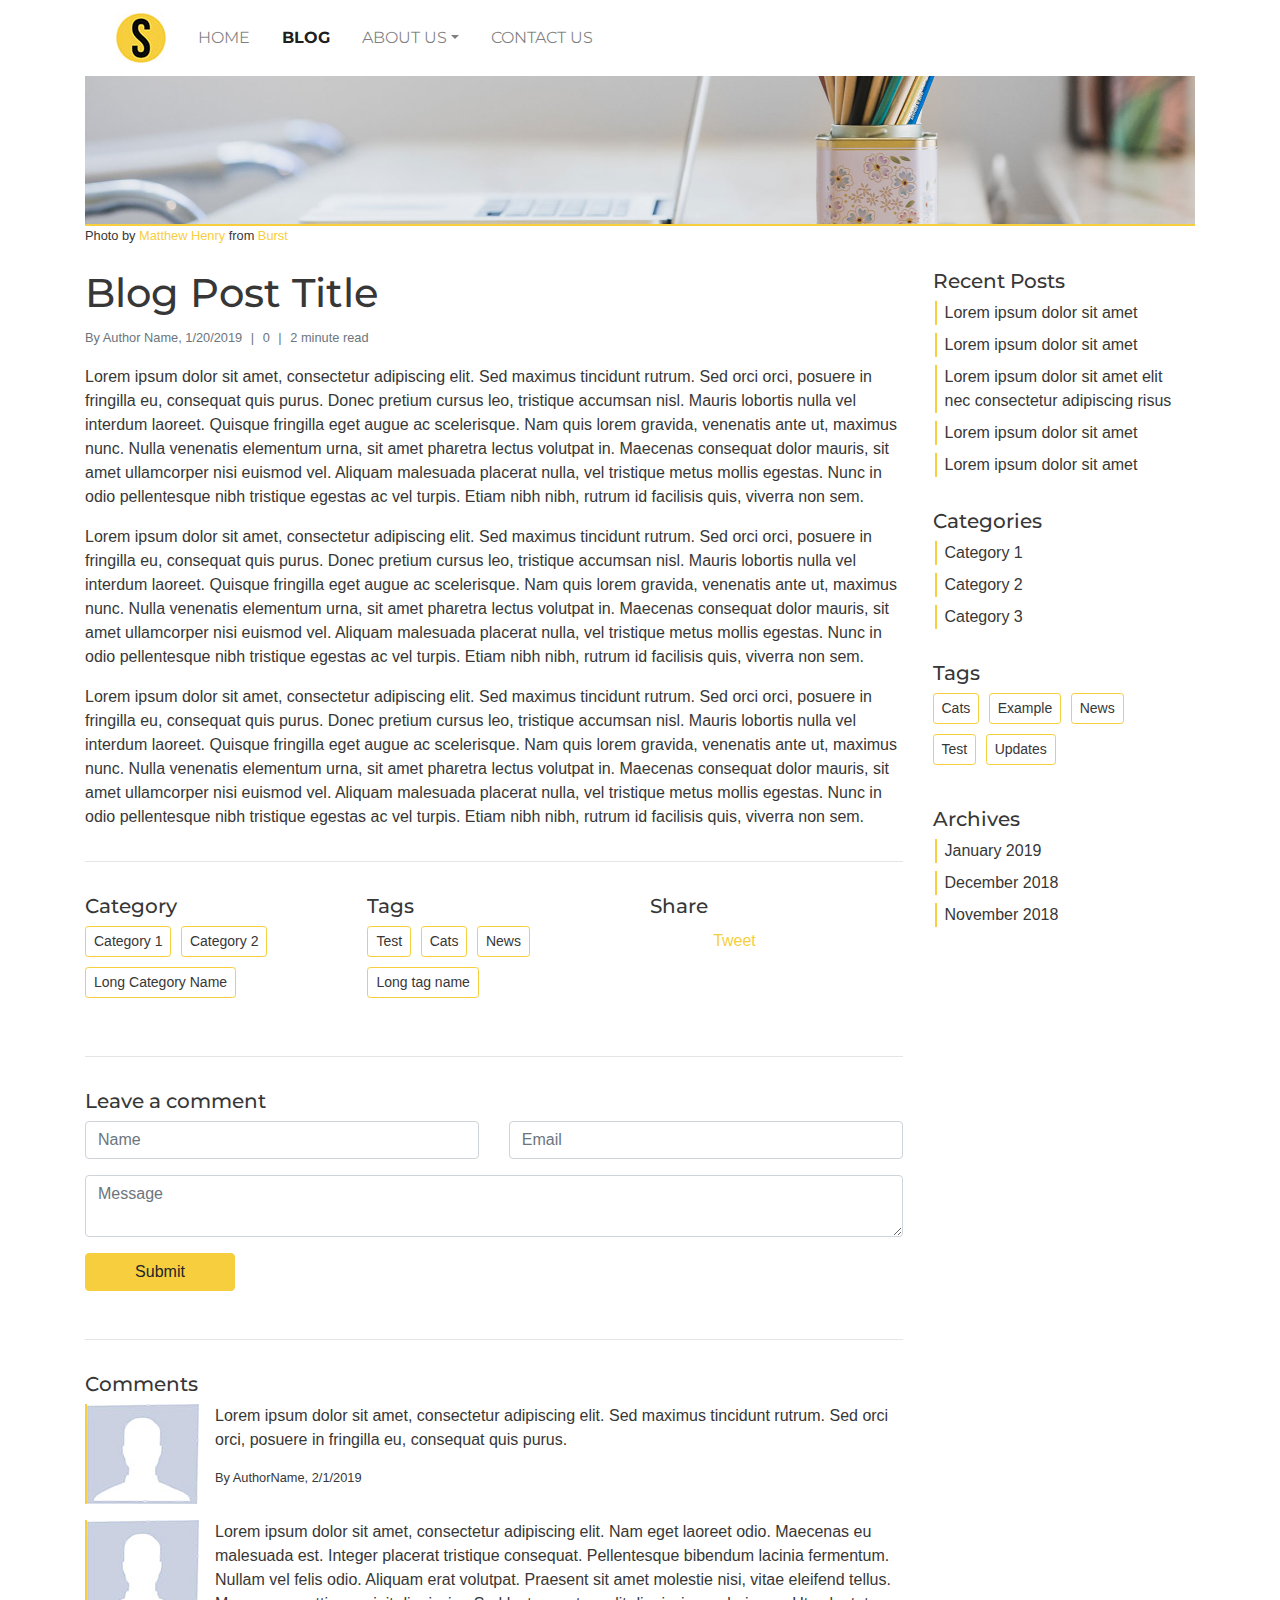
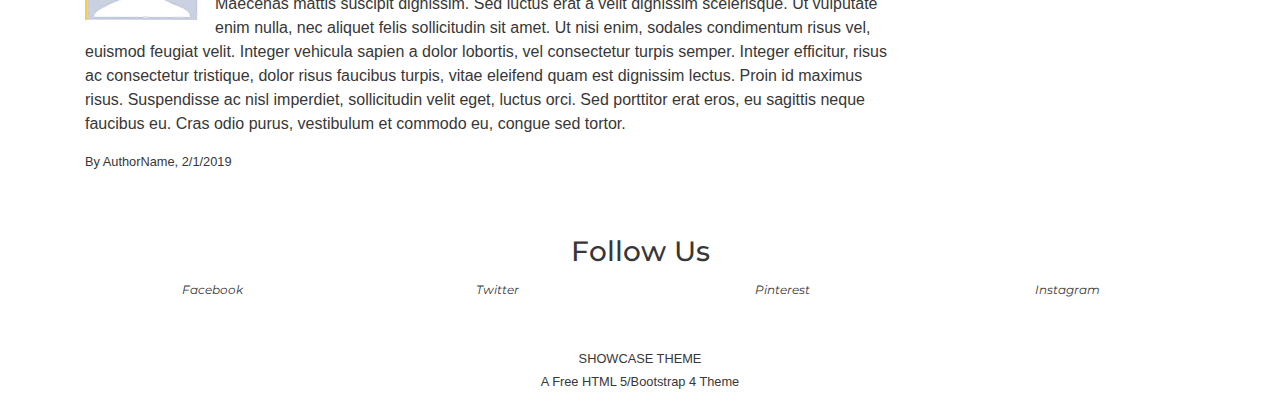
<file: blog-post.html>
<!DOCTYPE html>
<html lang="en" prefix="og:http://ogp.me/ns#">
<head>
<title>Showcase Theme by BostonianAdam - Blog Post</title>
<meta charset="utf-8">
<meta name="viewport" content="width=device-width, initial-scale=1.0, minimum-scale=1">
<link rel="icon" type="image/png" href="showcase-theme-favicon-32x32.png" sizes="32x32">
<link rel="icon" type="image/png" href="showcase-theme-favicon-16x16.png" sizes="16x16">
<meta name="description" content="">
<meta name="keywords" content="">
<link rel="stylesheet" href="https://use.fontawesome.com/releases/v5.8.1/css/all.css" integrity="sha384-50oBUHEmvpQ+1lW4y57PTFmhCaXp0ML5d60M1M7uH2+nqUivzIebhndOJK28anvf" crossorigin="anonymous">
<link rel="stylesheet" href="css/custom.min.css?bootstrap=4.3.1">
<link href="https://fonts.googleapis.com/css?family=Montserrat" rel="stylesheet">
<link rel="stylesheet" href="css/main.css" media="all">
<link rel="stylesheet" href="css/subpages.css" media="all">
</head>
<body>
    <div class="container">

        <!--Start of header with logo and nav-->
        <header id="header">
            <nav id="navbar" role="navigation" class="navbar navbar-expand-sm navbar-light">
                <div class="container">
                    <a href="index.html" class="navbar-brand"><img src="img/logo.jpg" alt="Showcase Theme"></a>
                    <button class="navbar-toggler" data-toggle="collapse" data-target="#navbarCollapse">
                        <span class="navbar-toggler-icon"></span>
                    </button>
                    <div id="navbarCollapse" class="collapse navbar-collapse">
                        <ul class="navbar-nav">
                            <li class="nav-item px-2"><a href="index.html" class="nav-link">Home</a></li>
                            <li class="nav-item px-2"><a href="blog.html" class="nav-link active">Blog</a></li>
                            <li class="nav-item px-2 dropdown"><a href="#" class="nav-link dropdown-toggle" id="navbarDropdown" data-toggle="dropdown">About Us</a>
                                <div class="dropdown-menu">
                                    <a class="dropdown-item" href="subpage.html">Link 1</a>
                                    <a class="dropdown-item" href="subpage.html">Link 2</a>
                                </div>
                            </li>
                            <li class="nav-item px-2"><a href="contact.html" class="nav-link">Contact Us</a></li>
                        </ul>
                    </div>
                </div>
            </nav>
        </header>

        <main id="main" role="main">

            <!--Start of section 1 with wide image-->
            <section id="section-1">
                <div class="row">
                    <div class="col">
                        <div class="section-1-content"></div>
                    </div>
                </div>
                <div class="row">
                    <div class="col">
                        <p class="small mb-0">Photo by <a href="https://burst.shopify.com/@matthew_henry?utm_campaign=photo_credit&amp;utm_content=Free+Tidy+Desk+In+Window+Light+Photo+%E2%80%94+High+Res+Pictures&amp;utm_medium=referral&amp;utm_source=credit">Matthew Henry</a> from <a href="https://burst.shopify.com/technology?utm_campaign=photo_credit&amp;utm_content=Free+Tidy+Desk+In+Window+Light+Photo+%E2%80%94+High+Res+Pictures&amp;utm_medium=referral&amp;utm_source=credit">Burst</a></p>
                    </div>
                </div>
            </section>

            <!--Start of section 2 with content-->
            <section id="section-2" class="mt-4">
                <div class="container">
                    <div class="row">
                        <div class="col-md-9 pl-0">

                            <article>
                                <h1>Blog Post Title</h1>
                                <p><small class="text-muted">By Author Name, 1/20/2019 <span class="pipe">|</span> <i class="far fa-comment"></i> 0 <span class="pipe">|</span> <i class="far fa-clock"></i> 2 minute read</small></p>

                                <p>Lorem ipsum dolor sit amet, consectetur adipiscing elit. Sed maximus tincidunt rutrum. Sed orci orci, posuere in fringilla eu, consequat quis purus. Donec pretium cursus leo, tristique accumsan nisl. Mauris lobortis nulla vel interdum laoreet. Quisque fringilla eget augue ac scelerisque. Nam quis lorem gravida, venenatis ante ut, maximus nunc. Nulla venenatis elementum urna, sit amet pharetra lectus volutpat in. Maecenas consequat dolor mauris, sit amet ullamcorper nisi euismod vel. Aliquam malesuada placerat nulla, vel tristique metus mollis egestas. Nunc in odio pellentesque nibh tristique egestas ac vel turpis. Etiam nibh nibh, rutrum id facilisis quis, viverra non sem.</p>
                                <p>Lorem ipsum dolor sit amet, consectetur adipiscing elit. Sed maximus tincidunt rutrum. Sed orci orci, posuere in fringilla eu, consequat quis purus. Donec pretium cursus leo, tristique accumsan nisl. Mauris lobortis nulla vel interdum laoreet. Quisque fringilla eget augue ac scelerisque. Nam quis lorem gravida, venenatis ante ut, maximus nunc. Nulla venenatis elementum urna, sit amet pharetra lectus volutpat in. Maecenas consequat dolor mauris, sit amet ullamcorper nisi euismod vel. Aliquam malesuada placerat nulla, vel tristique metus mollis egestas. Nunc in odio pellentesque nibh tristique egestas ac vel turpis. Etiam nibh nibh, rutrum id facilisis quis, viverra non sem.</p>
                                <p>Lorem ipsum dolor sit amet, consectetur adipiscing elit. Sed maximus tincidunt rutrum. Sed orci orci, posuere in fringilla eu, consequat quis purus. Donec pretium cursus leo, tristique accumsan nisl. Mauris lobortis nulla vel interdum laoreet. Quisque fringilla eget augue ac scelerisque. Nam quis lorem gravida, venenatis ante ut, maximus nunc. Nulla venenatis elementum urna, sit amet pharetra lectus volutpat in. Maecenas consequat dolor mauris, sit amet ullamcorper nisi euismod vel. Aliquam malesuada placerat nulla, vel tristique metus mollis egestas. Nunc in odio pellentesque nibh tristique egestas ac vel turpis. Etiam nibh nibh, rutrum id facilisis quis, viverra non sem.</p>
                            </article>

                            <hr>

                            <div class="row">
                                <div class="col-md-4">
                                    <h5>Category</h5>
                                    <p class="post-link-p"><a class="post-link-category btn btn-outline-primary btn-sm" href="#">Category 1</a> <a class="post-link-category btn btn-outline-primary btn-sm" href="#">Category 2</a> <a class="post-link-category btn btn-outline-primary btn-sm" href="#">Long Category Name</a></p>
                                </div>
                                <div class="col-md-4">
                                    <h5>Tags</h5>
                                    <p class="post-link-p"><a class="post-link-tag btn btn-outline-primary btn-sm" href="#">Test</a> <a class="post-link-tag btn btn-outline-primary btn-sm" href="#">Cats</a> <a class="post-link-tag btn btn-outline-primary btn-sm" href="#">News</a> <a class="post-link-tag btn btn-outline-primary btn-sm" href="#">Long tag name</a></p>
                                </div>
                                <div class="col-md-4">
                                    <h5>Share</h5>
                                    <p>
                                        <iframe src="https://www.facebook.com/plugins/share_button.php?href=https%3A%2F%2Fdevelopers.facebook.com%2Fdocs%2Fplugins%2F&layout=button&size=small&mobile_iframe=true&width=59&height=20&appId" width="59" height="20" style="border:none;overflow:hidden" scrolling="no" frameborder="0" allowTransparency="true" allow="encrypted-media"></iframe>

                                        <a href="https://twitter.com/share?ref_src=twsrc%5Etfw" class="twitter-share-button" data-show-count="false">Tweet</a><script async src="https://platform.twitter.com/widgets.js" charset="utf-8"></script>
                                    </p>
                                </div>
                            </div>

                            <hr>
                            <h5>Leave a comment</h5>
                            <form>
                                <div class="row">
                                    <div class="col-md-6">
                                        <div class="form-group"><input type="text" class="form-control" placeholder="Name"></div>
                                    </div>
                                    <div class="col-md-6">
                                        <div class="form-group"><input type="email" class="form-control" placeholder="Email"></div>
                                    </div>
                                </div>
                                <div class="row">
                                    <div class="col-md-12">
                                        <div class="form-group"><textarea class="form-control" placeholder="Message"></textarea></div>
                                    </div>
                                    <div class="col-md-12">
                                        <div class="form-group"><input type="submit" value="Submit" class="btn btn-primary btn-block custom-button"></div>
                                    </div>
                                </div>
                            </form>

                            <hr>
                            <h5>Comments</h5>
                            <div class="row">
                                <div class="col">
                                    <div class="clearfix"><img src="img/avatar.jpg" alt="" class="commentAuthorImg float-left mr-3 mb-3 img-fluid">
                                        <p>Lorem ipsum dolor sit amet, consectetur adipiscing elit. Sed maximus tincidunt rutrum. Sed orci orci, posuere in fringilla eu, consequat quis purus.</p>
                                        <p class="small">By AuthorName, 2/1/2019</p>
                                    </div>
                            
                                    <div class="clearfix"><img src="img/avatar.jpg" alt="" class="commentAuthorImg float-left mr-3 mb-3 img-fluid">
                                        <p>Lorem ipsum dolor sit amet, consectetur adipiscing elit. Nam eget laoreet odio. Maecenas eu malesuada est. Integer placerat tristique consequat. Pellentesque bibendum lacinia fermentum. Nullam vel felis odio. Aliquam erat volutpat. Praesent sit amet molestie nisi, vitae eleifend tellus. Maecenas mattis suscipit dignissim. Sed luctus erat a velit dignissim scelerisque. Ut vulputate enim nulla, nec aliquet felis sollicitudin sit amet. Ut nisi enim, sodales condimentum risus vel, euismod feugiat velit. Integer vehicula sapien a dolor lobortis, vel consectetur turpis semper. Integer efficitur, risus ac consectetur tristique, dolor risus faucibus turpis, vitae eleifend quam est dignissim lectus. Proin id maximus risus. Suspendisse ac nisl imperdiet, sollicitudin velit eget, luctus orci. Sed porttitor erat eros, eu sagittis neque faucibus eu. Cras odio purus, vestibulum et commodo eu, congue sed tortor.</p>
                                        <p class="small">By AuthorName, 2/1/2019</p>
                                    </div>
                                </div>
                            </div>

                        </div>
                        <div class="col-md-3">
                            <aside>

                                <h5>Recent Posts</h5>
                                <ul class="widget-link-list">
                                    <li><a class="widget-link" href="#">Lorem ipsum dolor sit amet</a></li>
                                    <li><a class="widget-link" href="#">Lorem ipsum dolor sit amet</a></li>
                                    <li><a class="widget-link" href="#">Lorem ipsum dolor sit amet elit nec consectetur adipiscing risus</a></li>
                                    <li><a class="widget-link" href="#">Lorem ipsum dolor sit amet</a></li>
                                    <li><a class="widget-link" href="#">Lorem ipsum dolor sit amet</a></li>
                                </ul>

                                <h5>Categories</h5>
                                <ul class="widget-link-list">
                                    <li><a class="widget-link" href="#">Category 1</a></li>
                                    <li><a class="widget-link" href="#">Category 2</a></li>
                                    <li><a class="widget-link" href="#">Category 3</a></li>
                                </ul>

                                <h5>Tags</h5>
                                <p class="widget-link-p">
                                    <a class="widget-tag btn btn-outline-primary btn-sm" href="#">Cats</a>
                                    <a class="widget-tag btn btn-outline-primary btn-sm" href="#">Example</a>
                                    <a class="widget-tag btn btn-outline-primary btn-sm" href="#">News</a>
                                    <a class="widget-tag btn btn-outline-primary btn-sm" href="#">Test</a>
                                    <a class="widget-tag btn btn-outline-primary btn-sm" href="#">Updates</a>
                                </p>

                                <h5>Archives</h5>
                                <ul class="widget-link-list">
                                    <li><a class="widget-link" href="#">January 2019</a></li>
                                    <li><a class="widget-link" href="#">December 2018</a></li>
                                    <li><a class="widget-link" href="#">November 2018</a></li>
                                </ul>

                            </aside>
                        </div>
                    </div>
                </div>
            </section>

            <!--Start of social media icons section-->
            <section id="section-5" class="mt-5">
                <h3 class="text-center">Follow Us</h3>
                <div class="row text-center">
                    <div class="col-md-3"><i class="fab fa-facebook"> <a class="footer-link" href="#" title="Facebook">Facebook</a></i></div>
                    <div class="col-md-3"><i class="fab fa-twitter"> <a class="footer-link" href="#" title="Twitter">Twitter</a></i></div>
                    <div class="col-md-3"><i class="fab fa-pinterest"> <a class="footer-link" href="#" title="Pinterest">Pinterest</a></i></div>
                    <div class="col-md-3"><i class="fab fa-instagram"> <a class="footer-link" href="#" title="Instagram">Instagram</a></i></div>
                </div>
            </section>

        </main>

        <!--Start of footer section-->
        <footer id="section-footer" role="contentinfo" class="text-center mt-5">
            <div class="row">
                <div class="col">
                    <p class="small mb-1 text-uppercase">Showcase Theme</p>
                    <p class="small mb-1">A Free HTML 5/Bootstrap 4 Theme</p>
                </div>
            </div>
        </footer>

    </div>

    <div id="top-link" class="fixed-bottom back-to-top"><a href="#" title="Back to top"><i class="fas fa-arrow-alt-circle-up fa-5x"></i><span class="sr-only sr-only-focusable">Back to top</span></a></div>

<script src="https://code.jquery.com/jquery-3.4.0.min.js" integrity="sha256-BJeo0qm959uMBGb65z40ejJYGSgR7REI4+CW1fNKwOg=" crossorigin="anonymous"></script>
<script src="https://cdnjs.cloudflare.com/ajax/libs/popper.js/1.14.7/umd/popper.min.js" integrity="sha384-UO2eT0CpHqdSJQ6hJty5KVphtPhzWj9WO1clHTMGa3JDZwrnQq4sF86dIHNDz0W1" crossorigin="anonymous"></script>
<script src="https://stackpath.bootstrapcdn.com/bootstrap/4.3.1/js/bootstrap.min.js" integrity="sha384-JjSmVgyd0p3pXB1rRibZUAYoIIy6OrQ6VrjIEaFf/nJGzIxFDsf4x0xIM+B07jRM" crossorigin="anonymous"></script>
<script src="js/site-js.js"></script>

</body>
</html>
</file>
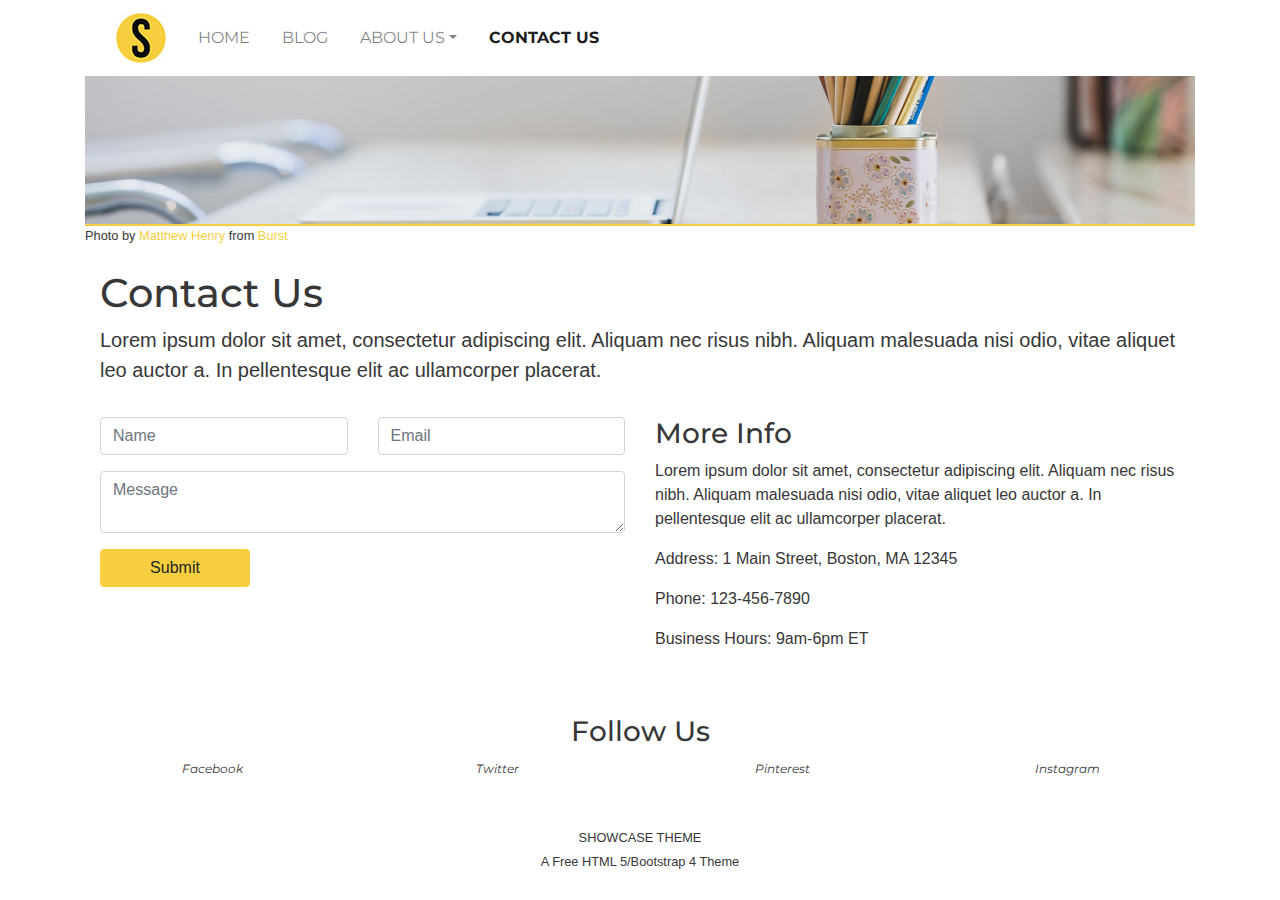
<file: contact.html>
<!DOCTYPE html>
<html lang="en" prefix="og:http://ogp.me/ns#">
<head>
<title>Showcase Theme by BostonianAdam - Contact</title>
<meta charset="utf-8">
<meta name="viewport" content="width=device-width, initial-scale=1.0, minimum-scale=1">
<link rel="icon" type="image/png" href="showcase-theme-favicon-32x32.png" sizes="32x32">
<link rel="icon" type="image/png" href="showcase-theme-favicon-16x16.png" sizes="16x16">
<meta name="description" content="">
<meta name="keywords" content="">
<link rel="stylesheet" href="https://use.fontawesome.com/releases/v5.8.1/css/all.css" integrity="sha384-50oBUHEmvpQ+1lW4y57PTFmhCaXp0ML5d60M1M7uH2+nqUivzIebhndOJK28anvf" crossorigin="anonymous">
<link rel="stylesheet" href="css/custom.min.css?bootstrap=4.3.1">
<link href="https://fonts.googleapis.com/css?family=Montserrat" rel="stylesheet">
<link rel="stylesheet" href="css/main.css" media="all">
<link rel="stylesheet" href="css/subpages.css" media="all">
</head>
<body>
    <div class="container">

        <!--Start of header with logo and nav-->
        <header id="header">
            <nav id="navbar" role="navigation" class="navbar navbar-expand-sm navbar-light">
                <div class="container">
                    <a href="index.html" class="navbar-brand"><img src="img/logo.jpg" alt="Showcase Theme"></a>
                    <button class="navbar-toggler" data-toggle="collapse" data-target="#navbarCollapse">
                        <span class="navbar-toggler-icon"></span>
                    </button>
                    <div id="navbarCollapse" class="collapse navbar-collapse">
                        <ul class="navbar-nav">
                            <li class="nav-item px-2"><a href="index.html" class="nav-link">Home</a></li>
                            <li class="nav-item px-2"><a href="blog.html" class="nav-link">Blog</a></li>
                            <li class="nav-item px-2 dropdown"><a href="#" class="nav-link dropdown-toggle" id="navbarDropdown" data-toggle="dropdown">About Us</a>
                                <div class="dropdown-menu">
                                    <a class="dropdown-item" href="subpage.html">Link 1</a>
                                    <a class="dropdown-item" href="subpage.html">Link 2</a>
                                </div>
                            </li>
                            <li class="nav-item px-2"><a href="contact.html" class="nav-link active">Contact Us</a></li>
                        </ul>
                    </div>
                </div>
            </nav>
        </header>

        <main id="main" role="main">

            <!--Start of section 1 with wide image-->
            <section id="section-1">
                <div class="row">
                    <div class="col">
                        <div class="section-1-content"></div>
                    </div>
                </div>
                <div class="row">
                    <div class="col">
                        <p class="small mb-0">Photo by <a href="https://burst.shopify.com/@matthew_henry?utm_campaign=photo_credit&amp;utm_content=Free+Tidy+Desk+In+Window+Light+Photo+%E2%80%94+High+Res+Pictures&amp;utm_medium=referral&amp;utm_source=credit">Matthew Henry</a> from <a href="https://burst.shopify.com/technology?utm_campaign=photo_credit&amp;utm_content=Free+Tidy+Desk+In+Window+Light+Photo+%E2%80%94+High+Res+Pictures&amp;utm_medium=referral&amp;utm_source=credit">Burst</a></p>
                    </div>
                </div>
            </section>

            <!--Start of section 2 with content-->
            <section id="section-2" class="mt-4">
                <div class="container">
                    <div class="row">
                        <div class="col">
                            <h1>Contact Us</h1>
                            <p class="lead">Lorem ipsum dolor sit amet, consectetur adipiscing elit. Aliquam nec risus nibh. Aliquam malesuada nisi odio, vitae aliquet leo auctor a. In pellentesque elit ac ullamcorper placerat.</p>

                            <div class="row">
                                <div class="col-md-6 mt-3">

                                    <!--start of form-->
                                    <div class="row">
                                        <div class="col-md-6">
                                            <div class="form-group">
                                                <input type="text" class="form-control" placeholder="Name">
                                            </div>
                                        </div>
                                        <div class="col-md-6">
                                            <div class="form-group">
                                                <input type="text" class="form-control" placeholder="Email">
                                            </div>
                                        </div>
                                    </div>
                                    <div class="row">
                                        <div class="col-md-12">
                                            <div class="form-group">
                                                <textarea class="form-control" placeholder="Message"></textarea>
                                            </div>
                                        </div>
                                        <div class="col-md-12">
                                            <div class="form-group">
                                                <input type="submit" value="Submit" class="btn btn-primary btn-block custom-button">
                                            </div>
                                        </div>
                                    </div>
                                    <!--end of form-->

                                </div>
                                <div class="col-md-6 mt-3">
                                    <h3>More Info</h3>
                                    <p>Lorem ipsum dolor sit amet, consectetur adipiscing elit. Aliquam nec risus nibh. Aliquam malesuada nisi odio, vitae aliquet leo auctor a. In pellentesque elit ac ullamcorper placerat.</p>
                                    <p>Address: 1 Main Street, Boston, MA 12345</p>
                                    <p>Phone: 123-456-7890</p>
                                    <p>Business Hours: 9am-6pm ET</p>
                                </div>
                            </div>

                        </div>
                    </div>
                </div>
            </section>

            <!--Start of social media icons section-->
            <section id="section-5" class="mt-5">
                <h3 class="text-center">Follow Us</h3>
                <div class="row text-center">
                    <div class="col-md-3"><i class="fab fa-facebook"> <a class="footer-link" href="#" title="Facebook">Facebook</a></i></div>
                    <div class="col-md-3"><i class="fab fa-twitter"> <a class="footer-link" href="#" title="Twitter">Twitter</a></i></div>
                    <div class="col-md-3"><i class="fab fa-pinterest"> <a class="footer-link" href="#" title="Pinterest">Pinterest</a></i></div>
                    <div class="col-md-3"><i class="fab fa-instagram"> <a class="footer-link" href="#" title="Instagram">Instagram</a></i></div>
                </div>
            </section>

        </main>

        <!--Start of footer section-->
        <footer id="section-footer" role="contentinfo" class="text-center mt-5">
            <div class="row">
                <div class="col">
                    <p class="small mb-1 text-uppercase">Showcase Theme</p>
                    <p class="small mb-1">A Free HTML 5/Bootstrap 4 Theme</p>
                </div>
            </div>
        </footer>

    </div>

    <div id="top-link" class="fixed-bottom back-to-top"><a href="#" title="Back to top"><i class="fas fa-arrow-alt-circle-up fa-5x"></i><span class="sr-only sr-only-focusable">Back to top</span></a></div>

<script src="https://code.jquery.com/jquery-3.4.0.min.js" integrity="sha256-BJeo0qm959uMBGb65z40ejJYGSgR7REI4+CW1fNKwOg=" crossorigin="anonymous"></script>
<script src="https://cdnjs.cloudflare.com/ajax/libs/popper.js/1.14.7/umd/popper.min.js" integrity="sha384-UO2eT0CpHqdSJQ6hJty5KVphtPhzWj9WO1clHTMGa3JDZwrnQq4sF86dIHNDz0W1" crossorigin="anonymous"></script>
<script src="https://stackpath.bootstrapcdn.com/bootstrap/4.3.1/js/bootstrap.min.js" integrity="sha384-JjSmVgyd0p3pXB1rRibZUAYoIIy6OrQ6VrjIEaFf/nJGzIxFDsf4x0xIM+B07jRM" crossorigin="anonymous"></script>
<script src="js/site-js.js"></script>

</body>
</html>
</file>
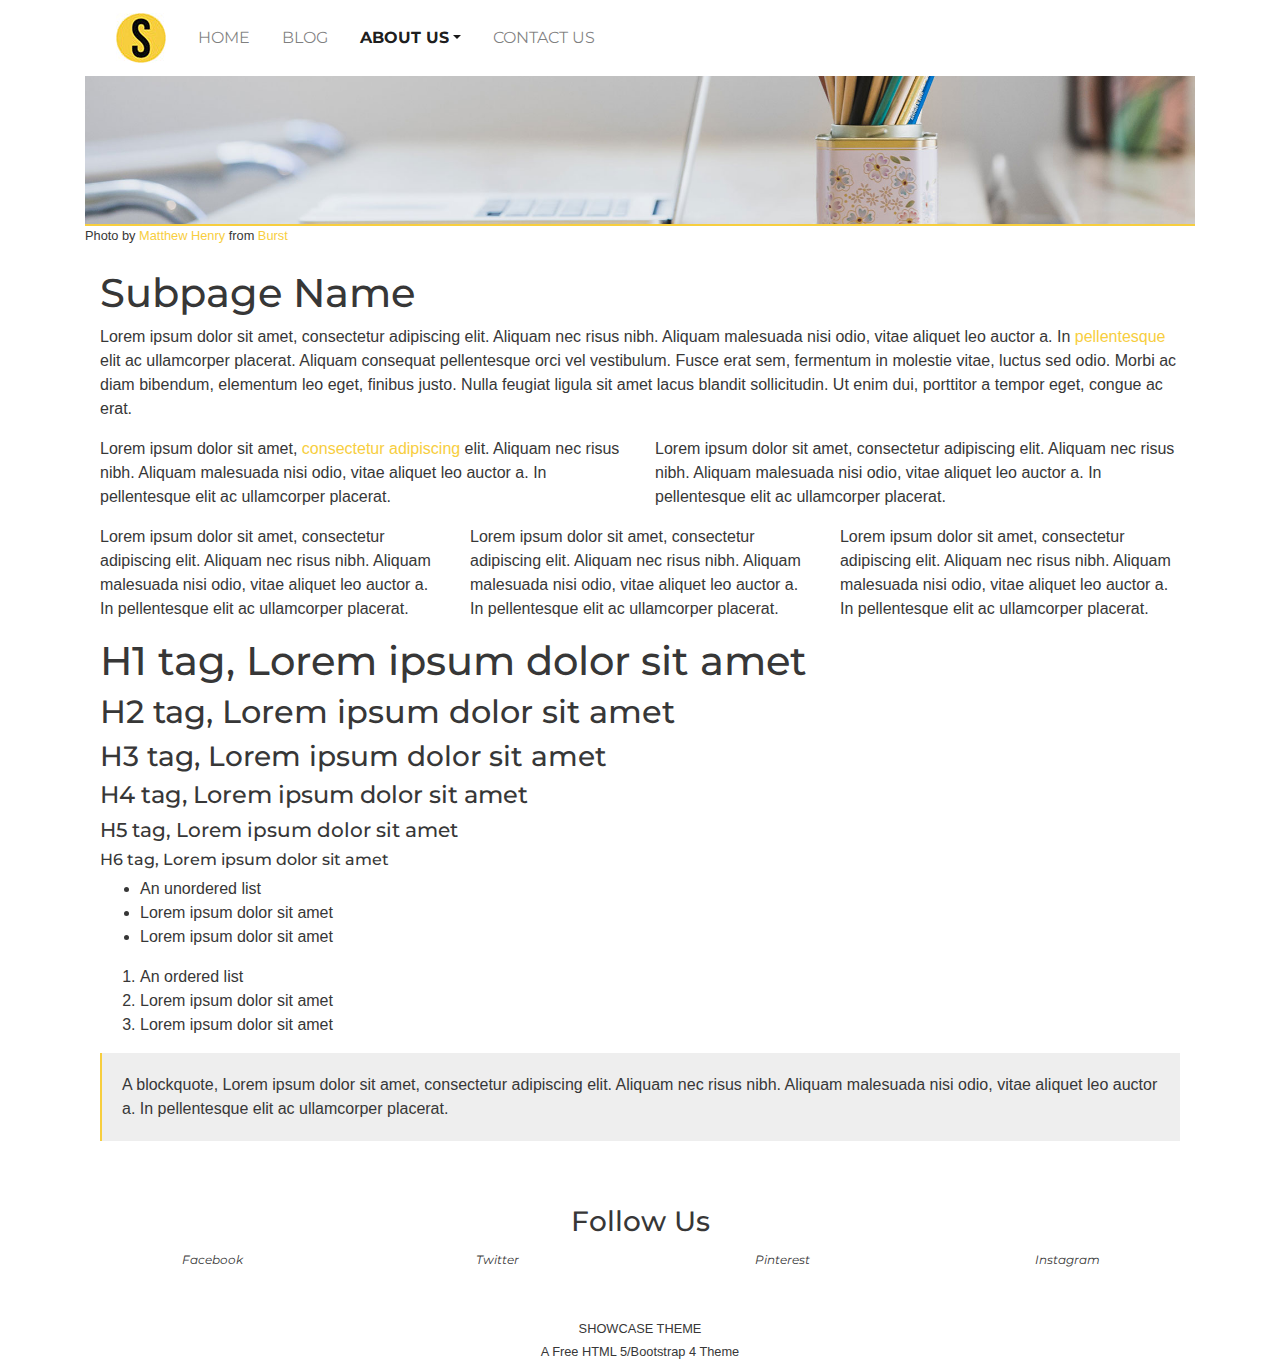
<file: subpage.html>
<!DOCTYPE html>
<html lang="en" prefix="og:http://ogp.me/ns#">
<head>
<title>Showcase Theme by BostonianAdam - Subpage</title>
<meta charset="utf-8">
<meta name="viewport" content="width=device-width, initial-scale=1.0, minimum-scale=1">
<link rel="icon" type="image/png" href="showcase-theme-favicon-32x32.png" sizes="32x32">
<link rel="icon" type="image/png" href="showcase-theme-favicon-16x16.png" sizes="16x16">
<meta name="description" content="">
<meta name="keywords" content="">
<link rel="stylesheet" href="https://use.fontawesome.com/releases/v5.8.1/css/all.css" integrity="sha384-50oBUHEmvpQ+1lW4y57PTFmhCaXp0ML5d60M1M7uH2+nqUivzIebhndOJK28anvf" crossorigin="anonymous">
<link rel="stylesheet" href="css/custom.min.css?bootstrap=4.3.1">
<link href="https://fonts.googleapis.com/css?family=Montserrat" rel="stylesheet">
<link rel="stylesheet" href="css/main.css" media="all">
<link rel="stylesheet" href="css/subpages.css" media="all">
</head>
<body>
    <div class="container">

        <!--Start of header with logo and nav-->
        <header id="header">
            <nav id="navbar" role="navigation" class="navbar navbar-expand-sm navbar-light">
                <div class="container">
                    <a href="index.html" class="navbar-brand"><img src="img/logo.jpg" alt="Showcase Theme"></a>
                    <button class="navbar-toggler" data-toggle="collapse" data-target="#navbarCollapse">
                        <span class="navbar-toggler-icon"></span>
                    </button>
                    <div id="navbarCollapse" class="collapse navbar-collapse">
                        <ul class="navbar-nav">
                            <li class="nav-item px-2"><a href="index.html" class="nav-link">Home</a></li>
                            <li class="nav-item px-2"><a href="blog.html" class="nav-link">Blog</a></li>
                            <li class="nav-item px-2 dropdown"><a href="#" class="nav-link active dropdown-toggle" id="navbarDropdown" data-toggle="dropdown">About Us</a>
                                <div class="dropdown-menu">
                                    <a class="dropdown-item" href="subpage.html">Link 1</a>
                                    <a class="dropdown-item" href="subpage.html">Link 2</a>
                                </div>
                            </li>
                            <li class="nav-item px-2"><a href="contact.html" class="nav-link">Contact Us</a></li>
                        </ul>
                    </div>
                </div>
            </nav>
        </header>

        <main id="main" role="main">

            <!--Start of section 1 with wide image-->
            <section id="section-1">
                <div class="row">
                    <div class="col">
                        <div class="section-1-content"></div>
                    </div>
                </div>
                <div class="row">
                    <div class="col">
                        <p class="small mb-0">Photo by <a href="https://burst.shopify.com/@matthew_henry?utm_campaign=photo_credit&amp;utm_content=Free+Tidy+Desk+In+Window+Light+Photo+%E2%80%94+High+Res+Pictures&amp;utm_medium=referral&amp;utm_source=credit">Matthew Henry</a> from <a href="https://burst.shopify.com/technology?utm_campaign=photo_credit&amp;utm_content=Free+Tidy+Desk+In+Window+Light+Photo+%E2%80%94+High+Res+Pictures&amp;utm_medium=referral&amp;utm_source=credit">Burst</a></p>
                    </div>
                </div>
            </section>

            <!--Start of section 2 with content-->
            <section id="section-2" class="mt-4">
                <div class="container">
                    <div class="row">
                        <div class="col">
                            <h1>Subpage Name</h1>
                            <p>Lorem ipsum dolor sit amet, consectetur adipiscing elit. Aliquam nec risus nibh. Aliquam malesuada nisi odio, vitae aliquet leo auctor a. In <a href="#">pellentesque</a> elit ac ullamcorper placerat. Aliquam consequat pellentesque orci vel vestibulum. Fusce erat sem, fermentum in molestie vitae, luctus sed odio. Morbi ac diam bibendum, elementum leo eget, finibus justo. Nulla feugiat ligula sit amet lacus blandit sollicitudin. Ut enim dui, porttitor a tempor eget, congue ac erat.</p>

                            <div class="row">
                                <div class="col-md-6">
                                    <p>Lorem ipsum dolor sit amet, <a href="#">consectetur adipiscing</a> elit. Aliquam nec risus nibh. Aliquam malesuada nisi odio, vitae aliquet leo auctor a. In pellentesque elit ac ullamcorper placerat.</p>
                                </div>
                                <div class="col-md-6">
                                    <p>Lorem ipsum dolor sit amet, consectetur adipiscing elit. Aliquam nec risus nibh. Aliquam malesuada nisi odio, vitae aliquet leo auctor a. In pellentesque elit ac ullamcorper placerat.</p>
                                </div>
                            </div>

                            <div class="row">
                                <div class="col-md-4">
                                    <p>Lorem ipsum dolor sit amet, consectetur adipiscing elit. Aliquam nec risus nibh. Aliquam malesuada nisi odio, vitae aliquet leo auctor a. In pellentesque elit ac ullamcorper placerat.</p>
                                </div>
                                <div class="col-md-4">
                                    <p>Lorem ipsum dolor sit amet, consectetur adipiscing elit. Aliquam nec risus nibh. Aliquam malesuada nisi odio, vitae aliquet leo auctor a. In pellentesque elit ac ullamcorper placerat.</p>
                                </div>
                                <div class="col-md-4">
                                    <p>Lorem ipsum dolor sit amet, consectetur adipiscing elit. Aliquam nec risus nibh. Aliquam malesuada nisi odio, vitae aliquet leo auctor a. In pellentesque elit ac ullamcorper placerat.</p>
                                </div>
                            </div>

                            <h1>H1 tag, Lorem ipsum dolor sit amet</h1>
                            <h2>H2 tag, Lorem ipsum dolor sit amet</h2>
                            <h3>H3 tag, Lorem ipsum dolor sit amet</h3>
                            <h4>H4 tag, Lorem ipsum dolor sit amet</h4>
                            <h5>H5 tag, Lorem ipsum dolor sit amet</h5>
                            <h6>H6 tag, Lorem ipsum dolor sit amet</h6>
                            <ul>
                                <li>An unordered list</li>
                                <li>Lorem ipsum dolor sit amet</li>
                                <li>Lorem ipsum dolor sit amet</li>
                            </ul>
                            <ol>
                                <li>An ordered list</li>
                                <li>Lorem ipsum dolor sit amet</li>
                                <li>Lorem ipsum dolor sit amet</li>
                            </ol>
                            <blockquote>A blockquote, Lorem ipsum dolor sit amet, consectetur adipiscing elit. Aliquam nec risus nibh. Aliquam malesuada nisi odio, vitae aliquet leo auctor a. In pellentesque elit ac ullamcorper placerat.</blockquote>

                        </div>
                    </div>
                </div>
            </section>

            <!--Start of social media icons section-->
            <section id="section-5" class="mt-5">
                <h3 class="text-center">Follow Us</h3>
                <div class="row text-center">
                    <div class="col-md-3"><i class="fab fa-facebook"> <a class="footer-link" href="#" title="Facebook">Facebook</a></i></div>
                    <div class="col-md-3"><i class="fab fa-twitter"> <a class="footer-link" href="#" title="Twitter">Twitter</a></i></div>
                    <div class="col-md-3"><i class="fab fa-pinterest"> <a class="footer-link" href="#" title="Pinterest">Pinterest</a></i></div>
                    <div class="col-md-3"><i class="fab fa-instagram"> <a class="footer-link" href="#" title="Instagram">Instagram</a></i></div>
                </div>
            </section>

        </main>

        <!--Start of footer section-->
        <footer id="section-footer" role="contentinfo" class="text-center mt-5">
            <div class="row">
                <div class="col">
                    <p class="small mb-1 text-uppercase">Showcase Theme</p>
                    <p class="small mb-1">A Free HTML 5/Bootstrap 4 Theme</p>
                </div>
            </div>
        </footer>

    </div>

    <div id="top-link" class="fixed-bottom back-to-top"><a href="#" title="Back to top"><i class="fas fa-arrow-alt-circle-up fa-5x"></i><span class="sr-only sr-only-focusable">Back to top</span></a></div>

<script src="https://code.jquery.com/jquery-3.4.0.min.js" integrity="sha256-BJeo0qm959uMBGb65z40ejJYGSgR7REI4+CW1fNKwOg=" crossorigin="anonymous"></script>
<script src="https://cdnjs.cloudflare.com/ajax/libs/popper.js/1.14.7/umd/popper.min.js" integrity="sha384-UO2eT0CpHqdSJQ6hJty5KVphtPhzWj9WO1clHTMGa3JDZwrnQq4sF86dIHNDz0W1" crossorigin="anonymous"></script>
<script src="https://stackpath.bootstrapcdn.com/bootstrap/4.3.1/js/bootstrap.min.js" integrity="sha384-JjSmVgyd0p3pXB1rRibZUAYoIIy6OrQ6VrjIEaFf/nJGzIxFDsf4x0xIM+B07jRM" crossorigin="anonymous"></script>
<script src="js/site-js.js"></script>

</body>
</html>
</file>
<file: css/main.css>
/*Overrides*/
.fas {
    color: #F7CE3E;
}
.fa-arrow-right {
    color: #373737;
}
#section-5 .fas, #section-5 .fab {
    color: #373737;
}
h1, h2, h3, h4, h5, h6, .nav-link, .footer-link {
    font-family: 'Montserrat', sans-serif;
    color: #373737;
}
hr {
    margin-top: 2rem;
    margin-bottom: 2rem;
}
.footer-link {
    font-size: 0.75rem;
}
.footer-link:hover {
    color: #373737;
}
.custom-button {
    max-width: 150px;
}

/*Nav*/
.navbar-nav .nav-item .nav-link {
    text-transform: uppercase;
}
.active {
    font-weight: bold;
}
</file>
<file: css/subpages.css>
/*For all subpages*/
blockquote {
    padding: 20px;
    border-left: 2px solid #F7CE3E;
    background-color: #EEEEEE;
}
.section-1-content {
    background: url('../img/1.jpg');
    background-size: cover;
    background-position: 50% 80%;
    min-height: 150px;
    border-bottom: 2px solid #F7CE3E;
}

/*For main blog page and blog posts*/
#section-2 .card-columns {
    column-count: 2;
}
p.card-blog-category {
    color: #F7CE3E;
    margin-bottom: 0.25rem;
}
h4.card-title a {
    color: #373737;
}
.pipe {
    padding: 0px 5px 0px 5px;
}
.post-link-p .post-link-category, .post-link-p .post-link-tag {
    margin-right: 5px;
    margin-bottom: 10px;
    color: #373737;
}
.commentAuthorImg {
    border-left: 2px solid #F7CE3E;
}

/*For widgets in aside*/
ul.widget-link-list {
    list-style-type: none;
    padding-left: 2px;
    margin-bottom: 2rem;
}
ul.widget-link-list li {
    border-left: 2px solid #F7CE3E;
    padding-left: 8px;
    margin-bottom: 8px;
}
a.widget-link {
    color: #373737;
}
.widget-link-p {
    margin-bottom: 2rem;
}
.widget-link-p .widget-tag {
    margin-right: 5px;
    margin-bottom: 10px;
    color: #373737;
}

/*Make blog post cards stack so 1 displays horizontally on smaller screens*/
@media (max-width: 500px) {
    #section-2 .card-columns {
        column-count: 1;
    }
    #section-2 .card-columns .card {
        margin-bottom: 2rem;
    }
}
</file>
<file: css/custom.min.css>
:root{--blue: #007bff;--indigo: #6610f2;--purple: #6f42c1;--pink: #e83e8c;--red: #dc3545;--orange: #fd7e14;--yellow: #ffc107;--green: #28a745;--teal: #20c997;--cyan: #17a2b8;--white: #fff;--gray: #6c757d;--gray-dark: #343a40;--primary: #F7CE3E;--secondary: #6c757d;--success: #28a745;--info: #17a2b8;--warning: #ffc107;--danger: #dc3545;--light: #f8f9fa;--dark: #343a40;--breakpoint-xs: 0;--breakpoint-sm: 576px;--breakpoint-md: 768px;--breakpoint-lg: 992px;--breakpoint-xl: 1200px;--font-family-sans-serif: -apple-system, BlinkMacSystemFont, "Segoe UI", Roboto, "Helvetica Neue", Arial, "Noto Sans", sans-serif, "Apple Color Emoji", "Segoe UI Emoji", "Segoe UI Symbol", "Noto Color Emoji";--font-family-monospace: SFMono-Regular, Menlo, Monaco, Consolas, "Liberation Mono", "Courier New", monospace}*,::before,::after{-webkit-box-sizing:border-box;box-sizing:border-box}html{font-family:sans-serif;line-height:1.15;-webkit-text-size-adjust:100%;-webkit-tap-highlight-color:transparent}article,aside,figcaption,figure,footer,header,hgroup,main,nav,section{display:block}body{margin:0;font-family:-apple-system,BlinkMacSystemFont,"Segoe UI",Roboto,"Helvetica Neue",Arial,"Noto Sans",sans-serif,"Apple Color Emoji","Segoe UI Emoji","Segoe UI Symbol","Noto Color Emoji";font-size:1rem;font-weight:400;line-height:1.5;color:#373737;text-align:left;background-color:#fff}[tabindex="-1"]:focus{outline:0!important}hr{-webkit-box-sizing:content-box;box-sizing:content-box;height:0;overflow:visible}h1,h2,h3,h4,h5,h6{margin-top:0;margin-bottom:.5rem}p{margin-top:0;margin-bottom:1rem}abbr[title],abbr[data-original-title]{text-decoration:underline;-webkit-text-decoration:underline dotted;text-decoration:underline dotted;cursor:help;border-bottom:0;text-decoration-skip-ink:none}address{margin-bottom:1rem;font-style:normal;line-height:inherit}ol,ul,dl{margin-top:0;margin-bottom:1rem}ol ol,ul ul,ol ul,ul ol{margin-bottom:0}dt{font-weight:700}dd{margin-bottom:.5rem;margin-left:0}blockquote{margin:0 0 1rem}b,strong{font-weight:bolder}small{font-size:80%}sub,sup{position:relative;font-size:75%;line-height:0;vertical-align:baseline}sub{bottom:-.25em}sup{top:-.5em}a{color:#f7ce3e;text-decoration:none;background-color:transparent}a:hover{color:#dfb009;text-decoration:underline}a:not([href]):not([tabindex]){color:inherit;text-decoration:none}a:not([href]):not([tabindex]):hover,a:not([href]):not([tabindex]):focus{color:inherit;text-decoration:none}a:not([href]):not([tabindex]):focus{outline:0}pre,code,kbd,samp{font-family:SFMono-Regular,Menlo,Monaco,Consolas,"Liberation Mono","Courier New",monospace;font-size:1em}pre{margin-top:0;margin-bottom:1rem;overflow:auto}figure{margin:0 0 1rem}img{vertical-align:middle;border-style:none}svg{overflow:hidden;vertical-align:middle}table{border-collapse:collapse}caption{padding-top:.75rem;padding-bottom:.75rem;color:#6c757d;text-align:left;caption-side:bottom}th{text-align:inherit}label{display:inline-block;margin-bottom:.5rem}button{border-radius:0}button:focus{outline:1px dotted;outline:5px auto -webkit-focus-ring-color}input,button,select,optgroup,textarea{margin:0;font-family:inherit;font-size:inherit;line-height:inherit}button,input{overflow:visible}button,select{text-transform:none}select{word-wrap:normal}button,[type=button],[type=reset],[type=submit]{-webkit-appearance:button}button:not(:disabled),[type=button]:not(:disabled),[type=reset]:not(:disabled),[type=submit]:not(:disabled){cursor:pointer}button::-moz-focus-inner,[type=button]::-moz-focus-inner,[type=reset]::-moz-focus-inner,[type=submit]::-moz-focus-inner{padding:0;border-style:none}input[type=radio],input[type=checkbox]{-webkit-box-sizing:border-box;box-sizing:border-box;padding:0}input[type=date],input[type=time],input[type=datetime-local],input[type=month]{-webkit-appearance:listbox}textarea{overflow:auto;resize:vertical}fieldset{min-width:0;padding:0;margin:0;border:0}legend{display:block;width:100%;max-width:100%;padding:0;margin-bottom:.5rem;font-size:1.5rem;line-height:inherit;color:inherit;white-space:normal}progress{vertical-align:baseline}[type=number]::-webkit-inner-spin-button,[type=number]::-webkit-outer-spin-button{height:auto}[type=search]{outline-offset:-2px;-webkit-appearance:none}[type=search]::-webkit-search-decoration{-webkit-appearance:none}::-webkit-file-upload-button{font:inherit;-webkit-appearance:button}output{display:inline-block}summary{display:list-item;cursor:pointer}template{display:none}[hidden]{display:none!important}h1,h2,h3,h4,h5,h6,.h1,.h2,.h3,.h4,.h5,.h6{margin-bottom:.5rem;font-weight:500;line-height:1.2}h1,.h1{font-size:2.5rem}h2,.h2{font-size:2rem}h3,.h3{font-size:1.75rem}h4,.h4{font-size:1.5rem}h5,.h5{font-size:1.25rem}h6,.h6{font-size:1rem}.lead{font-size:1.25rem;font-weight:300}.display-1{font-size:6rem;font-weight:300;line-height:1.2}.display-2{font-size:5.5rem;font-weight:300;line-height:1.2}.display-3{font-size:4.5rem;font-weight:300;line-height:1.2}.display-4{font-size:3.5rem;font-weight:300;line-height:1.2}hr{margin-top:1rem;margin-bottom:1rem;border:0;border-top:1px solid rgba(0,0,0,.1)}small,.small{font-size:80%;font-weight:400}mark,.mark{padding:.2em;background-color:#fcf8e3}.list-unstyled{padding-left:0;list-style:none}.list-inline{padding-left:0;list-style:none}.list-inline-item{display:inline-block}.list-inline-item:not(:last-child){margin-right:.5rem}.initialism{font-size:90%;text-transform:uppercase}.blockquote{margin-bottom:1rem;font-size:1.25rem}.blockquote-footer{display:block;font-size:80%;color:#6c757d}.blockquote-footer::before{content:"\2014\00A0"}.img-fluid{max-width:100%;height:auto}.img-thumbnail{padding:.25rem;background-color:#fff;border:1px solid #dee2e6;border-radius:.25rem;max-width:100%;height:auto}.figure{display:inline-block}.figure-img{margin-bottom:.5rem;line-height:1}.figure-caption{font-size:90%;color:#6c757d}code{font-size:87.5%;color:#e83e8c;word-break:break-word}a>code{color:inherit}kbd{padding:.2rem .4rem;font-size:87.5%;color:#fff;background-color:#212529;border-radius:.2rem}kbd kbd{padding:0;font-size:100%;font-weight:700}pre{display:block;font-size:87.5%;color:#212529}pre code{font-size:inherit;color:inherit;word-break:normal}.pre-scrollable{max-height:340px;overflow-y:scroll}.container{width:100%;padding-right:15px;padding-left:15px;margin-right:auto;margin-left:auto}@media (min-width:576px){.container{max-width:540px}}@media (min-width:768px){.container{max-width:720px}}@media (min-width:992px){.container{max-width:960px}}@media (min-width:1200px){.container{max-width:1140px}}.container-fluid{width:100%;padding-right:15px;padding-left:15px;margin-right:auto;margin-left:auto}.row{display:-webkit-box;display:-ms-flexbox;display:flex;-ms-flex-wrap:wrap;flex-wrap:wrap;margin-right:-15px;margin-left:-15px}.no-gutters{margin-right:0;margin-left:0}.no-gutters>.col,.no-gutters>[class*=col-]{padding-right:0;padding-left:0}.col-1,.col-2,.col-3,.col-4,.col-5,.col-6,.col-7,.col-8,.col-9,.col-10,.col-11,.col-12,.col,.col-auto,.col-sm-1,.col-sm-2,.col-sm-3,.col-sm-4,.col-sm-5,.col-sm-6,.col-sm-7,.col-sm-8,.col-sm-9,.col-sm-10,.col-sm-11,.col-sm-12,.col-sm,.col-sm-auto,.col-md-1,.col-md-2,.col-md-3,.col-md-4,.col-md-5,.col-md-6,.col-md-7,.col-md-8,.col-md-9,.col-md-10,.col-md-11,.col-md-12,.col-md,.col-md-auto,.col-lg-1,.col-lg-2,.col-lg-3,.col-lg-4,.col-lg-5,.col-lg-6,.col-lg-7,.col-lg-8,.col-lg-9,.col-lg-10,.col-lg-11,.col-lg-12,.col-lg,.col-lg-auto,.col-xl-1,.col-xl-2,.col-xl-3,.col-xl-4,.col-xl-5,.col-xl-6,.col-xl-7,.col-xl-8,.col-xl-9,.col-xl-10,.col-xl-11,.col-xl-12,.col-xl,.col-xl-auto{position:relative;width:100%;padding-right:15px;padding-left:15px}.col{-ms-flex-preferred-size:0;flex-basis:0;-webkit-box-flex:1;-ms-flex-positive:1;flex-grow:1;max-width:100%}.col-auto{-webkit-box-flex:0;-ms-flex:0 0 auto;flex:0 0 auto;width:auto;max-width:100%}.col-1{-webkit-box-flex:0;-ms-flex:0 0 8.33333%;flex:0 0 8.33333%;max-width:8.33333%}.col-2{-webkit-box-flex:0;-ms-flex:0 0 16.66667%;flex:0 0 16.66667%;max-width:16.66667%}.col-3{-webkit-box-flex:0;-ms-flex:0 0 25%;flex:0 0 25%;max-width:25%}.col-4{-webkit-box-flex:0;-ms-flex:0 0 33.33333%;flex:0 0 33.33333%;max-width:33.33333%}.col-5{-webkit-box-flex:0;-ms-flex:0 0 41.66667%;flex:0 0 41.66667%;max-width:41.66667%}.col-6{-webkit-box-flex:0;-ms-flex:0 0 50%;flex:0 0 50%;max-width:50%}.col-7{-webkit-box-flex:0;-ms-flex:0 0 58.33333%;flex:0 0 58.33333%;max-width:58.33333%}.col-8{-webkit-box-flex:0;-ms-flex:0 0 66.66667%;flex:0 0 66.66667%;max-width:66.66667%}.col-9{-webkit-box-flex:0;-ms-flex:0 0 75%;flex:0 0 75%;max-width:75%}.col-10{-webkit-box-flex:0;-ms-flex:0 0 83.33333%;flex:0 0 83.33333%;max-width:83.33333%}.col-11{-webkit-box-flex:0;-ms-flex:0 0 91.66667%;flex:0 0 91.66667%;max-width:91.66667%}.col-12{-webkit-box-flex:0;-ms-flex:0 0 100%;flex:0 0 100%;max-width:100%}.order-first{-webkit-box-ordinal-group:0;-ms-flex-order:-1;order:-1}.order-last{-webkit-box-ordinal-group:14;-ms-flex-order:13;order:13}.order-0{-webkit-box-ordinal-group:1;-ms-flex-order:0;order:0}.order-1{-webkit-box-ordinal-group:2;-ms-flex-order:1;order:1}.order-2{-webkit-box-ordinal-group:3;-ms-flex-order:2;order:2}.order-3{-webkit-box-ordinal-group:4;-ms-flex-order:3;order:3}.order-4{-webkit-box-ordinal-group:5;-ms-flex-order:4;order:4}.order-5{-webkit-box-ordinal-group:6;-ms-flex-order:5;order:5}.order-6{-webkit-box-ordinal-group:7;-ms-flex-order:6;order:6}.order-7{-webkit-box-ordinal-group:8;-ms-flex-order:7;order:7}.order-8{-webkit-box-ordinal-group:9;-ms-flex-order:8;order:8}.order-9{-webkit-box-ordinal-group:10;-ms-flex-order:9;order:9}.order-10{-webkit-box-ordinal-group:11;-ms-flex-order:10;order:10}.order-11{-webkit-box-ordinal-group:12;-ms-flex-order:11;order:11}.order-12{-webkit-box-ordinal-group:13;-ms-flex-order:12;order:12}.offset-1{margin-left:8.33333%}.offset-2{margin-left:16.66667%}.offset-3{margin-left:25%}.offset-4{margin-left:33.33333%}.offset-5{margin-left:41.66667%}.offset-6{margin-left:50%}.offset-7{margin-left:58.33333%}.offset-8{margin-left:66.66667%}.offset-9{margin-left:75%}.offset-10{margin-left:83.33333%}.offset-11{margin-left:91.66667%}@media (min-width:576px){.col-sm{-ms-flex-preferred-size:0;flex-basis:0;-webkit-box-flex:1;-ms-flex-positive:1;flex-grow:1;max-width:100%}.col-sm-auto{-webkit-box-flex:0;-ms-flex:0 0 auto;flex:0 0 auto;width:auto;max-width:100%}.col-sm-1{-webkit-box-flex:0;-ms-flex:0 0 8.33333%;flex:0 0 8.33333%;max-width:8.33333%}.col-sm-2{-webkit-box-flex:0;-ms-flex:0 0 16.66667%;flex:0 0 16.66667%;max-width:16.66667%}.col-sm-3{-webkit-box-flex:0;-ms-flex:0 0 25%;flex:0 0 25%;max-width:25%}.col-sm-4{-webkit-box-flex:0;-ms-flex:0 0 33.33333%;flex:0 0 33.33333%;max-width:33.33333%}.col-sm-5{-webkit-box-flex:0;-ms-flex:0 0 41.66667%;flex:0 0 41.66667%;max-width:41.66667%}.col-sm-6{-webkit-box-flex:0;-ms-flex:0 0 50%;flex:0 0 50%;max-width:50%}.col-sm-7{-webkit-box-flex:0;-ms-flex:0 0 58.33333%;flex:0 0 58.33333%;max-width:58.33333%}.col-sm-8{-webkit-box-flex:0;-ms-flex:0 0 66.66667%;flex:0 0 66.66667%;max-width:66.66667%}.col-sm-9{-webkit-box-flex:0;-ms-flex:0 0 75%;flex:0 0 75%;max-width:75%}.col-sm-10{-webkit-box-flex:0;-ms-flex:0 0 83.33333%;flex:0 0 83.33333%;max-width:83.33333%}.col-sm-11{-webkit-box-flex:0;-ms-flex:0 0 91.66667%;flex:0 0 91.66667%;max-width:91.66667%}.col-sm-12{-webkit-box-flex:0;-ms-flex:0 0 100%;flex:0 0 100%;max-width:100%}.order-sm-first{-webkit-box-ordinal-group:0;-ms-flex-order:-1;order:-1}.order-sm-last{-webkit-box-ordinal-group:14;-ms-flex-order:13;order:13}.order-sm-0{-webkit-box-ordinal-group:1;-ms-flex-order:0;order:0}.order-sm-1{-webkit-box-ordinal-group:2;-ms-flex-order:1;order:1}.order-sm-2{-webkit-box-ordinal-group:3;-ms-flex-order:2;order:2}.order-sm-3{-webkit-box-ordinal-group:4;-ms-flex-order:3;order:3}.order-sm-4{-webkit-box-ordinal-group:5;-ms-flex-order:4;order:4}.order-sm-5{-webkit-box-ordinal-group:6;-ms-flex-order:5;order:5}.order-sm-6{-webkit-box-ordinal-group:7;-ms-flex-order:6;order:6}.order-sm-7{-webkit-box-ordinal-group:8;-ms-flex-order:7;order:7}.order-sm-8{-webkit-box-ordinal-group:9;-ms-flex-order:8;order:8}.order-sm-9{-webkit-box-ordinal-group:10;-ms-flex-order:9;order:9}.order-sm-10{-webkit-box-ordinal-group:11;-ms-flex-order:10;order:10}.order-sm-11{-webkit-box-ordinal-group:12;-ms-flex-order:11;order:11}.order-sm-12{-webkit-box-ordinal-group:13;-ms-flex-order:12;order:12}.offset-sm-0{margin-left:0}.offset-sm-1{margin-left:8.33333%}.offset-sm-2{margin-left:16.66667%}.offset-sm-3{margin-left:25%}.offset-sm-4{margin-left:33.33333%}.offset-sm-5{margin-left:41.66667%}.offset-sm-6{margin-left:50%}.offset-sm-7{margin-left:58.33333%}.offset-sm-8{margin-left:66.66667%}.offset-sm-9{margin-left:75%}.offset-sm-10{margin-left:83.33333%}.offset-sm-11{margin-left:91.66667%}}@media (min-width:768px){.col-md{-ms-flex-preferred-size:0;flex-basis:0;-webkit-box-flex:1;-ms-flex-positive:1;flex-grow:1;max-width:100%}.col-md-auto{-webkit-box-flex:0;-ms-flex:0 0 auto;flex:0 0 auto;width:auto;max-width:100%}.col-md-1{-webkit-box-flex:0;-ms-flex:0 0 8.33333%;flex:0 0 8.33333%;max-width:8.33333%}.col-md-2{-webkit-box-flex:0;-ms-flex:0 0 16.66667%;flex:0 0 16.66667%;max-width:16.66667%}.col-md-3{-webkit-box-flex:0;-ms-flex:0 0 25%;flex:0 0 25%;max-width:25%}.col-md-4{-webkit-box-flex:0;-ms-flex:0 0 33.33333%;flex:0 0 33.33333%;max-width:33.33333%}.col-md-5{-webkit-box-flex:0;-ms-flex:0 0 41.66667%;flex:0 0 41.66667%;max-width:41.66667%}.col-md-6{-webkit-box-flex:0;-ms-flex:0 0 50%;flex:0 0 50%;max-width:50%}.col-md-7{-webkit-box-flex:0;-ms-flex:0 0 58.33333%;flex:0 0 58.33333%;max-width:58.33333%}.col-md-8{-webkit-box-flex:0;-ms-flex:0 0 66.66667%;flex:0 0 66.66667%;max-width:66.66667%}.col-md-9{-webkit-box-flex:0;-ms-flex:0 0 75%;flex:0 0 75%;max-width:75%}.col-md-10{-webkit-box-flex:0;-ms-flex:0 0 83.33333%;flex:0 0 83.33333%;max-width:83.33333%}.col-md-11{-webkit-box-flex:0;-ms-flex:0 0 91.66667%;flex:0 0 91.66667%;max-width:91.66667%}.col-md-12{-webkit-box-flex:0;-ms-flex:0 0 100%;flex:0 0 100%;max-width:100%}.order-md-first{-webkit-box-ordinal-group:0;-ms-flex-order:-1;order:-1}.order-md-last{-webkit-box-ordinal-group:14;-ms-flex-order:13;order:13}.order-md-0{-webkit-box-ordinal-group:1;-ms-flex-order:0;order:0}.order-md-1{-webkit-box-ordinal-group:2;-ms-flex-order:1;order:1}.order-md-2{-webkit-box-ordinal-group:3;-ms-flex-order:2;order:2}.order-md-3{-webkit-box-ordinal-group:4;-ms-flex-order:3;order:3}.order-md-4{-webkit-box-ordinal-group:5;-ms-flex-order:4;order:4}.order-md-5{-webkit-box-ordinal-group:6;-ms-flex-order:5;order:5}.order-md-6{-webkit-box-ordinal-group:7;-ms-flex-order:6;order:6}.order-md-7{-webkit-box-ordinal-group:8;-ms-flex-order:7;order:7}.order-md-8{-webkit-box-ordinal-group:9;-ms-flex-order:8;order:8}.order-md-9{-webkit-box-ordinal-group:10;-ms-flex-order:9;order:9}.order-md-10{-webkit-box-ordinal-group:11;-ms-flex-order:10;order:10}.order-md-11{-webkit-box-ordinal-group:12;-ms-flex-order:11;order:11}.order-md-12{-webkit-box-ordinal-group:13;-ms-flex-order:12;order:12}.offset-md-0{margin-left:0}.offset-md-1{margin-left:8.33333%}.offset-md-2{margin-left:16.66667%}.offset-md-3{margin-left:25%}.offset-md-4{margin-left:33.33333%}.offset-md-5{margin-left:41.66667%}.offset-md-6{margin-left:50%}.offset-md-7{margin-left:58.33333%}.offset-md-8{margin-left:66.66667%}.offset-md-9{margin-left:75%}.offset-md-10{margin-left:83.33333%}.offset-md-11{margin-left:91.66667%}}@media (min-width:992px){.col-lg{-ms-flex-preferred-size:0;flex-basis:0;-webkit-box-flex:1;-ms-flex-positive:1;flex-grow:1;max-width:100%}.col-lg-auto{-webkit-box-flex:0;-ms-flex:0 0 auto;flex:0 0 auto;width:auto;max-width:100%}.col-lg-1{-webkit-box-flex:0;-ms-flex:0 0 8.33333%;flex:0 0 8.33333%;max-width:8.33333%}.col-lg-2{-webkit-box-flex:0;-ms-flex:0 0 16.66667%;flex:0 0 16.66667%;max-width:16.66667%}.col-lg-3{-webkit-box-flex:0;-ms-flex:0 0 25%;flex:0 0 25%;max-width:25%}.col-lg-4{-webkit-box-flex:0;-ms-flex:0 0 33.33333%;flex:0 0 33.33333%;max-width:33.33333%}.col-lg-5{-webkit-box-flex:0;-ms-flex:0 0 41.66667%;flex:0 0 41.66667%;max-width:41.66667%}.col-lg-6{-webkit-box-flex:0;-ms-flex:0 0 50%;flex:0 0 50%;max-width:50%}.col-lg-7{-webkit-box-flex:0;-ms-flex:0 0 58.33333%;flex:0 0 58.33333%;max-width:58.33333%}.col-lg-8{-webkit-box-flex:0;-ms-flex:0 0 66.66667%;flex:0 0 66.66667%;max-width:66.66667%}.col-lg-9{-webkit-box-flex:0;-ms-flex:0 0 75%;flex:0 0 75%;max-width:75%}.col-lg-10{-webkit-box-flex:0;-ms-flex:0 0 83.33333%;flex:0 0 83.33333%;max-width:83.33333%}.col-lg-11{-webkit-box-flex:0;-ms-flex:0 0 91.66667%;flex:0 0 91.66667%;max-width:91.66667%}.col-lg-12{-webkit-box-flex:0;-ms-flex:0 0 100%;flex:0 0 100%;max-width:100%}.order-lg-first{-webkit-box-ordinal-group:0;-ms-flex-order:-1;order:-1}.order-lg-last{-webkit-box-ordinal-group:14;-ms-flex-order:13;order:13}.order-lg-0{-webkit-box-ordinal-group:1;-ms-flex-order:0;order:0}.order-lg-1{-webkit-box-ordinal-group:2;-ms-flex-order:1;order:1}.order-lg-2{-webkit-box-ordinal-group:3;-ms-flex-order:2;order:2}.order-lg-3{-webkit-box-ordinal-group:4;-ms-flex-order:3;order:3}.order-lg-4{-webkit-box-ordinal-group:5;-ms-flex-order:4;order:4}.order-lg-5{-webkit-box-ordinal-group:6;-ms-flex-order:5;order:5}.order-lg-6{-webkit-box-ordinal-group:7;-ms-flex-order:6;order:6}.order-lg-7{-webkit-box-ordinal-group:8;-ms-flex-order:7;order:7}.order-lg-8{-webkit-box-ordinal-group:9;-ms-flex-order:8;order:8}.order-lg-9{-webkit-box-ordinal-group:10;-ms-flex-order:9;order:9}.order-lg-10{-webkit-box-ordinal-group:11;-ms-flex-order:10;order:10}.order-lg-11{-webkit-box-ordinal-group:12;-ms-flex-order:11;order:11}.order-lg-12{-webkit-box-ordinal-group:13;-ms-flex-order:12;order:12}.offset-lg-0{margin-left:0}.offset-lg-1{margin-left:8.33333%}.offset-lg-2{margin-left:16.66667%}.offset-lg-3{margin-left:25%}.offset-lg-4{margin-left:33.33333%}.offset-lg-5{margin-left:41.66667%}.offset-lg-6{margin-left:50%}.offset-lg-7{margin-left:58.33333%}.offset-lg-8{margin-left:66.66667%}.offset-lg-9{margin-left:75%}.offset-lg-10{margin-left:83.33333%}.offset-lg-11{margin-left:91.66667%}}@media (min-width:1200px){.col-xl{-ms-flex-preferred-size:0;flex-basis:0;-webkit-box-flex:1;-ms-flex-positive:1;flex-grow:1;max-width:100%}.col-xl-auto{-webkit-box-flex:0;-ms-flex:0 0 auto;flex:0 0 auto;width:auto;max-width:100%}.col-xl-1{-webkit-box-flex:0;-ms-flex:0 0 8.33333%;flex:0 0 8.33333%;max-width:8.33333%}.col-xl-2{-webkit-box-flex:0;-ms-flex:0 0 16.66667%;flex:0 0 16.66667%;max-width:16.66667%}.col-xl-3{-webkit-box-flex:0;-ms-flex:0 0 25%;flex:0 0 25%;max-width:25%}.col-xl-4{-webkit-box-flex:0;-ms-flex:0 0 33.33333%;flex:0 0 33.33333%;max-width:33.33333%}.col-xl-5{-webkit-box-flex:0;-ms-flex:0 0 41.66667%;flex:0 0 41.66667%;max-width:41.66667%}.col-xl-6{-webkit-box-flex:0;-ms-flex:0 0 50%;flex:0 0 50%;max-width:50%}.col-xl-7{-webkit-box-flex:0;-ms-flex:0 0 58.33333%;flex:0 0 58.33333%;max-width:58.33333%}.col-xl-8{-webkit-box-flex:0;-ms-flex:0 0 66.66667%;flex:0 0 66.66667%;max-width:66.66667%}.col-xl-9{-webkit-box-flex:0;-ms-flex:0 0 75%;flex:0 0 75%;max-width:75%}.col-xl-10{-webkit-box-flex:0;-ms-flex:0 0 83.33333%;flex:0 0 83.33333%;max-width:83.33333%}.col-xl-11{-webkit-box-flex:0;-ms-flex:0 0 91.66667%;flex:0 0 91.66667%;max-width:91.66667%}.col-xl-12{-webkit-box-flex:0;-ms-flex:0 0 100%;flex:0 0 100%;max-width:100%}.order-xl-first{-webkit-box-ordinal-group:0;-ms-flex-order:-1;order:-1}.order-xl-last{-webkit-box-ordinal-group:14;-ms-flex-order:13;order:13}.order-xl-0{-webkit-box-ordinal-group:1;-ms-flex-order:0;order:0}.order-xl-1{-webkit-box-ordinal-group:2;-ms-flex-order:1;order:1}.order-xl-2{-webkit-box-ordinal-group:3;-ms-flex-order:2;order:2}.order-xl-3{-webkit-box-ordinal-group:4;-ms-flex-order:3;order:3}.order-xl-4{-webkit-box-ordinal-group:5;-ms-flex-order:4;order:4}.order-xl-5{-webkit-box-ordinal-group:6;-ms-flex-order:5;order:5}.order-xl-6{-webkit-box-ordinal-group:7;-ms-flex-order:6;order:6}.order-xl-7{-webkit-box-ordinal-group:8;-ms-flex-order:7;order:7}.order-xl-8{-webkit-box-ordinal-group:9;-ms-flex-order:8;order:8}.order-xl-9{-webkit-box-ordinal-group:10;-ms-flex-order:9;order:9}.order-xl-10{-webkit-box-ordinal-group:11;-ms-flex-order:10;order:10}.order-xl-11{-webkit-box-ordinal-group:12;-ms-flex-order:11;order:11}.order-xl-12{-webkit-box-ordinal-group:13;-ms-flex-order:12;order:12}.offset-xl-0{margin-left:0}.offset-xl-1{margin-left:8.33333%}.offset-xl-2{margin-left:16.66667%}.offset-xl-3{margin-left:25%}.offset-xl-4{margin-left:33.33333%}.offset-xl-5{margin-left:41.66667%}.offset-xl-6{margin-left:50%}.offset-xl-7{margin-left:58.33333%}.offset-xl-8{margin-left:66.66667%}.offset-xl-9{margin-left:75%}.offset-xl-10{margin-left:83.33333%}.offset-xl-11{margin-left:91.66667%}}.table{width:100%;margin-bottom:1rem;color:#373737}.table th,.table td{padding:.75rem;vertical-align:top;border-top:1px solid #dee2e6}.table thead th{vertical-align:bottom;border-bottom:2px solid #dee2e6}.table tbody+tbody{border-top:2px solid #dee2e6}.table-sm th,.table-sm td{padding:.3rem}.table-bordered{border:1px solid #dee2e6}.table-bordered th,.table-bordered td{border:1px solid #dee2e6}.table-bordered thead th,.table-bordered thead td{border-bottom-width:2px}.table-borderless th,.table-borderless td,.table-borderless thead th,.table-borderless tbody+tbody{border:0}.table-striped tbody tr:nth-of-type(odd){background-color:rgba(0,0,0,.05)}.table-hover tbody tr:hover{color:#373737;background-color:rgba(0,0,0,.075)}.table-primary,.table-primary>th,.table-primary>td{background-color:#fdf1c9}.table-primary th,.table-primary td,.table-primary thead th,.table-primary tbody+tbody{border-color:#fbe69b}.table-hover .table-primary:hover{background-color:#fcebb0}.table-hover .table-primary:hover>td,.table-hover .table-primary:hover>th{background-color:#fcebb0}.table-secondary,.table-secondary>th,.table-secondary>td{background-color:#d6d8db}.table-secondary th,.table-secondary td,.table-secondary thead th,.table-secondary tbody+tbody{border-color:#b3b7bb}.table-hover .table-secondary:hover{background-color:#c8cbcf}.table-hover .table-secondary:hover>td,.table-hover .table-secondary:hover>th{background-color:#c8cbcf}.table-success,.table-success>th,.table-success>td{background-color:#c3e6cb}.table-success th,.table-success td,.table-success thead th,.table-success tbody+tbody{border-color:#8fd19e}.table-hover .table-success:hover{background-color:#b1dfbb}.table-hover .table-success:hover>td,.table-hover .table-success:hover>th{background-color:#b1dfbb}.table-info,.table-info>th,.table-info>td{background-color:#bee5eb}.table-info th,.table-info td,.table-info thead th,.table-info tbody+tbody{border-color:#86cfda}.table-hover .table-info:hover{background-color:#abdde5}.table-hover .table-info:hover>td,.table-hover .table-info:hover>th{background-color:#abdde5}.table-warning,.table-warning>th,.table-warning>td{background-color:#ffeeba}.table-warning th,.table-warning td,.table-warning thead th,.table-warning tbody+tbody{border-color:#ffdf7e}.table-hover .table-warning:hover{background-color:#ffe8a1}.table-hover .table-warning:hover>td,.table-hover .table-warning:hover>th{background-color:#ffe8a1}.table-danger,.table-danger>th,.table-danger>td{background-color:#f5c6cb}.table-danger th,.table-danger td,.table-danger thead th,.table-danger tbody+tbody{border-color:#ed969e}.table-hover .table-danger:hover{background-color:#f1b0b7}.table-hover .table-danger:hover>td,.table-hover .table-danger:hover>th{background-color:#f1b0b7}.table-light,.table-light>th,.table-light>td{background-color:#fdfdfe}.table-light th,.table-light td,.table-light thead th,.table-light tbody+tbody{border-color:#fbfcfc}.table-hover .table-light:hover{background-color:#ececf6}.table-hover .table-light:hover>td,.table-hover .table-light:hover>th{background-color:#ececf6}.table-dark,.table-dark>th,.table-dark>td{background-color:#c6c8ca}.table-dark th,.table-dark td,.table-dark thead th,.table-dark tbody+tbody{border-color:#95999c}.table-hover .table-dark:hover{background-color:#b9bbbe}.table-hover .table-dark:hover>td,.table-hover .table-dark:hover>th{background-color:#b9bbbe}.table-active,.table-active>th,.table-active>td{background-color:rgba(0,0,0,.075)}.table-hover .table-active:hover{background-color:rgba(0,0,0,.075)}.table-hover .table-active:hover>td,.table-hover .table-active:hover>th{background-color:rgba(0,0,0,.075)}.table .thead-dark th{color:#fff;background-color:#343a40;border-color:#454d55}.table .thead-light th{color:#495057;background-color:#e9ecef;border-color:#dee2e6}.table-dark{color:#fff;background-color:#343a40}.table-dark th,.table-dark td,.table-dark thead th{border-color:#454d55}.table-dark.table-bordered{border:0}.table-dark.table-striped tbody tr:nth-of-type(odd){background-color:rgba(255,255,255,.05)}.table-dark.table-hover tbody tr:hover{color:#fff;background-color:rgba(255,255,255,.075)}@media (max-width:575.98px){.table-responsive-sm{display:block;width:100%;overflow-x:auto;-webkit-overflow-scrolling:touch}.table-responsive-sm>.table-bordered{border:0}}@media (max-width:767.98px){.table-responsive-md{display:block;width:100%;overflow-x:auto;-webkit-overflow-scrolling:touch}.table-responsive-md>.table-bordered{border:0}}@media (max-width:991.98px){.table-responsive-lg{display:block;width:100%;overflow-x:auto;-webkit-overflow-scrolling:touch}.table-responsive-lg>.table-bordered{border:0}}@media (max-width:1199.98px){.table-responsive-xl{display:block;width:100%;overflow-x:auto;-webkit-overflow-scrolling:touch}.table-responsive-xl>.table-bordered{border:0}}.table-responsive{display:block;width:100%;overflow-x:auto;-webkit-overflow-scrolling:touch}.table-responsive>.table-bordered{border:0}.form-control{display:block;width:100%;height:calc(1.5em + .75rem + 2px);padding:.375rem .75rem;font-size:1rem;font-weight:400;line-height:1.5;color:#495057;background-color:#fff;background-clip:padding-box;border:1px solid #ced4da;border-radius:.25rem;-webkit-transition:border-color .15s ease-in-out,-webkit-box-shadow .15s ease-in-out;transition:border-color .15s ease-in-out,-webkit-box-shadow .15s ease-in-out;transition:border-color .15s ease-in-out,box-shadow .15s ease-in-out;transition:border-color .15s ease-in-out,box-shadow .15s ease-in-out,-webkit-box-shadow .15s ease-in-out}@media (prefers-reduced-motion:reduce){.form-control{-webkit-transition:none;transition:none}}.form-control::-ms-expand{background-color:transparent;border:0}.form-control:focus{color:#495057;background-color:#fff;border-color:#fcedb8;outline:0;-webkit-box-shadow:0 0 0 .2rem rgba(247,206,62,.25);box-shadow:0 0 0 .2rem rgba(247,206,62,.25)}.form-control::-webkit-input-placeholder{color:#6c757d;opacity:1}.form-control:-ms-input-placeholder{color:#6c757d;opacity:1}.form-control::-ms-input-placeholder{color:#6c757d;opacity:1}.form-control::placeholder{color:#6c757d;opacity:1}.form-control:disabled,.form-control[readonly]{background-color:#e9ecef;opacity:1}select.form-control:focus::-ms-value{color:#495057;background-color:#fff}.form-control-file,.form-control-range{display:block;width:100%}.col-form-label{padding-top:calc(.375rem + 1px);padding-bottom:calc(.375rem + 1px);margin-bottom:0;font-size:inherit;line-height:1.5}.col-form-label-lg{padding-top:calc(.5rem + 1px);padding-bottom:calc(.5rem + 1px);font-size:1.25rem;line-height:1.5}.col-form-label-sm{padding-top:calc(.25rem + 1px);padding-bottom:calc(.25rem + 1px);font-size:.875rem;line-height:1.5}.form-control-plaintext{display:block;width:100%;padding-top:.375rem;padding-bottom:.375rem;margin-bottom:0;line-height:1.5;color:#373737;background-color:transparent;border:solid transparent;border-width:1px 0}.form-control-plaintext.form-control-sm,.form-control-plaintext.form-control-lg{padding-right:0;padding-left:0}.form-control-sm{height:calc(1.5em + .5rem + 2px);padding:.25rem .5rem;font-size:.875rem;line-height:1.5;border-radius:.2rem}.form-control-lg{height:calc(1.5em + 1rem + 2px);padding:.5rem 1rem;font-size:1.25rem;line-height:1.5;border-radius:.3rem}select.form-control[size],select.form-control[multiple]{height:auto}textarea.form-control{height:auto}.form-group{margin-bottom:1rem}.form-text{display:block;margin-top:.25rem}.form-row{display:-webkit-box;display:-ms-flexbox;display:flex;-ms-flex-wrap:wrap;flex-wrap:wrap;margin-right:-5px;margin-left:-5px}.form-row>.col,.form-row>[class*=col-]{padding-right:5px;padding-left:5px}.form-check{position:relative;display:block;padding-left:1.25rem}.form-check-input{position:absolute;margin-top:.3rem;margin-left:-1.25rem}.form-check-input:disabled~.form-check-label{color:#6c757d}.form-check-label{margin-bottom:0}.form-check-inline{display:-webkit-inline-box;display:-ms-inline-flexbox;display:inline-flex;-webkit-box-align:center;-ms-flex-align:center;align-items:center;padding-left:0;margin-right:.75rem}.form-check-inline .form-check-input{position:static;margin-top:0;margin-right:.3125rem;margin-left:0}.valid-feedback{display:none;width:100%;margin-top:.25rem;font-size:80%;color:#28a745}.valid-tooltip{position:absolute;top:100%;z-index:5;display:none;max-width:100%;padding:.25rem .5rem;margin-top:.1rem;font-size:.875rem;line-height:1.5;color:#fff;background-color:rgba(40,167,69,.9);border-radius:.25rem}.was-validated .form-control:valid,.form-control.is-valid{border-color:#28a745;padding-right:calc(1.5em + .75rem);background-image:url("data:image/svg+xml,%3csvg xmlns='http://www.w3.org/2000/svg' viewBox='0 0 8 8'%3e%3cpath fill='%2328a745' d='M2.3 6.73L.6 4.53c-.4-1.04.46-1.4 1.1-.8l1.1 1.4 3.4-3.8c.6-.63 1.6-.27 1.2.7l-4 4.6c-.43.5-.8.4-1.1.1z'/%3e%3c/svg%3e");background-repeat:no-repeat;background-position:center right calc(.375em + .1875rem);background-size:calc(.75em + .375rem) calc(.75em + .375rem)}.was-validated .form-control:valid:focus,.form-control.is-valid:focus{border-color:#28a745;-webkit-box-shadow:0 0 0 .2rem rgba(40,167,69,.25);box-shadow:0 0 0 .2rem rgba(40,167,69,.25)}.was-validated .form-control:valid~.valid-feedback,.was-validated .form-control:valid~.valid-tooltip,.form-control.is-valid~.valid-feedback,.form-control.is-valid~.valid-tooltip{display:block}.was-validated textarea.form-control:valid,textarea.form-control.is-valid{padding-right:calc(1.5em + .75rem);background-position:top calc(.375em + .1875rem) right calc(.375em + .1875rem)}.was-validated .custom-select:valid,.custom-select.is-valid{border-color:#28a745;padding-right:calc((1em + .75rem)*3/4 + 1.75rem);background:url("data:image/svg+xml,%3csvg xmlns='http://www.w3.org/2000/svg' viewBox='0 0 4 5'%3e%3cpath fill='%23343a40' d='M2 0L0 2h4zm0 5L0 3h4z'/%3e%3c/svg%3e") no-repeat right .75rem center/8px 10px,url("data:image/svg+xml,%3csvg xmlns='http://www.w3.org/2000/svg' viewBox='0 0 8 8'%3e%3cpath fill='%2328a745' d='M2.3 6.73L.6 4.53c-.4-1.04.46-1.4 1.1-.8l1.1 1.4 3.4-3.8c.6-.63 1.6-.27 1.2.7l-4 4.6c-.43.5-.8.4-1.1.1z'/%3e%3c/svg%3e") #fff no-repeat center right 1.75rem/calc(.75em + .375rem) calc(.75em + .375rem)}.was-validated .custom-select:valid:focus,.custom-select.is-valid:focus{border-color:#28a745;-webkit-box-shadow:0 0 0 .2rem rgba(40,167,69,.25);box-shadow:0 0 0 .2rem rgba(40,167,69,.25)}.was-validated .custom-select:valid~.valid-feedback,.was-validated .custom-select:valid~.valid-tooltip,.custom-select.is-valid~.valid-feedback,.custom-select.is-valid~.valid-tooltip{display:block}.was-validated .form-control-file:valid~.valid-feedback,.was-validated .form-control-file:valid~.valid-tooltip,.form-control-file.is-valid~.valid-feedback,.form-control-file.is-valid~.valid-tooltip{display:block}.was-validated .form-check-input:valid~.form-check-label,.form-check-input.is-valid~.form-check-label{color:#28a745}.was-validated .form-check-input:valid~.valid-feedback,.was-validated .form-check-input:valid~.valid-tooltip,.form-check-input.is-valid~.valid-feedback,.form-check-input.is-valid~.valid-tooltip{display:block}.was-validated .custom-control-input:valid~.custom-control-label,.custom-control-input.is-valid~.custom-control-label{color:#28a745}.was-validated .custom-control-input:valid~.custom-control-label::before,.custom-control-input.is-valid~.custom-control-label::before{border-color:#28a745}.was-validated .custom-control-input:valid~.valid-feedback,.was-validated .custom-control-input:valid~.valid-tooltip,.custom-control-input.is-valid~.valid-feedback,.custom-control-input.is-valid~.valid-tooltip{display:block}.was-validated .custom-control-input:valid:checked~.custom-control-label::before,.custom-control-input.is-valid:checked~.custom-control-label::before{border-color:#34ce57;background-color:#34ce57}.was-validated .custom-control-input:valid:focus~.custom-control-label::before,.custom-control-input.is-valid:focus~.custom-control-label::before{-webkit-box-shadow:0 0 0 .2rem rgba(40,167,69,.25);box-shadow:0 0 0 .2rem rgba(40,167,69,.25)}.was-validated .custom-control-input:valid:focus:not(:checked)~.custom-control-label::before,.custom-control-input.is-valid:focus:not(:checked)~.custom-control-label::before{border-color:#28a745}.was-validated .custom-file-input:valid~.custom-file-label,.custom-file-input.is-valid~.custom-file-label{border-color:#28a745}.was-validated .custom-file-input:valid~.valid-feedback,.was-validated .custom-file-input:valid~.valid-tooltip,.custom-file-input.is-valid~.valid-feedback,.custom-file-input.is-valid~.valid-tooltip{display:block}.was-validated .custom-file-input:valid:focus~.custom-file-label,.custom-file-input.is-valid:focus~.custom-file-label{border-color:#28a745;-webkit-box-shadow:0 0 0 .2rem rgba(40,167,69,.25);box-shadow:0 0 0 .2rem rgba(40,167,69,.25)}.invalid-feedback{display:none;width:100%;margin-top:.25rem;font-size:80%;color:#dc3545}.invalid-tooltip{position:absolute;top:100%;z-index:5;display:none;max-width:100%;padding:.25rem .5rem;margin-top:.1rem;font-size:.875rem;line-height:1.5;color:#fff;background-color:rgba(220,53,69,.9);border-radius:.25rem}.was-validated .form-control:invalid,.form-control.is-invalid{border-color:#dc3545;padding-right:calc(1.5em + .75rem);background-image:url("data:image/svg+xml,%3csvg xmlns='http://www.w3.org/2000/svg' fill='%23dc3545' viewBox='-2 -2 7 7'%3e%3cpath stroke='%23dc3545' d='M0 0l3 3m0-3L0 3'/%3e%3ccircle r='.5'/%3e%3ccircle cx='3' r='.5'/%3e%3ccircle cy='3' r='.5'/%3e%3ccircle cx='3' cy='3' r='.5'/%3e%3c/svg%3E");background-repeat:no-repeat;background-position:center right calc(.375em + .1875rem);background-size:calc(.75em + .375rem) calc(.75em + .375rem)}.was-validated .form-control:invalid:focus,.form-control.is-invalid:focus{border-color:#dc3545;-webkit-box-shadow:0 0 0 .2rem rgba(220,53,69,.25);box-shadow:0 0 0 .2rem rgba(220,53,69,.25)}.was-validated .form-control:invalid~.invalid-feedback,.was-validated .form-control:invalid~.invalid-tooltip,.form-control.is-invalid~.invalid-feedback,.form-control.is-invalid~.invalid-tooltip{display:block}.was-validated textarea.form-control:invalid,textarea.form-control.is-invalid{padding-right:calc(1.5em + .75rem);background-position:top calc(.375em + .1875rem) right calc(.375em + .1875rem)}.was-validated .custom-select:invalid,.custom-select.is-invalid{border-color:#dc3545;padding-right:calc((1em + .75rem)*3/4 + 1.75rem);background:url("data:image/svg+xml,%3csvg xmlns='http://www.w3.org/2000/svg' viewBox='0 0 4 5'%3e%3cpath fill='%23343a40' d='M2 0L0 2h4zm0 5L0 3h4z'/%3e%3c/svg%3e") no-repeat right .75rem center/8px 10px,url("data:image/svg+xml,%3csvg xmlns='http://www.w3.org/2000/svg' fill='%23dc3545' viewBox='-2 -2 7 7'%3e%3cpath stroke='%23dc3545' d='M0 0l3 3m0-3L0 3'/%3e%3ccircle r='.5'/%3e%3ccircle cx='3' r='.5'/%3e%3ccircle cy='3' r='.5'/%3e%3ccircle cx='3' cy='3' r='.5'/%3e%3c/svg%3E") #fff no-repeat center right 1.75rem/calc(.75em + .375rem) calc(.75em + .375rem)}.was-validated .custom-select:invalid:focus,.custom-select.is-invalid:focus{border-color:#dc3545;-webkit-box-shadow:0 0 0 .2rem rgba(220,53,69,.25);box-shadow:0 0 0 .2rem rgba(220,53,69,.25)}.was-validated .custom-select:invalid~.invalid-feedback,.was-validated .custom-select:invalid~.invalid-tooltip,.custom-select.is-invalid~.invalid-feedback,.custom-select.is-invalid~.invalid-tooltip{display:block}.was-validated .form-control-file:invalid~.invalid-feedback,.was-validated .form-control-file:invalid~.invalid-tooltip,.form-control-file.is-invalid~.invalid-feedback,.form-control-file.is-invalid~.invalid-tooltip{display:block}.was-validated .form-check-input:invalid~.form-check-label,.form-check-input.is-invalid~.form-check-label{color:#dc3545}.was-validated .form-check-input:invalid~.invalid-feedback,.was-validated .form-check-input:invalid~.invalid-tooltip,.form-check-input.is-invalid~.invalid-feedback,.form-check-input.is-invalid~.invalid-tooltip{display:block}.was-validated .custom-control-input:invalid~.custom-control-label,.custom-control-input.is-invalid~.custom-control-label{color:#dc3545}.was-validated .custom-control-input:invalid~.custom-control-label::before,.custom-control-input.is-invalid~.custom-control-label::before{border-color:#dc3545}.was-validated .custom-control-input:invalid~.invalid-feedback,.was-validated .custom-control-input:invalid~.invalid-tooltip,.custom-control-input.is-invalid~.invalid-feedback,.custom-control-input.is-invalid~.invalid-tooltip{display:block}.was-validated .custom-control-input:invalid:checked~.custom-control-label::before,.custom-control-input.is-invalid:checked~.custom-control-label::before{border-color:#e4606d;background-color:#e4606d}.was-validated .custom-control-input:invalid:focus~.custom-control-label::before,.custom-control-input.is-invalid:focus~.custom-control-label::before{-webkit-box-shadow:0 0 0 .2rem rgba(220,53,69,.25);box-shadow:0 0 0 .2rem rgba(220,53,69,.25)}.was-validated .custom-control-input:invalid:focus:not(:checked)~.custom-control-label::before,.custom-control-input.is-invalid:focus:not(:checked)~.custom-control-label::before{border-color:#dc3545}.was-validated .custom-file-input:invalid~.custom-file-label,.custom-file-input.is-invalid~.custom-file-label{border-color:#dc3545}.was-validated .custom-file-input:invalid~.invalid-feedback,.was-validated .custom-file-input:invalid~.invalid-tooltip,.custom-file-input.is-invalid~.invalid-feedback,.custom-file-input.is-invalid~.invalid-tooltip{display:block}.was-validated .custom-file-input:invalid:focus~.custom-file-label,.custom-file-input.is-invalid:focus~.custom-file-label{border-color:#dc3545;-webkit-box-shadow:0 0 0 .2rem rgba(220,53,69,.25);box-shadow:0 0 0 .2rem rgba(220,53,69,.25)}.form-inline{display:-webkit-box;display:-ms-flexbox;display:flex;-webkit-box-orient:horizontal;-webkit-box-direction:normal;-ms-flex-flow:row wrap;flex-flow:row wrap;-webkit-box-align:center;-ms-flex-align:center;align-items:center}.form-inline .form-check{width:100%}@media (min-width:576px){.form-inline label{display:-webkit-box;display:-ms-flexbox;display:flex;-webkit-box-align:center;-ms-flex-align:center;align-items:center;-webkit-box-pack:center;-ms-flex-pack:center;justify-content:center;margin-bottom:0}.form-inline .form-group{display:-webkit-box;display:-ms-flexbox;display:flex;-webkit-box-flex:0;-ms-flex:0 0 auto;flex:0 0 auto;-webkit-box-orient:horizontal;-webkit-box-direction:normal;-ms-flex-flow:row wrap;flex-flow:row wrap;-webkit-box-align:center;-ms-flex-align:center;align-items:center;margin-bottom:0}.form-inline .form-control{display:inline-block;width:auto;vertical-align:middle}.form-inline .form-control-plaintext{display:inline-block}.form-inline .input-group,.form-inline .custom-select{width:auto}.form-inline .form-check{display:-webkit-box;display:-ms-flexbox;display:flex;-webkit-box-align:center;-ms-flex-align:center;align-items:center;-webkit-box-pack:center;-ms-flex-pack:center;justify-content:center;width:auto;padding-left:0}.form-inline .form-check-input{position:relative;-ms-flex-negative:0;flex-shrink:0;margin-top:0;margin-right:.25rem;margin-left:0}.form-inline .custom-control{-webkit-box-align:center;-ms-flex-align:center;align-items:center;-webkit-box-pack:center;-ms-flex-pack:center;justify-content:center}.form-inline .custom-control-label{margin-bottom:0}}.btn{display:inline-block;font-weight:400;color:#373737;text-align:center;vertical-align:middle;-webkit-user-select:none;-moz-user-select:none;-ms-user-select:none;user-select:none;background-color:transparent;border:1px solid transparent;padding:.375rem .75rem;font-size:1rem;line-height:1.5;border-radius:.25rem;-webkit-transition:color .15s ease-in-out,background-color .15s ease-in-out,border-color .15s ease-in-out,-webkit-box-shadow .15s ease-in-out;transition:color .15s ease-in-out,background-color .15s ease-in-out,border-color .15s ease-in-out,-webkit-box-shadow .15s ease-in-out;transition:color .15s ease-in-out,background-color .15s ease-in-out,border-color .15s ease-in-out,box-shadow .15s ease-in-out;transition:color .15s ease-in-out,background-color .15s ease-in-out,border-color .15s ease-in-out,box-shadow .15s ease-in-out,-webkit-box-shadow .15s ease-in-out}@media (prefers-reduced-motion:reduce){.btn{-webkit-transition:none;transition:none}}.btn:hover{color:#373737;text-decoration:none}.btn:focus,.btn.focus{outline:0;-webkit-box-shadow:0 0 0 .2rem rgba(247,206,62,.25);box-shadow:0 0 0 .2rem rgba(247,206,62,.25)}.btn.disabled,.btn:disabled{opacity:.65}a.btn.disabled,fieldset:disabled a.btn{pointer-events:none}.btn-primary{color:#212529;background-color:#f7ce3e;border-color:#f7ce3e}.btn-primary:hover{color:#212529;background-color:#f5c519;border-color:#f5c20d}.btn-primary:focus,.btn-primary.focus{-webkit-box-shadow:0 0 0 .2rem rgba(215,181,59,.5);box-shadow:0 0 0 .2rem rgba(215,181,59,.5)}.btn-primary.disabled,.btn-primary:disabled{color:#212529;background-color:#f7ce3e;border-color:#f7ce3e}.btn-primary:not(:disabled):not(.disabled):active,.btn-primary:not(:disabled):not(.disabled).active,.show>.btn-primary.dropdown-toggle{color:#212529;background-color:#f5c20d;border-color:#ebb90a}.btn-primary:not(:disabled):not(.disabled):active:focus,.btn-primary:not(:disabled):not(.disabled).active:focus,.show>.btn-primary.dropdown-toggle:focus{-webkit-box-shadow:0 0 0 .2rem rgba(215,181,59,.5);box-shadow:0 0 0 .2rem rgba(215,181,59,.5)}.btn-secondary{color:#fff;background-color:#6c757d;border-color:#6c757d}.btn-secondary:hover{color:#fff;background-color:#5a6268;border-color:#545b62}.btn-secondary:focus,.btn-secondary.focus{-webkit-box-shadow:0 0 0 .2rem rgba(130,138,145,.5);box-shadow:0 0 0 .2rem rgba(130,138,145,.5)}.btn-secondary.disabled,.btn-secondary:disabled{color:#fff;background-color:#6c757d;border-color:#6c757d}.btn-secondary:not(:disabled):not(.disabled):active,.btn-secondary:not(:disabled):not(.disabled).active,.show>.btn-secondary.dropdown-toggle{color:#fff;background-color:#545b62;border-color:#4e555b}.btn-secondary:not(:disabled):not(.disabled):active:focus,.btn-secondary:not(:disabled):not(.disabled).active:focus,.show>.btn-secondary.dropdown-toggle:focus{-webkit-box-shadow:0 0 0 .2rem rgba(130,138,145,.5);box-shadow:0 0 0 .2rem rgba(130,138,145,.5)}.btn-success{color:#fff;background-color:#28a745;border-color:#28a745}.btn-success:hover{color:#fff;background-color:#218838;border-color:#1e7e34}.btn-success:focus,.btn-success.focus{-webkit-box-shadow:0 0 0 .2rem rgba(72,180,97,.5);box-shadow:0 0 0 .2rem rgba(72,180,97,.5)}.btn-success.disabled,.btn-success:disabled{color:#fff;background-color:#28a745;border-color:#28a745}.btn-success:not(:disabled):not(.disabled):active,.btn-success:not(:disabled):not(.disabled).active,.show>.btn-success.dropdown-toggle{color:#fff;background-color:#1e7e34;border-color:#1c7430}.btn-success:not(:disabled):not(.disabled):active:focus,.btn-success:not(:disabled):not(.disabled).active:focus,.show>.btn-success.dropdown-toggle:focus{-webkit-box-shadow:0 0 0 .2rem rgba(72,180,97,.5);box-shadow:0 0 0 .2rem rgba(72,180,97,.5)}.btn-info{color:#fff;background-color:#17a2b8;border-color:#17a2b8}.btn-info:hover{color:#fff;background-color:#138496;border-color:#117a8b}.btn-info:focus,.btn-info.focus{-webkit-box-shadow:0 0 0 .2rem rgba(58,176,195,.5);box-shadow:0 0 0 .2rem rgba(58,176,195,.5)}.btn-info.disabled,.btn-info:disabled{color:#fff;background-color:#17a2b8;border-color:#17a2b8}.btn-info:not(:disabled):not(.disabled):active,.btn-info:not(:disabled):not(.disabled).active,.show>.btn-info.dropdown-toggle{color:#fff;background-color:#117a8b;border-color:#10707f}.btn-info:not(:disabled):not(.disabled):active:focus,.btn-info:not(:disabled):not(.disabled).active:focus,.show>.btn-info.dropdown-toggle:focus{-webkit-box-shadow:0 0 0 .2rem rgba(58,176,195,.5);box-shadow:0 0 0 .2rem rgba(58,176,195,.5)}.btn-warning{color:#212529;background-color:#ffc107;border-color:#ffc107}.btn-warning:hover{color:#212529;background-color:#e0a800;border-color:#d39e00}.btn-warning:focus,.btn-warning.focus{-webkit-box-shadow:0 0 0 .2rem rgba(222,170,12,.5);box-shadow:0 0 0 .2rem rgba(222,170,12,.5)}.btn-warning.disabled,.btn-warning:disabled{color:#212529;background-color:#ffc107;border-color:#ffc107}.btn-warning:not(:disabled):not(.disabled):active,.btn-warning:not(:disabled):not(.disabled).active,.show>.btn-warning.dropdown-toggle{color:#212529;background-color:#d39e00;border-color:#c69500}.btn-warning:not(:disabled):not(.disabled):active:focus,.btn-warning:not(:disabled):not(.disabled).active:focus,.show>.btn-warning.dropdown-toggle:focus{-webkit-box-shadow:0 0 0 .2rem rgba(222,170,12,.5);box-shadow:0 0 0 .2rem rgba(222,170,12,.5)}.btn-danger{color:#fff;background-color:#dc3545;border-color:#dc3545}.btn-danger:hover{color:#fff;background-color:#c82333;border-color:#bd2130}.btn-danger:focus,.btn-danger.focus{-webkit-box-shadow:0 0 0 .2rem rgba(225,83,97,.5);box-shadow:0 0 0 .2rem rgba(225,83,97,.5)}.btn-danger.disabled,.btn-danger:disabled{color:#fff;background-color:#dc3545;border-color:#dc3545}.btn-danger:not(:disabled):not(.disabled):active,.btn-danger:not(:disabled):not(.disabled).active,.show>.btn-danger.dropdown-toggle{color:#fff;background-color:#bd2130;border-color:#b21f2d}.btn-danger:not(:disabled):not(.disabled):active:focus,.btn-danger:not(:disabled):not(.disabled).active:focus,.show>.btn-danger.dropdown-toggle:focus{-webkit-box-shadow:0 0 0 .2rem rgba(225,83,97,.5);box-shadow:0 0 0 .2rem rgba(225,83,97,.5)}.btn-light{color:#212529;background-color:#f8f9fa;border-color:#f8f9fa}.btn-light:hover{color:#212529;background-color:#e2e6ea;border-color:#dae0e5}.btn-light:focus,.btn-light.focus{-webkit-box-shadow:0 0 0 .2rem rgba(216,217,219,.5);box-shadow:0 0 0 .2rem rgba(216,217,219,.5)}.btn-light.disabled,.btn-light:disabled{color:#212529;background-color:#f8f9fa;border-color:#f8f9fa}.btn-light:not(:disabled):not(.disabled):active,.btn-light:not(:disabled):not(.disabled).active,.show>.btn-light.dropdown-toggle{color:#212529;background-color:#dae0e5;border-color:#d3d9df}.btn-light:not(:disabled):not(.disabled):active:focus,.btn-light:not(:disabled):not(.disabled).active:focus,.show>.btn-light.dropdown-toggle:focus{-webkit-box-shadow:0 0 0 .2rem rgba(216,217,219,.5);box-shadow:0 0 0 .2rem rgba(216,217,219,.5)}.btn-dark{color:#fff;background-color:#343a40;border-color:#343a40}.btn-dark:hover{color:#fff;background-color:#23272b;border-color:#1d2124}.btn-dark:focus,.btn-dark.focus{-webkit-box-shadow:0 0 0 .2rem rgba(82,88,93,.5);box-shadow:0 0 0 .2rem rgba(82,88,93,.5)}.btn-dark.disabled,.btn-dark:disabled{color:#fff;background-color:#343a40;border-color:#343a40}.btn-dark:not(:disabled):not(.disabled):active,.btn-dark:not(:disabled):not(.disabled).active,.show>.btn-dark.dropdown-toggle{color:#fff;background-color:#1d2124;border-color:#171a1d}.btn-dark:not(:disabled):not(.disabled):active:focus,.btn-dark:not(:disabled):not(.disabled).active:focus,.show>.btn-dark.dropdown-toggle:focus{-webkit-box-shadow:0 0 0 .2rem rgba(82,88,93,.5);box-shadow:0 0 0 .2rem rgba(82,88,93,.5)}.btn-outline-primary{color:#f7ce3e;border-color:#f7ce3e}.btn-outline-primary:hover{color:#212529;background-color:#f7ce3e;border-color:#f7ce3e}.btn-outline-primary:focus,.btn-outline-primary.focus{-webkit-box-shadow:0 0 0 .2rem rgba(247,206,62,.5);box-shadow:0 0 0 .2rem rgba(247,206,62,.5)}.btn-outline-primary.disabled,.btn-outline-primary:disabled{color:#f7ce3e;background-color:transparent}.btn-outline-primary:not(:disabled):not(.disabled):active,.btn-outline-primary:not(:disabled):not(.disabled).active,.show>.btn-outline-primary.dropdown-toggle{color:#212529;background-color:#f7ce3e;border-color:#f7ce3e}.btn-outline-primary:not(:disabled):not(.disabled):active:focus,.btn-outline-primary:not(:disabled):not(.disabled).active:focus,.show>.btn-outline-primary.dropdown-toggle:focus{-webkit-box-shadow:0 0 0 .2rem rgba(247,206,62,.5);box-shadow:0 0 0 .2rem rgba(247,206,62,.5)}.btn-outline-secondary{color:#6c757d;border-color:#6c757d}.btn-outline-secondary:hover{color:#fff;background-color:#6c757d;border-color:#6c757d}.btn-outline-secondary:focus,.btn-outline-secondary.focus{-webkit-box-shadow:0 0 0 .2rem rgba(108,117,125,.5);box-shadow:0 0 0 .2rem rgba(108,117,125,.5)}.btn-outline-secondary.disabled,.btn-outline-secondary:disabled{color:#6c757d;background-color:transparent}.btn-outline-secondary:not(:disabled):not(.disabled):active,.btn-outline-secondary:not(:disabled):not(.disabled).active,.show>.btn-outline-secondary.dropdown-toggle{color:#fff;background-color:#6c757d;border-color:#6c757d}.btn-outline-secondary:not(:disabled):not(.disabled):active:focus,.btn-outline-secondary:not(:disabled):not(.disabled).active:focus,.show>.btn-outline-secondary.dropdown-toggle:focus{-webkit-box-shadow:0 0 0 .2rem rgba(108,117,125,.5);box-shadow:0 0 0 .2rem rgba(108,117,125,.5)}.btn-outline-success{color:#28a745;border-color:#28a745}.btn-outline-success:hover{color:#fff;background-color:#28a745;border-color:#28a745}.btn-outline-success:focus,.btn-outline-success.focus{-webkit-box-shadow:0 0 0 .2rem rgba(40,167,69,.5);box-shadow:0 0 0 .2rem rgba(40,167,69,.5)}.btn-outline-success.disabled,.btn-outline-success:disabled{color:#28a745;background-color:transparent}.btn-outline-success:not(:disabled):not(.disabled):active,.btn-outline-success:not(:disabled):not(.disabled).active,.show>.btn-outline-success.dropdown-toggle{color:#fff;background-color:#28a745;border-color:#28a745}.btn-outline-success:not(:disabled):not(.disabled):active:focus,.btn-outline-success:not(:disabled):not(.disabled).active:focus,.show>.btn-outline-success.dropdown-toggle:focus{-webkit-box-shadow:0 0 0 .2rem rgba(40,167,69,.5);box-shadow:0 0 0 .2rem rgba(40,167,69,.5)}.btn-outline-info{color:#17a2b8;border-color:#17a2b8}.btn-outline-info:hover{color:#fff;background-color:#17a2b8;border-color:#17a2b8}.btn-outline-info:focus,.btn-outline-info.focus{-webkit-box-shadow:0 0 0 .2rem rgba(23,162,184,.5);box-shadow:0 0 0 .2rem rgba(23,162,184,.5)}.btn-outline-info.disabled,.btn-outline-info:disabled{color:#17a2b8;background-color:transparent}.btn-outline-info:not(:disabled):not(.disabled):active,.btn-outline-info:not(:disabled):not(.disabled).active,.show>.btn-outline-info.dropdown-toggle{color:#fff;background-color:#17a2b8;border-color:#17a2b8}.btn-outline-info:not(:disabled):not(.disabled):active:focus,.btn-outline-info:not(:disabled):not(.disabled).active:focus,.show>.btn-outline-info.dropdown-toggle:focus{-webkit-box-shadow:0 0 0 .2rem rgba(23,162,184,.5);box-shadow:0 0 0 .2rem rgba(23,162,184,.5)}.btn-outline-warning{color:#ffc107;border-color:#ffc107}.btn-outline-warning:hover{color:#212529;background-color:#ffc107;border-color:#ffc107}.btn-outline-warning:focus,.btn-outline-warning.focus{-webkit-box-shadow:0 0 0 .2rem rgba(255,193,7,.5);box-shadow:0 0 0 .2rem rgba(255,193,7,.5)}.btn-outline-warning.disabled,.btn-outline-warning:disabled{color:#ffc107;background-color:transparent}.btn-outline-warning:not(:disabled):not(.disabled):active,.btn-outline-warning:not(:disabled):not(.disabled).active,.show>.btn-outline-warning.dropdown-toggle{color:#212529;background-color:#ffc107;border-color:#ffc107}.btn-outline-warning:not(:disabled):not(.disabled):active:focus,.btn-outline-warning:not(:disabled):not(.disabled).active:focus,.show>.btn-outline-warning.dropdown-toggle:focus{-webkit-box-shadow:0 0 0 .2rem rgba(255,193,7,.5);box-shadow:0 0 0 .2rem rgba(255,193,7,.5)}.btn-outline-danger{color:#dc3545;border-color:#dc3545}.btn-outline-danger:hover{color:#fff;background-color:#dc3545;border-color:#dc3545}.btn-outline-danger:focus,.btn-outline-danger.focus{-webkit-box-shadow:0 0 0 .2rem rgba(220,53,69,.5);box-shadow:0 0 0 .2rem rgba(220,53,69,.5)}.btn-outline-danger.disabled,.btn-outline-danger:disabled{color:#dc3545;background-color:transparent}.btn-outline-danger:not(:disabled):not(.disabled):active,.btn-outline-danger:not(:disabled):not(.disabled).active,.show>.btn-outline-danger.dropdown-toggle{color:#fff;background-color:#dc3545;border-color:#dc3545}.btn-outline-danger:not(:disabled):not(.disabled):active:focus,.btn-outline-danger:not(:disabled):not(.disabled).active:focus,.show>.btn-outline-danger.dropdown-toggle:focus{-webkit-box-shadow:0 0 0 .2rem rgba(220,53,69,.5);box-shadow:0 0 0 .2rem rgba(220,53,69,.5)}.btn-outline-light{color:#f8f9fa;border-color:#f8f9fa}.btn-outline-light:hover{color:#212529;background-color:#f8f9fa;border-color:#f8f9fa}.btn-outline-light:focus,.btn-outline-light.focus{-webkit-box-shadow:0 0 0 .2rem rgba(248,249,250,.5);box-shadow:0 0 0 .2rem rgba(248,249,250,.5)}.btn-outline-light.disabled,.btn-outline-light:disabled{color:#f8f9fa;background-color:transparent}.btn-outline-light:not(:disabled):not(.disabled):active,.btn-outline-light:not(:disabled):not(.disabled).active,.show>.btn-outline-light.dropdown-toggle{color:#212529;background-color:#f8f9fa;border-color:#f8f9fa}.btn-outline-light:not(:disabled):not(.disabled):active:focus,.btn-outline-light:not(:disabled):not(.disabled).active:focus,.show>.btn-outline-light.dropdown-toggle:focus{-webkit-box-shadow:0 0 0 .2rem rgba(248,249,250,.5);box-shadow:0 0 0 .2rem rgba(248,249,250,.5)}.btn-outline-dark{color:#343a40;border-color:#343a40}.btn-outline-dark:hover{color:#fff;background-color:#343a40;border-color:#343a40}.btn-outline-dark:focus,.btn-outline-dark.focus{-webkit-box-shadow:0 0 0 .2rem rgba(52,58,64,.5);box-shadow:0 0 0 .2rem rgba(52,58,64,.5)}.btn-outline-dark.disabled,.btn-outline-dark:disabled{color:#343a40;background-color:transparent}.btn-outline-dark:not(:disabled):not(.disabled):active,.btn-outline-dark:not(:disabled):not(.disabled).active,.show>.btn-outline-dark.dropdown-toggle{color:#fff;background-color:#343a40;border-color:#343a40}.btn-outline-dark:not(:disabled):not(.disabled):active:focus,.btn-outline-dark:not(:disabled):not(.disabled).active:focus,.show>.btn-outline-dark.dropdown-toggle:focus{-webkit-box-shadow:0 0 0 .2rem rgba(52,58,64,.5);box-shadow:0 0 0 .2rem rgba(52,58,64,.5)}.btn-link{font-weight:400;color:#f7ce3e;text-decoration:none}.btn-link:hover{color:#dfb009;text-decoration:underline}.btn-link:focus,.btn-link.focus{text-decoration:underline;-webkit-box-shadow:none;box-shadow:none}.btn-link:disabled,.btn-link.disabled{color:#6c757d;pointer-events:none}.btn-lg,.btn-group-lg>.btn{padding:.5rem 1rem;font-size:1.25rem;line-height:1.5;border-radius:.3rem}.btn-sm,.btn-group-sm>.btn{padding:.25rem .5rem;font-size:.875rem;line-height:1.5;border-radius:.2rem}.btn-block{display:block;width:100%}.btn-block+.btn-block{margin-top:.5rem}input[type=submit].btn-block,input[type=reset].btn-block,input[type=button].btn-block{width:100%}.fade{-webkit-transition:opacity .15s linear;transition:opacity .15s linear}@media (prefers-reduced-motion:reduce){.fade{-webkit-transition:none;transition:none}}.fade:not(.show){opacity:0}.collapse:not(.show){display:none}.collapsing{position:relative;height:0;overflow:hidden;-webkit-transition:height .35s ease;transition:height .35s ease}@media (prefers-reduced-motion:reduce){.collapsing{-webkit-transition:none;transition:none}}.dropup,.dropright,.dropdown,.dropleft{position:relative}.dropdown-toggle{white-space:nowrap}.dropdown-toggle::after{display:inline-block;margin-left:.255em;vertical-align:.255em;content:"";border-top:.3em solid;border-right:.3em solid transparent;border-bottom:0;border-left:.3em solid transparent}.dropdown-toggle:empty::after{margin-left:0}.dropdown-menu{position:absolute;top:100%;left:0;z-index:1000;display:none;float:left;min-width:10rem;padding:.5rem 0;margin:.125rem 0 0;font-size:1rem;color:#373737;text-align:left;list-style:none;background-color:#fff;background-clip:padding-box;border:1px solid rgba(0,0,0,.15);border-radius:.25rem}.dropdown-menu-left{right:auto;left:0}.dropdown-menu-right{right:0;left:auto}@media (min-width:576px){.dropdown-menu-sm-left{right:auto;left:0}.dropdown-menu-sm-right{right:0;left:auto}}@media (min-width:768px){.dropdown-menu-md-left{right:auto;left:0}.dropdown-menu-md-right{right:0;left:auto}}@media (min-width:992px){.dropdown-menu-lg-left{right:auto;left:0}.dropdown-menu-lg-right{right:0;left:auto}}@media (min-width:1200px){.dropdown-menu-xl-left{right:auto;left:0}.dropdown-menu-xl-right{right:0;left:auto}}.dropup .dropdown-menu{top:auto;bottom:100%;margin-top:0;margin-bottom:.125rem}.dropup .dropdown-toggle::after{display:inline-block;margin-left:.255em;vertical-align:.255em;content:"";border-top:0;border-right:.3em solid transparent;border-bottom:.3em solid;border-left:.3em solid transparent}.dropup .dropdown-toggle:empty::after{margin-left:0}.dropright .dropdown-menu{top:0;right:auto;left:100%;margin-top:0;margin-left:.125rem}.dropright .dropdown-toggle::after{display:inline-block;margin-left:.255em;vertical-align:.255em;content:"";border-top:.3em solid transparent;border-right:0;border-bottom:.3em solid transparent;border-left:.3em solid}.dropright .dropdown-toggle:empty::after{margin-left:0}.dropright .dropdown-toggle::after{vertical-align:0}.dropleft .dropdown-menu{top:0;right:100%;left:auto;margin-top:0;margin-right:.125rem}.dropleft .dropdown-toggle::after{display:inline-block;margin-left:.255em;vertical-align:.255em;content:""}.dropleft .dropdown-toggle::after{display:none}.dropleft .dropdown-toggle::before{display:inline-block;margin-right:.255em;vertical-align:.255em;content:"";border-top:.3em solid transparent;border-right:.3em solid;border-bottom:.3em solid transparent}.dropleft .dropdown-toggle:empty::after{margin-left:0}.dropleft .dropdown-toggle::before{vertical-align:0}.dropdown-menu[x-placement^=top],.dropdown-menu[x-placement^=right],.dropdown-menu[x-placement^=bottom],.dropdown-menu[x-placement^=left]{right:auto;bottom:auto}.dropdown-divider{height:0;margin:.5rem 0;overflow:hidden;border-top:1px solid #e9ecef}.dropdown-item{display:block;width:100%;padding:.25rem 1.5rem;clear:both;font-weight:400;color:#212529;text-align:inherit;white-space:nowrap;background-color:transparent;border:0}.dropdown-item:hover,.dropdown-item:focus{color:#16181b;text-decoration:none;background-color:#f8f9fa}.dropdown-item.active,.dropdown-item:active{color:#fff;text-decoration:none;background-color:#f7ce3e}.dropdown-item.disabled,.dropdown-item:disabled{color:#6c757d;pointer-events:none;background-color:transparent}.dropdown-menu.show{display:block}.dropdown-header{display:block;padding:.5rem 1.5rem;margin-bottom:0;font-size:.875rem;color:#6c757d;white-space:nowrap}.dropdown-item-text{display:block;padding:.25rem 1.5rem;color:#212529}.btn-group,.btn-group-vertical{position:relative;display:-webkit-inline-box;display:-ms-inline-flexbox;display:inline-flex;vertical-align:middle}.btn-group>.btn,.btn-group-vertical>.btn{position:relative;-webkit-box-flex:1;-ms-flex:1 1 auto;flex:1 1 auto}.btn-group>.btn:hover,.btn-group-vertical>.btn:hover{z-index:1}.btn-group>.btn:focus,.btn-group>.btn:active,.btn-group>.btn.active,.btn-group-vertical>.btn:focus,.btn-group-vertical>.btn:active,.btn-group-vertical>.btn.active{z-index:1}.btn-toolbar{display:-webkit-box;display:-ms-flexbox;display:flex;-ms-flex-wrap:wrap;flex-wrap:wrap;-webkit-box-pack:start;-ms-flex-pack:start;justify-content:flex-start}.btn-toolbar .input-group{width:auto}.btn-group>.btn:not(:first-child),.btn-group>.btn-group:not(:first-child){margin-left:-1px}.btn-group>.btn:not(:last-child):not(.dropdown-toggle),.btn-group>.btn-group:not(:last-child)>.btn{border-top-right-radius:0;border-bottom-right-radius:0}.btn-group>.btn:not(:first-child),.btn-group>.btn-group:not(:first-child)>.btn{border-top-left-radius:0;border-bottom-left-radius:0}.dropdown-toggle-split{padding-right:.5625rem;padding-left:.5625rem}.dropdown-toggle-split::after,.dropup .dropdown-toggle-split::after,.dropright .dropdown-toggle-split::after{margin-left:0}.dropleft .dropdown-toggle-split::before{margin-right:0}.btn-sm+.dropdown-toggle-split,.btn-group-sm>.btn+.dropdown-toggle-split{padding-right:.375rem;padding-left:.375rem}.btn-lg+.dropdown-toggle-split,.btn-group-lg>.btn+.dropdown-toggle-split{padding-right:.75rem;padding-left:.75rem}.btn-group-vertical{-webkit-box-orient:vertical;-webkit-box-direction:normal;-ms-flex-direction:column;flex-direction:column;-webkit-box-align:start;-ms-flex-align:start;align-items:flex-start;-webkit-box-pack:center;-ms-flex-pack:center;justify-content:center}.btn-group-vertical>.btn,.btn-group-vertical>.btn-group{width:100%}.btn-group-vertical>.btn:not(:first-child),.btn-group-vertical>.btn-group:not(:first-child){margin-top:-1px}.btn-group-vertical>.btn:not(:last-child):not(.dropdown-toggle),.btn-group-vertical>.btn-group:not(:last-child)>.btn{border-bottom-right-radius:0;border-bottom-left-radius:0}.btn-group-vertical>.btn:not(:first-child),.btn-group-vertical>.btn-group:not(:first-child)>.btn{border-top-left-radius:0;border-top-right-radius:0}.btn-group-toggle>.btn,.btn-group-toggle>.btn-group>.btn{margin-bottom:0}.btn-group-toggle>.btn input[type=radio],.btn-group-toggle>.btn input[type=checkbox],.btn-group-toggle>.btn-group>.btn input[type=radio],.btn-group-toggle>.btn-group>.btn input[type=checkbox]{position:absolute;clip:rect(0,0,0,0);pointer-events:none}.input-group{position:relative;display:-webkit-box;display:-ms-flexbox;display:flex;-ms-flex-wrap:wrap;flex-wrap:wrap;-webkit-box-align:stretch;-ms-flex-align:stretch;align-items:stretch;width:100%}.input-group>.form-control,.input-group>.form-control-plaintext,.input-group>.custom-select,.input-group>.custom-file{position:relative;-webkit-box-flex:1;-ms-flex:1 1 auto;flex:1 1 auto;width:1%;margin-bottom:0}.input-group>.form-control+.form-control,.input-group>.form-control+.custom-select,.input-group>.form-control+.custom-file,.input-group>.form-control-plaintext+.form-control,.input-group>.form-control-plaintext+.custom-select,.input-group>.form-control-plaintext+.custom-file,.input-group>.custom-select+.form-control,.input-group>.custom-select+.custom-select,.input-group>.custom-select+.custom-file,.input-group>.custom-file+.form-control,.input-group>.custom-file+.custom-select,.input-group>.custom-file+.custom-file{margin-left:-1px}.input-group>.form-control:focus,.input-group>.custom-select:focus,.input-group>.custom-file .custom-file-input:focus~.custom-file-label{z-index:3}.input-group>.custom-file .custom-file-input:focus{z-index:4}.input-group>.form-control:not(:last-child),.input-group>.custom-select:not(:last-child){border-top-right-radius:0;border-bottom-right-radius:0}.input-group>.form-control:not(:first-child),.input-group>.custom-select:not(:first-child){border-top-left-radius:0;border-bottom-left-radius:0}.input-group>.custom-file{display:-webkit-box;display:-ms-flexbox;display:flex;-webkit-box-align:center;-ms-flex-align:center;align-items:center}.input-group>.custom-file:not(:last-child) .custom-file-label,.input-group>.custom-file:not(:last-child) .custom-file-label::after{border-top-right-radius:0;border-bottom-right-radius:0}.input-group>.custom-file:not(:first-child) .custom-file-label{border-top-left-radius:0;border-bottom-left-radius:0}.input-group-prepend,.input-group-append{display:-webkit-box;display:-ms-flexbox;display:flex}.input-group-prepend .btn,.input-group-append .btn{position:relative;z-index:2}.input-group-prepend .btn:focus,.input-group-append .btn:focus{z-index:3}.input-group-prepend .btn+.btn,.input-group-prepend .btn+.input-group-text,.input-group-prepend .input-group-text+.input-group-text,.input-group-prepend .input-group-text+.btn,.input-group-append .btn+.btn,.input-group-append .btn+.input-group-text,.input-group-append .input-group-text+.input-group-text,.input-group-append .input-group-text+.btn{margin-left:-1px}.input-group-prepend{margin-right:-1px}.input-group-append{margin-left:-1px}.input-group-text{display:-webkit-box;display:-ms-flexbox;display:flex;-webkit-box-align:center;-ms-flex-align:center;align-items:center;padding:.375rem .75rem;margin-bottom:0;font-size:1rem;font-weight:400;line-height:1.5;color:#495057;text-align:center;white-space:nowrap;background-color:#e9ecef;border:1px solid #ced4da;border-radius:.25rem}.input-group-text input[type=radio],.input-group-text input[type=checkbox]{margin-top:0}.input-group-lg>.form-control:not(textarea),.input-group-lg>.custom-select{height:calc(1.5em + 1rem + 2px)}.input-group-lg>.form-control,.input-group-lg>.custom-select,.input-group-lg>.input-group-prepend>.input-group-text,.input-group-lg>.input-group-append>.input-group-text,.input-group-lg>.input-group-prepend>.btn,.input-group-lg>.input-group-append>.btn{padding:.5rem 1rem;font-size:1.25rem;line-height:1.5;border-radius:.3rem}.input-group-sm>.form-control:not(textarea),.input-group-sm>.custom-select{height:calc(1.5em + .5rem + 2px)}.input-group-sm>.form-control,.input-group-sm>.custom-select,.input-group-sm>.input-group-prepend>.input-group-text,.input-group-sm>.input-group-append>.input-group-text,.input-group-sm>.input-group-prepend>.btn,.input-group-sm>.input-group-append>.btn{padding:.25rem .5rem;font-size:.875rem;line-height:1.5;border-radius:.2rem}.input-group-lg>.custom-select,.input-group-sm>.custom-select{padding-right:1.75rem}.input-group>.input-group-prepend>.btn,.input-group>.input-group-prepend>.input-group-text,.input-group>.input-group-append:not(:last-child)>.btn,.input-group>.input-group-append:not(:last-child)>.input-group-text,.input-group>.input-group-append:last-child>.btn:not(:last-child):not(.dropdown-toggle),.input-group>.input-group-append:last-child>.input-group-text:not(:last-child){border-top-right-radius:0;border-bottom-right-radius:0}.input-group>.input-group-append>.btn,.input-group>.input-group-append>.input-group-text,.input-group>.input-group-prepend:not(:first-child)>.btn,.input-group>.input-group-prepend:not(:first-child)>.input-group-text,.input-group>.input-group-prepend:first-child>.btn:not(:first-child),.input-group>.input-group-prepend:first-child>.input-group-text:not(:first-child){border-top-left-radius:0;border-bottom-left-radius:0}.custom-control{position:relative;display:block;min-height:1.5rem;padding-left:1.5rem}.custom-control-inline{display:-webkit-inline-box;display:-ms-inline-flexbox;display:inline-flex;margin-right:1rem}.custom-control-input{position:absolute;z-index:-1;opacity:0}.custom-control-input:checked~.custom-control-label::before{color:#fff;border-color:#f7ce3e;background-color:#f7ce3e}.custom-control-input:focus~.custom-control-label::before{-webkit-box-shadow:0 0 0 .2rem rgba(247,206,62,.25);box-shadow:0 0 0 .2rem rgba(247,206,62,.25)}.custom-control-input:focus:not(:checked)~.custom-control-label::before{border-color:#fcedb8}.custom-control-input:not(:disabled):active~.custom-control-label::before{color:#fff;background-color:#fefae9;border-color:#fefae9}.custom-control-input:disabled~.custom-control-label{color:#6c757d}.custom-control-input:disabled~.custom-control-label::before{background-color:#e9ecef}.custom-control-label{position:relative;margin-bottom:0;vertical-align:top}.custom-control-label::before{position:absolute;top:.25rem;left:-1.5rem;display:block;width:1rem;height:1rem;pointer-events:none;content:"";background-color:#fff;border:#adb5bd solid 1px}.custom-control-label::after{position:absolute;top:.25rem;left:-1.5rem;display:block;width:1rem;height:1rem;content:"";background:no-repeat 50%/50% 50%}.custom-checkbox .custom-control-label::before{border-radius:.25rem}.custom-checkbox .custom-control-input:checked~.custom-control-label::after{background-image:url("data:image/svg+xml,%3csvg xmlns='http://www.w3.org/2000/svg' viewBox='0 0 8 8'%3e%3cpath fill='%23fff' d='M6.564.75l-3.59 3.612-1.538-1.55L0 4.26 2.974 7.25 8 2.193z'/%3e%3c/svg%3e")}.custom-checkbox .custom-control-input:indeterminate~.custom-control-label::before{border-color:#f7ce3e;background-color:#f7ce3e}.custom-checkbox .custom-control-input:indeterminate~.custom-control-label::after{background-image:url("data:image/svg+xml,%3csvg xmlns='http://www.w3.org/2000/svg' viewBox='0 0 4 4'%3e%3cpath stroke='%23fff' d='M0 2h4'/%3e%3c/svg%3e")}.custom-checkbox .custom-control-input:disabled:checked~.custom-control-label::before{background-color:rgba(247,206,62,.5)}.custom-checkbox .custom-control-input:disabled:indeterminate~.custom-control-label::before{background-color:rgba(247,206,62,.5)}.custom-radio .custom-control-label::before{border-radius:50%}.custom-radio .custom-control-input:checked~.custom-control-label::after{background-image:url("data:image/svg+xml,%3csvg xmlns='http://www.w3.org/2000/svg' viewBox='-4 -4 8 8'%3e%3ccircle r='3' fill='%23fff'/%3e%3c/svg%3e")}.custom-radio .custom-control-input:disabled:checked~.custom-control-label::before{background-color:rgba(247,206,62,.5)}.custom-switch{padding-left:2.25rem}.custom-switch .custom-control-label::before{left:-2.25rem;width:1.75rem;pointer-events:all;border-radius:.5rem}.custom-switch .custom-control-label::after{top:calc(.25rem + 2px);left:calc(-2.25rem + 2px);width:calc(1rem - 4px);height:calc(1rem - 4px);background-color:#adb5bd;border-radius:.5rem;-webkit-transition:background-color .15s ease-in-out,border-color .15s ease-in-out,-webkit-transform .15s ease-in-out,-webkit-box-shadow .15s ease-in-out;transition:background-color .15s ease-in-out,border-color .15s ease-in-out,-webkit-transform .15s ease-in-out,-webkit-box-shadow .15s ease-in-out;transition:transform .15s ease-in-out,background-color .15s ease-in-out,border-color .15s ease-in-out,box-shadow .15s ease-in-out;transition:transform .15s ease-in-out,background-color .15s ease-in-out,border-color .15s ease-in-out,box-shadow .15s ease-in-out,-webkit-transform .15s ease-in-out,-webkit-box-shadow .15s ease-in-out}@media (prefers-reduced-motion:reduce){.custom-switch .custom-control-label::after{-webkit-transition:none;transition:none}}.custom-switch .custom-control-input:checked~.custom-control-label::after{background-color:#fff;-webkit-transform:translateX(.75rem);transform:translateX(.75rem)}.custom-switch .custom-control-input:disabled:checked~.custom-control-label::before{background-color:rgba(247,206,62,.5)}.custom-select{display:inline-block;width:100%;height:calc(1.5em + .75rem + 2px);padding:.375rem 1.75rem .375rem .75rem;font-size:1rem;font-weight:400;line-height:1.5;color:#495057;vertical-align:middle;background:url("data:image/svg+xml,%3csvg xmlns='http://www.w3.org/2000/svg' viewBox='0 0 4 5'%3e%3cpath fill='%23343a40' d='M2 0L0 2h4zm0 5L0 3h4z'/%3e%3c/svg%3e") no-repeat right .75rem center/8px 10px;background-color:#fff;border:1px solid #ced4da;border-radius:.25rem;-webkit-appearance:none;-moz-appearance:none;appearance:none}.custom-select:focus{border-color:#fcedb8;outline:0;-webkit-box-shadow:0 0 0 .2rem rgba(247,206,62,.25);box-shadow:0 0 0 .2rem rgba(247,206,62,.25)}.custom-select:focus::-ms-value{color:#495057;background-color:#fff}.custom-select[multiple],.custom-select[size]:not([size="1"]){height:auto;padding-right:.75rem;background-image:none}.custom-select:disabled{color:#6c757d;background-color:#e9ecef}.custom-select::-ms-expand{display:none}.custom-select-sm{height:calc(1.5em + .5rem + 2px);padding-top:.25rem;padding-bottom:.25rem;padding-left:.5rem;font-size:.875rem}.custom-select-lg{height:calc(1.5em + 1rem + 2px);padding-top:.5rem;padding-bottom:.5rem;padding-left:1rem;font-size:1.25rem}.custom-file{position:relative;display:inline-block;width:100%;height:calc(1.5em + .75rem + 2px);margin-bottom:0}.custom-file-input{position:relative;z-index:2;width:100%;height:calc(1.5em + .75rem + 2px);margin:0;opacity:0}.custom-file-input:focus~.custom-file-label{border-color:#fcedb8;-webkit-box-shadow:0 0 0 .2rem rgba(247,206,62,.25);box-shadow:0 0 0 .2rem rgba(247,206,62,.25)}.custom-file-input:disabled~.custom-file-label{background-color:#e9ecef}.custom-file-input:lang(en)~.custom-file-label::after{content:"Browse"}.custom-file-input~.custom-file-label[data-browse]::after{content:attr(data-browse)}.custom-file-label{position:absolute;top:0;right:0;left:0;z-index:1;height:calc(1.5em + .75rem + 2px);padding:.375rem .75rem;font-weight:400;line-height:1.5;color:#495057;background-color:#fff;border:1px solid #ced4da;border-radius:.25rem}.custom-file-label::after{position:absolute;top:0;right:0;bottom:0;z-index:3;display:block;height:calc(1.5em + .75rem);padding:.375rem .75rem;line-height:1.5;color:#495057;content:"Browse";background-color:#e9ecef;border-left:inherit;border-radius:0 .25rem .25rem 0}.custom-range{width:100%;height:calc(1rem + .4rem);padding:0;background-color:transparent;-webkit-appearance:none;-moz-appearance:none;appearance:none}.custom-range:focus{outline:0}.custom-range:focus::-webkit-slider-thumb{-webkit-box-shadow:0 0 0 1px #fff,0 0 0 .2rem rgba(247,206,62,.25);box-shadow:0 0 0 1px #fff,0 0 0 .2rem rgba(247,206,62,.25)}.custom-range:focus::-moz-range-thumb{box-shadow:0 0 0 1px #fff,0 0 0 .2rem rgba(247,206,62,.25)}.custom-range:focus::-ms-thumb{box-shadow:0 0 0 1px #fff,0 0 0 .2rem rgba(247,206,62,.25)}.custom-range::-moz-focus-outer{border:0}.custom-range::-webkit-slider-thumb{width:1rem;height:1rem;margin-top:-.25rem;background-color:#f7ce3e;border:0;border-radius:1rem;-webkit-transition:background-color .15s ease-in-out,border-color .15s ease-in-out,-webkit-box-shadow .15s ease-in-out;transition:background-color .15s ease-in-out,border-color .15s ease-in-out,-webkit-box-shadow .15s ease-in-out;transition:background-color .15s ease-in-out,border-color .15s ease-in-out,box-shadow .15s ease-in-out;transition:background-color .15s ease-in-out,border-color .15s ease-in-out,box-shadow .15s ease-in-out,-webkit-box-shadow .15s ease-in-out;-webkit-appearance:none;appearance:none}@media (prefers-reduced-motion:reduce){.custom-range::-webkit-slider-thumb{-webkit-transition:none;transition:none}}.custom-range::-webkit-slider-thumb:active{background-color:#fefae9}.custom-range::-webkit-slider-runnable-track{width:100%;height:.5rem;color:transparent;cursor:pointer;background-color:#dee2e6;border-color:transparent;border-radius:1rem}.custom-range::-moz-range-thumb{width:1rem;height:1rem;background-color:#f7ce3e;border:0;border-radius:1rem;-webkit-transition:background-color .15s ease-in-out,border-color .15s ease-in-out,-webkit-box-shadow .15s ease-in-out;transition:background-color .15s ease-in-out,border-color .15s ease-in-out,-webkit-box-shadow .15s ease-in-out;transition:background-color .15s ease-in-out,border-color .15s ease-in-out,box-shadow .15s ease-in-out;transition:background-color .15s ease-in-out,border-color .15s ease-in-out,box-shadow .15s ease-in-out,-webkit-box-shadow .15s ease-in-out;-moz-appearance:none;appearance:none}@media (prefers-reduced-motion:reduce){.custom-range::-moz-range-thumb{-webkit-transition:none;transition:none}}.custom-range::-moz-range-thumb:active{background-color:#fefae9}.custom-range::-moz-range-track{width:100%;height:.5rem;color:transparent;cursor:pointer;background-color:#dee2e6;border-color:transparent;border-radius:1rem}.custom-range::-ms-thumb{width:1rem;height:1rem;margin-top:0;margin-right:.2rem;margin-left:.2rem;background-color:#f7ce3e;border:0;border-radius:1rem;-webkit-transition:background-color .15s ease-in-out,border-color .15s ease-in-out,-webkit-box-shadow .15s ease-in-out;transition:background-color .15s ease-in-out,border-color .15s ease-in-out,-webkit-box-shadow .15s ease-in-out;transition:background-color .15s ease-in-out,border-color .15s ease-in-out,box-shadow .15s ease-in-out;transition:background-color .15s ease-in-out,border-color .15s ease-in-out,box-shadow .15s ease-in-out,-webkit-box-shadow .15s ease-in-out;appearance:none}@media (prefers-reduced-motion:reduce){.custom-range::-ms-thumb{-webkit-transition:none;transition:none}}.custom-range::-ms-thumb:active{background-color:#fefae9}.custom-range::-ms-track{width:100%;height:.5rem;color:transparent;cursor:pointer;background-color:transparent;border-color:transparent;border-width:.5rem}.custom-range::-ms-fill-lower{background-color:#dee2e6;border-radius:1rem}.custom-range::-ms-fill-upper{margin-right:15px;background-color:#dee2e6;border-radius:1rem}.custom-range:disabled::-webkit-slider-thumb{background-color:#adb5bd}.custom-range:disabled::-webkit-slider-runnable-track{cursor:default}.custom-range:disabled::-moz-range-thumb{background-color:#adb5bd}.custom-range:disabled::-moz-range-track{cursor:default}.custom-range:disabled::-ms-thumb{background-color:#adb5bd}.custom-control-label::before,.custom-file-label,.custom-select{-webkit-transition:background-color .15s ease-in-out,border-color .15s ease-in-out,-webkit-box-shadow .15s ease-in-out;transition:background-color .15s ease-in-out,border-color .15s ease-in-out,-webkit-box-shadow .15s ease-in-out;transition:background-color .15s ease-in-out,border-color .15s ease-in-out,box-shadow .15s ease-in-out;transition:background-color .15s ease-in-out,border-color .15s ease-in-out,box-shadow .15s ease-in-out,-webkit-box-shadow .15s ease-in-out}@media (prefers-reduced-motion:reduce){.custom-control-label::before,.custom-file-label,.custom-select{-webkit-transition:none;transition:none}}.nav{display:-webkit-box;display:-ms-flexbox;display:flex;-ms-flex-wrap:wrap;flex-wrap:wrap;padding-left:0;margin-bottom:0;list-style:none}.nav-link{display:block;padding:.5rem 1rem}.nav-link:hover,.nav-link:focus{text-decoration:none}.nav-link.disabled{color:#6c757d;pointer-events:none;cursor:default}.nav-tabs{border-bottom:1px solid #dee2e6}.nav-tabs .nav-item{margin-bottom:-1px}.nav-tabs .nav-link{border:1px solid transparent;border-top-left-radius:.25rem;border-top-right-radius:.25rem}.nav-tabs .nav-link:hover,.nav-tabs .nav-link:focus{border-color:#e9ecef #e9ecef #dee2e6}.nav-tabs .nav-link.disabled{color:#6c757d;background-color:transparent;border-color:transparent}.nav-tabs .nav-link.active,.nav-tabs .nav-item.show .nav-link{color:#495057;background-color:#fff;border-color:#dee2e6 #dee2e6 #fff}.nav-tabs .dropdown-menu{margin-top:-1px;border-top-left-radius:0;border-top-right-radius:0}.nav-pills .nav-link{border-radius:.25rem}.nav-pills .nav-link.active,.nav-pills .show>.nav-link{color:#fff;background-color:#f7ce3e}.nav-fill .nav-item{-webkit-box-flex:1;-ms-flex:1 1 auto;flex:1 1 auto;text-align:center}.nav-justified .nav-item{-ms-flex-preferred-size:0;flex-basis:0;-webkit-box-flex:1;-ms-flex-positive:1;flex-grow:1;text-align:center}.tab-content>.tab-pane{display:none}.tab-content>.active{display:block}.navbar{position:relative;display:-webkit-box;display:-ms-flexbox;display:flex;-ms-flex-wrap:wrap;flex-wrap:wrap;-webkit-box-align:center;-ms-flex-align:center;align-items:center;-webkit-box-pack:justify;-ms-flex-pack:justify;justify-content:space-between;padding:.5rem 1rem}.navbar>.container,.navbar>.container-fluid{display:-webkit-box;display:-ms-flexbox;display:flex;-ms-flex-wrap:wrap;flex-wrap:wrap;-webkit-box-align:center;-ms-flex-align:center;align-items:center;-webkit-box-pack:justify;-ms-flex-pack:justify;justify-content:space-between}.navbar-brand{display:inline-block;padding-top:.3125rem;padding-bottom:.3125rem;margin-right:1rem;font-size:1.25rem;line-height:inherit;white-space:nowrap}.navbar-brand:hover,.navbar-brand:focus{text-decoration:none}.navbar-nav{display:-webkit-box;display:-ms-flexbox;display:flex;-webkit-box-orient:vertical;-webkit-box-direction:normal;-ms-flex-direction:column;flex-direction:column;padding-left:0;margin-bottom:0;list-style:none}.navbar-nav .nav-link{padding-right:0;padding-left:0}.navbar-nav .dropdown-menu{position:static;float:none}.navbar-text{display:inline-block;padding-top:.5rem;padding-bottom:.5rem}.navbar-collapse{-ms-flex-preferred-size:100%;flex-basis:100%;-webkit-box-flex:1;-ms-flex-positive:1;flex-grow:1;-webkit-box-align:center;-ms-flex-align:center;align-items:center}.navbar-toggler{padding:.25rem .75rem;font-size:1.25rem;line-height:1;background-color:transparent;border:1px solid transparent;border-radius:.25rem}.navbar-toggler:hover,.navbar-toggler:focus{text-decoration:none}.navbar-toggler-icon{display:inline-block;width:1.5em;height:1.5em;vertical-align:middle;content:"";background:no-repeat center center;background-size:100% 100%}@media (max-width:575.98px){.navbar-expand-sm>.container,.navbar-expand-sm>.container-fluid{padding-right:0;padding-left:0}}@media (min-width:576px){.navbar-expand-sm{-webkit-box-orient:horizontal;-webkit-box-direction:normal;-ms-flex-flow:row nowrap;flex-flow:row nowrap;-webkit-box-pack:start;-ms-flex-pack:start;justify-content:flex-start}.navbar-expand-sm .navbar-nav{-webkit-box-orient:horizontal;-webkit-box-direction:normal;-ms-flex-direction:row;flex-direction:row}.navbar-expand-sm .navbar-nav .dropdown-menu{position:absolute}.navbar-expand-sm .navbar-nav .nav-link{padding-right:.5rem;padding-left:.5rem}.navbar-expand-sm>.container,.navbar-expand-sm>.container-fluid{-ms-flex-wrap:nowrap;flex-wrap:nowrap}.navbar-expand-sm .navbar-collapse{display:-webkit-box!important;display:-ms-flexbox!important;display:flex!important;-ms-flex-preferred-size:auto;flex-basis:auto}.navbar-expand-sm .navbar-toggler{display:none}}@media (max-width:767.98px){.navbar-expand-md>.container,.navbar-expand-md>.container-fluid{padding-right:0;padding-left:0}}@media (min-width:768px){.navbar-expand-md{-webkit-box-orient:horizontal;-webkit-box-direction:normal;-ms-flex-flow:row nowrap;flex-flow:row nowrap;-webkit-box-pack:start;-ms-flex-pack:start;justify-content:flex-start}.navbar-expand-md .navbar-nav{-webkit-box-orient:horizontal;-webkit-box-direction:normal;-ms-flex-direction:row;flex-direction:row}.navbar-expand-md .navbar-nav .dropdown-menu{position:absolute}.navbar-expand-md .navbar-nav .nav-link{padding-right:.5rem;padding-left:.5rem}.navbar-expand-md>.container,.navbar-expand-md>.container-fluid{-ms-flex-wrap:nowrap;flex-wrap:nowrap}.navbar-expand-md .navbar-collapse{display:-webkit-box!important;display:-ms-flexbox!important;display:flex!important;-ms-flex-preferred-size:auto;flex-basis:auto}.navbar-expand-md .navbar-toggler{display:none}}@media (max-width:991.98px){.navbar-expand-lg>.container,.navbar-expand-lg>.container-fluid{padding-right:0;padding-left:0}}@media (min-width:992px){.navbar-expand-lg{-webkit-box-orient:horizontal;-webkit-box-direction:normal;-ms-flex-flow:row nowrap;flex-flow:row nowrap;-webkit-box-pack:start;-ms-flex-pack:start;justify-content:flex-start}.navbar-expand-lg .navbar-nav{-webkit-box-orient:horizontal;-webkit-box-direction:normal;-ms-flex-direction:row;flex-direction:row}.navbar-expand-lg .navbar-nav .dropdown-menu{position:absolute}.navbar-expand-lg .navbar-nav .nav-link{padding-right:.5rem;padding-left:.5rem}.navbar-expand-lg>.container,.navbar-expand-lg>.container-fluid{-ms-flex-wrap:nowrap;flex-wrap:nowrap}.navbar-expand-lg .navbar-collapse{display:-webkit-box!important;display:-ms-flexbox!important;display:flex!important;-ms-flex-preferred-size:auto;flex-basis:auto}.navbar-expand-lg .navbar-toggler{display:none}}@media (max-width:1199.98px){.navbar-expand-xl>.container,.navbar-expand-xl>.container-fluid{padding-right:0;padding-left:0}}@media (min-width:1200px){.navbar-expand-xl{-webkit-box-orient:horizontal;-webkit-box-direction:normal;-ms-flex-flow:row nowrap;flex-flow:row nowrap;-webkit-box-pack:start;-ms-flex-pack:start;justify-content:flex-start}.navbar-expand-xl .navbar-nav{-webkit-box-orient:horizontal;-webkit-box-direction:normal;-ms-flex-direction:row;flex-direction:row}.navbar-expand-xl .navbar-nav .dropdown-menu{position:absolute}.navbar-expand-xl .navbar-nav .nav-link{padding-right:.5rem;padding-left:.5rem}.navbar-expand-xl>.container,.navbar-expand-xl>.container-fluid{-ms-flex-wrap:nowrap;flex-wrap:nowrap}.navbar-expand-xl .navbar-collapse{display:-webkit-box!important;display:-ms-flexbox!important;display:flex!important;-ms-flex-preferred-size:auto;flex-basis:auto}.navbar-expand-xl .navbar-toggler{display:none}}.navbar-expand{-webkit-box-orient:horizontal;-webkit-box-direction:normal;-ms-flex-flow:row nowrap;flex-flow:row nowrap;-webkit-box-pack:start;-ms-flex-pack:start;justify-content:flex-start}.navbar-expand>.container,.navbar-expand>.container-fluid{padding-right:0;padding-left:0}.navbar-expand .navbar-nav{-webkit-box-orient:horizontal;-webkit-box-direction:normal;-ms-flex-direction:row;flex-direction:row}.navbar-expand .navbar-nav .dropdown-menu{position:absolute}.navbar-expand .navbar-nav .nav-link{padding-right:.5rem;padding-left:.5rem}.navbar-expand>.container,.navbar-expand>.container-fluid{-ms-flex-wrap:nowrap;flex-wrap:nowrap}.navbar-expand .navbar-collapse{display:-webkit-box!important;display:-ms-flexbox!important;display:flex!important;-ms-flex-preferred-size:auto;flex-basis:auto}.navbar-expand .navbar-toggler{display:none}.navbar-light .navbar-brand{color:rgba(0,0,0,.9)}.navbar-light .navbar-brand:hover,.navbar-light .navbar-brand:focus{color:rgba(0,0,0,.9)}.navbar-light .navbar-nav .nav-link{color:rgba(0,0,0,.5)}.navbar-light .navbar-nav .nav-link:hover,.navbar-light .navbar-nav .nav-link:focus{color:rgba(0,0,0,.7)}.navbar-light .navbar-nav .nav-link.disabled{color:rgba(0,0,0,.3)}.navbar-light .navbar-nav .show>.nav-link,.navbar-light .navbar-nav .active>.nav-link,.navbar-light .navbar-nav .nav-link.show,.navbar-light .navbar-nav .nav-link.active{color:rgba(0,0,0,.9)}.navbar-light .navbar-toggler{color:rgba(0,0,0,.5);border-color:rgba(0,0,0,.1)}.navbar-light .navbar-toggler-icon{background-image:url("data:image/svg+xml,%3csvg viewBox='0 0 30 30' xmlns='http://www.w3.org/2000/svg'%3e%3cpath stroke='rgba(0, 0, 0, 0.5)' stroke-width='2' stroke-linecap='round' stroke-miterlimit='10' d='M4 7h22M4 15h22M4 23h22'/%3e%3c/svg%3e")}.navbar-light .navbar-text{color:rgba(0,0,0,.5)}.navbar-light .navbar-text a{color:rgba(0,0,0,.9)}.navbar-light .navbar-text a:hover,.navbar-light .navbar-text a:focus{color:rgba(0,0,0,.9)}.navbar-dark .navbar-brand{color:#fff}.navbar-dark .navbar-brand:hover,.navbar-dark .navbar-brand:focus{color:#fff}.navbar-dark .navbar-nav .nav-link{color:rgba(255,255,255,.5)}.navbar-dark .navbar-nav .nav-link:hover,.navbar-dark .navbar-nav .nav-link:focus{color:rgba(255,255,255,.75)}.navbar-dark .navbar-nav .nav-link.disabled{color:rgba(255,255,255,.25)}.navbar-dark .navbar-nav .show>.nav-link,.navbar-dark .navbar-nav .active>.nav-link,.navbar-dark .navbar-nav .nav-link.show,.navbar-dark .navbar-nav .nav-link.active{color:#fff}.navbar-dark .navbar-toggler{color:rgba(255,255,255,.5);border-color:rgba(255,255,255,.1)}.navbar-dark .navbar-toggler-icon{background-image:url("data:image/svg+xml,%3csvg viewBox='0 0 30 30' xmlns='http://www.w3.org/2000/svg'%3e%3cpath stroke='rgba(255, 255, 255, 0.5)' stroke-width='2' stroke-linecap='round' stroke-miterlimit='10' d='M4 7h22M4 15h22M4 23h22'/%3e%3c/svg%3e")}.navbar-dark .navbar-text{color:rgba(255,255,255,.5)}.navbar-dark .navbar-text a{color:#fff}.navbar-dark .navbar-text a:hover,.navbar-dark .navbar-text a:focus{color:#fff}.card{position:relative;display:-webkit-box;display:-ms-flexbox;display:flex;-webkit-box-orient:vertical;-webkit-box-direction:normal;-ms-flex-direction:column;flex-direction:column;min-width:0;word-wrap:break-word;background-color:#fff;background-clip:border-box;border:1px solid rgba(0,0,0,.125);border-radius:.25rem}.card>hr{margin-right:0;margin-left:0}.card>.list-group:first-child .list-group-item:first-child{border-top-left-radius:.25rem;border-top-right-radius:.25rem}.card>.list-group:last-child .list-group-item:last-child{border-bottom-right-radius:.25rem;border-bottom-left-radius:.25rem}.card-body{-webkit-box-flex:1;-ms-flex:1 1 auto;flex:1 1 auto;padding:1.25rem}.card-title{margin-bottom:.75rem}.card-subtitle{margin-top:-.375rem;margin-bottom:0}.card-text:last-child{margin-bottom:0}.card-link:hover{text-decoration:none}.card-link+.card-link{margin-left:1.25rem}.card-header{padding:.75rem 1.25rem;margin-bottom:0;background-color:rgba(0,0,0,.03);border-bottom:1px solid rgba(0,0,0,.125)}.card-header:first-child{border-radius:calc(.25rem - 1px) calc(.25rem - 1px) 0 0}.card-header+.list-group .list-group-item:first-child{border-top:0}.card-footer{padding:.75rem 1.25rem;background-color:rgba(0,0,0,.03);border-top:1px solid rgba(0,0,0,.125)}.card-footer:last-child{border-radius:0 0 calc(.25rem - 1px) calc(.25rem - 1px)}.card-header-tabs{margin-right:-.625rem;margin-bottom:-.75rem;margin-left:-.625rem;border-bottom:0}.card-header-pills{margin-right:-.625rem;margin-left:-.625rem}.card-img-overlay{position:absolute;top:0;right:0;bottom:0;left:0;padding:1.25rem}.card-img{width:100%;border-radius:calc(.25rem - 1px)}.card-img-top{width:100%;border-top-left-radius:calc(.25rem - 1px);border-top-right-radius:calc(.25rem - 1px)}.card-img-bottom{width:100%;border-bottom-right-radius:calc(.25rem - 1px);border-bottom-left-radius:calc(.25rem - 1px)}.card-deck{display:-webkit-box;display:-ms-flexbox;display:flex;-webkit-box-orient:vertical;-webkit-box-direction:normal;-ms-flex-direction:column;flex-direction:column}.card-deck .card{margin-bottom:15px}@media (min-width:576px){.card-deck{-webkit-box-orient:horizontal;-webkit-box-direction:normal;-ms-flex-flow:row wrap;flex-flow:row wrap;margin-right:-15px;margin-left:-15px}.card-deck .card{display:-webkit-box;display:-ms-flexbox;display:flex;-webkit-box-flex:1;-ms-flex:1 0 0%;flex:1 0 0%;-webkit-box-orient:vertical;-webkit-box-direction:normal;-ms-flex-direction:column;flex-direction:column;margin-right:15px;margin-bottom:0;margin-left:15px}}.card-group{display:-webkit-box;display:-ms-flexbox;display:flex;-webkit-box-orient:vertical;-webkit-box-direction:normal;-ms-flex-direction:column;flex-direction:column}.card-group>.card{margin-bottom:15px}@media (min-width:576px){.card-group{-webkit-box-orient:horizontal;-webkit-box-direction:normal;-ms-flex-flow:row wrap;flex-flow:row wrap}.card-group>.card{-webkit-box-flex:1;-ms-flex:1 0 0%;flex:1 0 0%;margin-bottom:0}.card-group>.card+.card{margin-left:0;border-left:0}.card-group>.card:not(:last-child){border-top-right-radius:0;border-bottom-right-radius:0}.card-group>.card:not(:last-child) .card-img-top,.card-group>.card:not(:last-child) .card-header{border-top-right-radius:0}.card-group>.card:not(:last-child) .card-img-bottom,.card-group>.card:not(:last-child) .card-footer{border-bottom-right-radius:0}.card-group>.card:not(:first-child){border-top-left-radius:0;border-bottom-left-radius:0}.card-group>.card:not(:first-child) .card-img-top,.card-group>.card:not(:first-child) .card-header{border-top-left-radius:0}.card-group>.card:not(:first-child) .card-img-bottom,.card-group>.card:not(:first-child) .card-footer{border-bottom-left-radius:0}}.card-columns .card{margin-bottom:.75rem}@media (min-width:576px){.card-columns{-webkit-column-count:3;column-count:3;-webkit-column-gap:1.25rem;column-gap:1.25rem;orphans:1;widows:1}.card-columns .card{display:inline-block;width:100%}}.accordion>.card{overflow:hidden}.accordion>.card:not(:first-of-type) .card-header:first-child{border-radius:0}.accordion>.card:not(:first-of-type):not(:last-of-type){border-bottom:0;border-radius:0}.accordion>.card:first-of-type{border-bottom:0;border-bottom-right-radius:0;border-bottom-left-radius:0}.accordion>.card:last-of-type{border-top-left-radius:0;border-top-right-radius:0}.accordion>.card .card-header{margin-bottom:-1px}.breadcrumb{display:-webkit-box;display:-ms-flexbox;display:flex;-ms-flex-wrap:wrap;flex-wrap:wrap;padding:.75rem 1rem;margin-bottom:1rem;list-style:none;background-color:#e9ecef;border-radius:.25rem}.breadcrumb-item+.breadcrumb-item{padding-left:.5rem}.breadcrumb-item+.breadcrumb-item::before{display:inline-block;padding-right:.5rem;color:#6c757d;content:"/"}.breadcrumb-item+.breadcrumb-item:hover::before{text-decoration:underline}.breadcrumb-item+.breadcrumb-item:hover::before{text-decoration:none}.breadcrumb-item.active{color:#6c757d}.pagination{display:-webkit-box;display:-ms-flexbox;display:flex;padding-left:0;list-style:none;border-radius:.25rem}.page-link{position:relative;display:block;padding:.5rem .75rem;margin-left:-1px;line-height:1.25;color:#f7ce3e;background-color:#fff;border:1px solid #dee2e6}.page-link:hover{z-index:2;color:#dfb009;text-decoration:none;background-color:#e9ecef;border-color:#dee2e6}.page-link:focus{z-index:2;outline:0;-webkit-box-shadow:0 0 0 .2rem rgba(247,206,62,.25);box-shadow:0 0 0 .2rem rgba(247,206,62,.25)}.page-item:first-child .page-link{margin-left:0;border-top-left-radius:.25rem;border-bottom-left-radius:.25rem}.page-item:last-child .page-link{border-top-right-radius:.25rem;border-bottom-right-radius:.25rem}.page-item.active .page-link{z-index:1;color:#fff;background-color:#f7ce3e;border-color:#f7ce3e}.page-item.disabled .page-link{color:#6c757d;pointer-events:none;cursor:auto;background-color:#fff;border-color:#dee2e6}.pagination-lg .page-link{padding:.75rem 1.5rem;font-size:1.25rem;line-height:1.5}.pagination-lg .page-item:first-child .page-link{border-top-left-radius:.3rem;border-bottom-left-radius:.3rem}.pagination-lg .page-item:last-child .page-link{border-top-right-radius:.3rem;border-bottom-right-radius:.3rem}.pagination-sm .page-link{padding:.25rem .5rem;font-size:.875rem;line-height:1.5}.pagination-sm .page-item:first-child .page-link{border-top-left-radius:.2rem;border-bottom-left-radius:.2rem}.pagination-sm .page-item:last-child .page-link{border-top-right-radius:.2rem;border-bottom-right-radius:.2rem}.badge{display:inline-block;padding:.25em .4em;font-size:75%;font-weight:700;line-height:1;text-align:center;white-space:nowrap;vertical-align:baseline;border-radius:.25rem;-webkit-transition:color .15s ease-in-out,background-color .15s ease-in-out,border-color .15s ease-in-out,-webkit-box-shadow .15s ease-in-out;transition:color .15s ease-in-out,background-color .15s ease-in-out,border-color .15s ease-in-out,-webkit-box-shadow .15s ease-in-out;transition:color .15s ease-in-out,background-color .15s ease-in-out,border-color .15s ease-in-out,box-shadow .15s ease-in-out;transition:color .15s ease-in-out,background-color .15s ease-in-out,border-color .15s ease-in-out,box-shadow .15s ease-in-out,-webkit-box-shadow .15s ease-in-out}@media (prefers-reduced-motion:reduce){.badge{-webkit-transition:none;transition:none}}a.badge:hover,a.badge:focus{text-decoration:none}.badge:empty{display:none}.btn .badge{position:relative;top:-1px}.badge-pill{padding-right:.6em;padding-left:.6em;border-radius:10rem}.badge-primary{color:#212529;background-color:#f7ce3e}a.badge-primary:hover,a.badge-primary:focus{color:#212529;background-color:#f5c20d}a.badge-primary:focus,a.badge-primary.focus{outline:0;-webkit-box-shadow:0 0 0 .2rem rgba(247,206,62,.5);box-shadow:0 0 0 .2rem rgba(247,206,62,.5)}.badge-secondary{color:#fff;background-color:#6c757d}a.badge-secondary:hover,a.badge-secondary:focus{color:#fff;background-color:#545b62}a.badge-secondary:focus,a.badge-secondary.focus{outline:0;-webkit-box-shadow:0 0 0 .2rem rgba(108,117,125,.5);box-shadow:0 0 0 .2rem rgba(108,117,125,.5)}.badge-success{color:#fff;background-color:#28a745}a.badge-success:hover,a.badge-success:focus{color:#fff;background-color:#1e7e34}a.badge-success:focus,a.badge-success.focus{outline:0;-webkit-box-shadow:0 0 0 .2rem rgba(40,167,69,.5);box-shadow:0 0 0 .2rem rgba(40,167,69,.5)}.badge-info{color:#fff;background-color:#17a2b8}a.badge-info:hover,a.badge-info:focus{color:#fff;background-color:#117a8b}a.badge-info:focus,a.badge-info.focus{outline:0;-webkit-box-shadow:0 0 0 .2rem rgba(23,162,184,.5);box-shadow:0 0 0 .2rem rgba(23,162,184,.5)}.badge-warning{color:#212529;background-color:#ffc107}a.badge-warning:hover,a.badge-warning:focus{color:#212529;background-color:#d39e00}a.badge-warning:focus,a.badge-warning.focus{outline:0;-webkit-box-shadow:0 0 0 .2rem rgba(255,193,7,.5);box-shadow:0 0 0 .2rem rgba(255,193,7,.5)}.badge-danger{color:#fff;background-color:#dc3545}a.badge-danger:hover,a.badge-danger:focus{color:#fff;background-color:#bd2130}a.badge-danger:focus,a.badge-danger.focus{outline:0;-webkit-box-shadow:0 0 0 .2rem rgba(220,53,69,.5);box-shadow:0 0 0 .2rem rgba(220,53,69,.5)}.badge-light{color:#212529;background-color:#f8f9fa}a.badge-light:hover,a.badge-light:focus{color:#212529;background-color:#dae0e5}a.badge-light:focus,a.badge-light.focus{outline:0;-webkit-box-shadow:0 0 0 .2rem rgba(248,249,250,.5);box-shadow:0 0 0 .2rem rgba(248,249,250,.5)}.badge-dark{color:#fff;background-color:#343a40}a.badge-dark:hover,a.badge-dark:focus{color:#fff;background-color:#1d2124}a.badge-dark:focus,a.badge-dark.focus{outline:0;-webkit-box-shadow:0 0 0 .2rem rgba(52,58,64,.5);box-shadow:0 0 0 .2rem rgba(52,58,64,.5)}.jumbotron{padding:2rem 1rem;margin-bottom:2rem;background-color:#e9ecef;border-radius:.3rem}@media (min-width:576px){.jumbotron{padding:4rem 2rem}}.jumbotron-fluid{padding-right:0;padding-left:0;border-radius:0}.alert{position:relative;padding:.75rem 1.25rem;margin-bottom:1rem;border:1px solid transparent;border-radius:.25rem}.alert-heading{color:inherit}.alert-link{font-weight:700}.alert-dismissible{padding-right:4rem}.alert-dismissible .close{position:absolute;top:0;right:0;padding:.75rem 1.25rem;color:inherit}.alert-primary{color:#806b20;background-color:#fdf5d8;border-color:#fdf1c9}.alert-primary hr{border-top-color:#fcebb0}.alert-primary .alert-link{color:#574916}.alert-secondary{color:#383d41;background-color:#e2e3e5;border-color:#d6d8db}.alert-secondary hr{border-top-color:#c8cbcf}.alert-secondary .alert-link{color:#202326}.alert-success{color:#155724;background-color:#d4edda;border-color:#c3e6cb}.alert-success hr{border-top-color:#b1dfbb}.alert-success .alert-link{color:#0b2e13}.alert-info{color:#0c5460;background-color:#d1ecf1;border-color:#bee5eb}.alert-info hr{border-top-color:#abdde5}.alert-info .alert-link{color:#062c33}.alert-warning{color:#856404;background-color:#fff3cd;border-color:#ffeeba}.alert-warning hr{border-top-color:#ffe8a1}.alert-warning .alert-link{color:#533f03}.alert-danger{color:#721c24;background-color:#f8d7da;border-color:#f5c6cb}.alert-danger hr{border-top-color:#f1b0b7}.alert-danger .alert-link{color:#491217}.alert-light{color:#818182;background-color:#fefefe;border-color:#fdfdfe}.alert-light hr{border-top-color:#ececf6}.alert-light .alert-link{color:#686868}.alert-dark{color:#1b1e21;background-color:#d6d8d9;border-color:#c6c8ca}.alert-dark hr{border-top-color:#b9bbbe}.alert-dark .alert-link{color:#040505}@-webkit-keyframes progress-bar-stripes{0%{background-position:1rem 0}to{background-position:0 0}}@keyframes progress-bar-stripes{0%{background-position:1rem 0}to{background-position:0 0}}.progress{display:-webkit-box;display:-ms-flexbox;display:flex;height:1rem;overflow:hidden;font-size:.75rem;background-color:#e9ecef;border-radius:.25rem}.progress-bar{display:-webkit-box;display:-ms-flexbox;display:flex;-webkit-box-orient:vertical;-webkit-box-direction:normal;-ms-flex-direction:column;flex-direction:column;-webkit-box-pack:center;-ms-flex-pack:center;justify-content:center;color:#fff;text-align:center;white-space:nowrap;background-color:#f7ce3e;-webkit-transition:width .6s ease;transition:width .6s ease}@media (prefers-reduced-motion:reduce){.progress-bar{-webkit-transition:none;transition:none}}.progress-bar-striped{background-image:linear-gradient(45deg,rgba(255,255,255,.15) 25%,transparent 25%,transparent 50%,rgba(255,255,255,.15) 50%,rgba(255,255,255,.15) 75%,transparent 75%,transparent);background-size:1rem 1rem}.progress-bar-animated{-webkit-animation:progress-bar-stripes 1s linear infinite;animation:progress-bar-stripes 1s linear infinite}@media (prefers-reduced-motion:reduce){.progress-bar-animated{-webkit-animation:none;animation:none}}.media{display:-webkit-box;display:-ms-flexbox;display:flex;-webkit-box-align:start;-ms-flex-align:start;align-items:flex-start}.media-body{-webkit-box-flex:1;-ms-flex:1;flex:1}.list-group{display:-webkit-box;display:-ms-flexbox;display:flex;-webkit-box-orient:vertical;-webkit-box-direction:normal;-ms-flex-direction:column;flex-direction:column;padding-left:0;margin-bottom:0}.list-group-item-action{width:100%;color:#495057;text-align:inherit}.list-group-item-action:hover,.list-group-item-action:focus{z-index:1;color:#495057;text-decoration:none;background-color:#f8f9fa}.list-group-item-action:active{color:#373737;background-color:#e9ecef}.list-group-item{position:relative;display:block;padding:.75rem 1.25rem;margin-bottom:-1px;background-color:#fff;border:1px solid rgba(0,0,0,.125)}.list-group-item:first-child{border-top-left-radius:.25rem;border-top-right-radius:.25rem}.list-group-item:last-child{margin-bottom:0;border-bottom-right-radius:.25rem;border-bottom-left-radius:.25rem}.list-group-item.disabled,.list-group-item:disabled{color:#6c757d;pointer-events:none;background-color:#fff}.list-group-item.active{z-index:2;color:#fff;background-color:#f7ce3e;border-color:#f7ce3e}.list-group-horizontal{-webkit-box-orient:horizontal;-webkit-box-direction:normal;-ms-flex-direction:row;flex-direction:row}.list-group-horizontal .list-group-item{margin-right:-1px;margin-bottom:0}.list-group-horizontal .list-group-item:first-child{border-top-left-radius:.25rem;border-bottom-left-radius:.25rem;border-top-right-radius:0}.list-group-horizontal .list-group-item:last-child{margin-right:0;border-top-right-radius:.25rem;border-bottom-right-radius:.25rem;border-bottom-left-radius:0}@media (min-width:576px){.list-group-horizontal-sm{-webkit-box-orient:horizontal;-webkit-box-direction:normal;-ms-flex-direction:row;flex-direction:row}.list-group-horizontal-sm .list-group-item{margin-right:-1px;margin-bottom:0}.list-group-horizontal-sm .list-group-item:first-child{border-top-left-radius:.25rem;border-bottom-left-radius:.25rem;border-top-right-radius:0}.list-group-horizontal-sm .list-group-item:last-child{margin-right:0;border-top-right-radius:.25rem;border-bottom-right-radius:.25rem;border-bottom-left-radius:0}}@media (min-width:768px){.list-group-horizontal-md{-webkit-box-orient:horizontal;-webkit-box-direction:normal;-ms-flex-direction:row;flex-direction:row}.list-group-horizontal-md .list-group-item{margin-right:-1px;margin-bottom:0}.list-group-horizontal-md .list-group-item:first-child{border-top-left-radius:.25rem;border-bottom-left-radius:.25rem;border-top-right-radius:0}.list-group-horizontal-md .list-group-item:last-child{margin-right:0;border-top-right-radius:.25rem;border-bottom-right-radius:.25rem;border-bottom-left-radius:0}}@media (min-width:992px){.list-group-horizontal-lg{-webkit-box-orient:horizontal;-webkit-box-direction:normal;-ms-flex-direction:row;flex-direction:row}.list-group-horizontal-lg .list-group-item{margin-right:-1px;margin-bottom:0}.list-group-horizontal-lg .list-group-item:first-child{border-top-left-radius:.25rem;border-bottom-left-radius:.25rem;border-top-right-radius:0}.list-group-horizontal-lg .list-group-item:last-child{margin-right:0;border-top-right-radius:.25rem;border-bottom-right-radius:.25rem;border-bottom-left-radius:0}}@media (min-width:1200px){.list-group-horizontal-xl{-webkit-box-orient:horizontal;-webkit-box-direction:normal;-ms-flex-direction:row;flex-direction:row}.list-group-horizontal-xl .list-group-item{margin-right:-1px;margin-bottom:0}.list-group-horizontal-xl .list-group-item:first-child{border-top-left-radius:.25rem;border-bottom-left-radius:.25rem;border-top-right-radius:0}.list-group-horizontal-xl .list-group-item:last-child{margin-right:0;border-top-right-radius:.25rem;border-bottom-right-radius:.25rem;border-bottom-left-radius:0}}.list-group-flush .list-group-item{border-right:0;border-left:0;border-radius:0}.list-group-flush .list-group-item:last-child{margin-bottom:-1px}.list-group-flush:first-child .list-group-item:first-child{border-top:0}.list-group-flush:last-child .list-group-item:last-child{margin-bottom:0;border-bottom:0}.list-group-item-primary{color:#806b20;background-color:#fdf1c9}.list-group-item-primary.list-group-item-action:hover,.list-group-item-primary.list-group-item-action:focus{color:#806b20;background-color:#fcebb0}.list-group-item-primary.list-group-item-action.active{color:#fff;background-color:#806b20;border-color:#806b20}.list-group-item-secondary{color:#383d41;background-color:#d6d8db}.list-group-item-secondary.list-group-item-action:hover,.list-group-item-secondary.list-group-item-action:focus{color:#383d41;background-color:#c8cbcf}.list-group-item-secondary.list-group-item-action.active{color:#fff;background-color:#383d41;border-color:#383d41}.list-group-item-success{color:#155724;background-color:#c3e6cb}.list-group-item-success.list-group-item-action:hover,.list-group-item-success.list-group-item-action:focus{color:#155724;background-color:#b1dfbb}.list-group-item-success.list-group-item-action.active{color:#fff;background-color:#155724;border-color:#155724}.list-group-item-info{color:#0c5460;background-color:#bee5eb}.list-group-item-info.list-group-item-action:hover,.list-group-item-info.list-group-item-action:focus{color:#0c5460;background-color:#abdde5}.list-group-item-info.list-group-item-action.active{color:#fff;background-color:#0c5460;border-color:#0c5460}.list-group-item-warning{color:#856404;background-color:#ffeeba}.list-group-item-warning.list-group-item-action:hover,.list-group-item-warning.list-group-item-action:focus{color:#856404;background-color:#ffe8a1}.list-group-item-warning.list-group-item-action.active{color:#fff;background-color:#856404;border-color:#856404}.list-group-item-danger{color:#721c24;background-color:#f5c6cb}.list-group-item-danger.list-group-item-action:hover,.list-group-item-danger.list-group-item-action:focus{color:#721c24;background-color:#f1b0b7}.list-group-item-danger.list-group-item-action.active{color:#fff;background-color:#721c24;border-color:#721c24}.list-group-item-light{color:#818182;background-color:#fdfdfe}.list-group-item-light.list-group-item-action:hover,.list-group-item-light.list-group-item-action:focus{color:#818182;background-color:#ececf6}.list-group-item-light.list-group-item-action.active{color:#fff;background-color:#818182;border-color:#818182}.list-group-item-dark{color:#1b1e21;background-color:#c6c8ca}.list-group-item-dark.list-group-item-action:hover,.list-group-item-dark.list-group-item-action:focus{color:#1b1e21;background-color:#b9bbbe}.list-group-item-dark.list-group-item-action.active{color:#fff;background-color:#1b1e21;border-color:#1b1e21}.close{float:right;font-size:1.5rem;font-weight:700;line-height:1;color:#000;text-shadow:0 1px 0 #fff;opacity:.5}.close:hover{color:#000;text-decoration:none}.close:not(:disabled):not(.disabled):hover,.close:not(:disabled):not(.disabled):focus{opacity:.75}button.close{padding:0;background-color:transparent;border:0;-webkit-appearance:none;-moz-appearance:none;appearance:none}a.close.disabled{pointer-events:none}.toast{max-width:350px;overflow:hidden;font-size:.875rem;background-color:rgba(255,255,255,.85);background-clip:padding-box;border:1px solid rgba(0,0,0,.1);-webkit-box-shadow:0 .25rem .75rem rgba(0,0,0,.1);box-shadow:0 .25rem .75rem rgba(0,0,0,.1);-webkit-backdrop-filter:blur(10px);backdrop-filter:blur(10px);opacity:0;border-radius:.25rem}.toast:not(:last-child){margin-bottom:.75rem}.toast.showing{opacity:1}.toast.show{display:block;opacity:1}.toast.hide{display:none}.toast-header{display:-webkit-box;display:-ms-flexbox;display:flex;-webkit-box-align:center;-ms-flex-align:center;align-items:center;padding:.25rem .75rem;color:#6c757d;background-color:rgba(255,255,255,.85);background-clip:padding-box;border-bottom:1px solid rgba(0,0,0,.05)}.toast-body{padding:.75rem}.modal-open{overflow:hidden}.modal-open .modal{overflow-x:hidden;overflow-y:auto}.modal{position:fixed;top:0;left:0;z-index:1050;display:none;width:100%;height:100%;overflow:hidden;outline:0}.modal-dialog{position:relative;width:auto;margin:.5rem;pointer-events:none}.modal.fade .modal-dialog{-webkit-transition:-webkit-transform .3s ease-out;transition:-webkit-transform .3s ease-out;transition:transform .3s ease-out;transition:transform .3s ease-out,-webkit-transform .3s ease-out;-webkit-transform:translate(0,-50px);transform:translate(0,-50px)}@media (prefers-reduced-motion:reduce){.modal.fade .modal-dialog{-webkit-transition:none;transition:none}}.modal.show .modal-dialog{-webkit-transform:none;transform:none}.modal-dialog-scrollable{display:-webkit-box;display:-ms-flexbox;display:flex;max-height:calc(100% - 1rem)}.modal-dialog-scrollable .modal-content{max-height:calc(100vh - 1rem);overflow:hidden}.modal-dialog-scrollable .modal-header,.modal-dialog-scrollable .modal-footer{-ms-flex-negative:0;flex-shrink:0}.modal-dialog-scrollable .modal-body{overflow-y:auto}.modal-dialog-centered{display:-webkit-box;display:-ms-flexbox;display:flex;-webkit-box-align:center;-ms-flex-align:center;align-items:center;min-height:calc(100% - 1rem)}.modal-dialog-centered::before{display:block;height:calc(100vh - 1rem);content:""}.modal-dialog-centered.modal-dialog-scrollable{-webkit-box-orient:vertical;-webkit-box-direction:normal;-ms-flex-direction:column;flex-direction:column;-webkit-box-pack:center;-ms-flex-pack:center;justify-content:center;height:100%}.modal-dialog-centered.modal-dialog-scrollable .modal-content{max-height:none}.modal-dialog-centered.modal-dialog-scrollable::before{content:none}.modal-content{position:relative;display:-webkit-box;display:-ms-flexbox;display:flex;-webkit-box-orient:vertical;-webkit-box-direction:normal;-ms-flex-direction:column;flex-direction:column;width:100%;pointer-events:auto;background-color:#fff;background-clip:padding-box;border:1px solid rgba(0,0,0,.2);border-radius:.3rem;outline:0}.modal-backdrop{position:fixed;top:0;left:0;z-index:1040;width:100vw;height:100vh;background-color:#000}.modal-backdrop.fade{opacity:0}.modal-backdrop.show{opacity:.5}.modal-header{display:-webkit-box;display:-ms-flexbox;display:flex;-webkit-box-align:start;-ms-flex-align:start;align-items:flex-start;-webkit-box-pack:justify;-ms-flex-pack:justify;justify-content:space-between;padding:1rem 1rem;border-bottom:1px solid #dee2e6;border-top-left-radius:.3rem;border-top-right-radius:.3rem}.modal-header .close{padding:1rem 1rem;margin:-1rem -1rem -1rem auto}.modal-title{margin-bottom:0;line-height:1.5}.modal-body{position:relative;-webkit-box-flex:1;-ms-flex:1 1 auto;flex:1 1 auto;padding:1rem}.modal-footer{display:-webkit-box;display:-ms-flexbox;display:flex;-webkit-box-align:center;-ms-flex-align:center;align-items:center;-webkit-box-pack:end;-ms-flex-pack:end;justify-content:flex-end;padding:1rem;border-top:1px solid #dee2e6;border-bottom-right-radius:.3rem;border-bottom-left-radius:.3rem}.modal-footer>:not(:first-child){margin-left:.25rem}.modal-footer>:not(:last-child){margin-right:.25rem}.modal-scrollbar-measure{position:absolute;top:-9999px;width:50px;height:50px;overflow:scroll}@media (min-width:576px){.modal-dialog{max-width:500px;margin:1.75rem auto}.modal-dialog-scrollable{max-height:calc(100% - 3.5rem)}.modal-dialog-scrollable .modal-content{max-height:calc(100vh - 3.5rem)}.modal-dialog-centered{min-height:calc(100% - 3.5rem)}.modal-dialog-centered::before{height:calc(100vh - 3.5rem)}.modal-sm{max-width:300px}}@media (min-width:992px){.modal-lg,.modal-xl{max-width:800px}}@media (min-width:1200px){.modal-xl{max-width:1140px}}.tooltip{position:absolute;z-index:1070;display:block;margin:0;font-family:-apple-system,BlinkMacSystemFont,"Segoe UI",Roboto,"Helvetica Neue",Arial,"Noto Sans",sans-serif,"Apple Color Emoji","Segoe UI Emoji","Segoe UI Symbol","Noto Color Emoji";font-style:normal;font-weight:400;line-height:1.5;text-align:left;text-align:start;text-decoration:none;text-shadow:none;text-transform:none;letter-spacing:normal;word-break:normal;word-spacing:normal;white-space:normal;line-break:auto;font-size:.875rem;word-wrap:break-word;opacity:0}.tooltip.show{opacity:.9}.tooltip .arrow{position:absolute;display:block;width:.8rem;height:.4rem}.tooltip .arrow::before{position:absolute;content:"";border-color:transparent;border-style:solid}.bs-tooltip-top,.bs-tooltip-auto[x-placement^=top]{padding:.4rem 0}.bs-tooltip-top .arrow,.bs-tooltip-auto[x-placement^=top] .arrow{bottom:0}.bs-tooltip-top .arrow::before,.bs-tooltip-auto[x-placement^=top] .arrow::before{top:0;border-width:.4rem .4rem 0;border-top-color:#000}.bs-tooltip-right,.bs-tooltip-auto[x-placement^=right]{padding:0 .4rem}.bs-tooltip-right .arrow,.bs-tooltip-auto[x-placement^=right] .arrow{left:0;width:.4rem;height:.8rem}.bs-tooltip-right .arrow::before,.bs-tooltip-auto[x-placement^=right] .arrow::before{right:0;border-width:.4rem .4rem .4rem 0;border-right-color:#000}.bs-tooltip-bottom,.bs-tooltip-auto[x-placement^=bottom]{padding:.4rem 0}.bs-tooltip-bottom .arrow,.bs-tooltip-auto[x-placement^=bottom] .arrow{top:0}.bs-tooltip-bottom .arrow::before,.bs-tooltip-auto[x-placement^=bottom] .arrow::before{bottom:0;border-width:0 .4rem .4rem;border-bottom-color:#000}.bs-tooltip-left,.bs-tooltip-auto[x-placement^=left]{padding:0 .4rem}.bs-tooltip-left .arrow,.bs-tooltip-auto[x-placement^=left] .arrow{right:0;width:.4rem;height:.8rem}.bs-tooltip-left .arrow::before,.bs-tooltip-auto[x-placement^=left] .arrow::before{left:0;border-width:.4rem 0 .4rem .4rem;border-left-color:#000}.tooltip-inner{max-width:200px;padding:.25rem .5rem;color:#fff;text-align:center;background-color:#000;border-radius:.25rem}.popover{position:absolute;top:0;left:0;z-index:1060;display:block;max-width:276px;font-family:-apple-system,BlinkMacSystemFont,"Segoe UI",Roboto,"Helvetica Neue",Arial,"Noto Sans",sans-serif,"Apple Color Emoji","Segoe UI Emoji","Segoe UI Symbol","Noto Color Emoji";font-style:normal;font-weight:400;line-height:1.5;text-align:left;text-align:start;text-decoration:none;text-shadow:none;text-transform:none;letter-spacing:normal;word-break:normal;word-spacing:normal;white-space:normal;line-break:auto;font-size:.875rem;word-wrap:break-word;background-color:#fff;background-clip:padding-box;border:1px solid rgba(0,0,0,.2);border-radius:.3rem}.popover .arrow{position:absolute;display:block;width:1rem;height:.5rem;margin:0 .3rem}.popover .arrow::before,.popover .arrow::after{position:absolute;display:block;content:"";border-color:transparent;border-style:solid}.bs-popover-top,.bs-popover-auto[x-placement^=top]{margin-bottom:.5rem}.bs-popover-top>.arrow,.bs-popover-auto[x-placement^=top]>.arrow{bottom:calc((.5rem + 1px)*-1)}.bs-popover-top>.arrow::before,.bs-popover-auto[x-placement^=top]>.arrow::before{bottom:0;border-width:.5rem .5rem 0;border-top-color:rgba(0,0,0,.25)}.bs-popover-top>.arrow::after,.bs-popover-auto[x-placement^=top]>.arrow::after{bottom:1px;border-width:.5rem .5rem 0;border-top-color:#fff}.bs-popover-right,.bs-popover-auto[x-placement^=right]{margin-left:.5rem}.bs-popover-right>.arrow,.bs-popover-auto[x-placement^=right]>.arrow{left:calc((.5rem + 1px)*-1);width:.5rem;height:1rem;margin:.3rem 0}.bs-popover-right>.arrow::before,.bs-popover-auto[x-placement^=right]>.arrow::before{left:0;border-width:.5rem .5rem .5rem 0;border-right-color:rgba(0,0,0,.25)}.bs-popover-right>.arrow::after,.bs-popover-auto[x-placement^=right]>.arrow::after{left:1px;border-width:.5rem .5rem .5rem 0;border-right-color:#fff}.bs-popover-bottom,.bs-popover-auto[x-placement^=bottom]{margin-top:.5rem}.bs-popover-bottom>.arrow,.bs-popover-auto[x-placement^=bottom]>.arrow{top:calc((.5rem + 1px)*-1)}.bs-popover-bottom>.arrow::before,.bs-popover-auto[x-placement^=bottom]>.arrow::before{top:0;border-width:0 .5rem .5rem .5rem;border-bottom-color:rgba(0,0,0,.25)}.bs-popover-bottom>.arrow::after,.bs-popover-auto[x-placement^=bottom]>.arrow::after{top:1px;border-width:0 .5rem .5rem .5rem;border-bottom-color:#fff}.bs-popover-bottom .popover-header::before,.bs-popover-auto[x-placement^=bottom] .popover-header::before{position:absolute;top:0;left:50%;display:block;width:1rem;margin-left:-.5rem;content:"";border-bottom:1px solid #f7f7f7}.bs-popover-left,.bs-popover-auto[x-placement^=left]{margin-right:.5rem}.bs-popover-left>.arrow,.bs-popover-auto[x-placement^=left]>.arrow{right:calc((.5rem + 1px)*-1);width:.5rem;height:1rem;margin:.3rem 0}.bs-popover-left>.arrow::before,.bs-popover-auto[x-placement^=left]>.arrow::before{right:0;border-width:.5rem 0 .5rem .5rem;border-left-color:rgba(0,0,0,.25)}.bs-popover-left>.arrow::after,.bs-popover-auto[x-placement^=left]>.arrow::after{right:1px;border-width:.5rem 0 .5rem .5rem;border-left-color:#fff}.popover-header{padding:.5rem .75rem;margin-bottom:0;font-size:1rem;background-color:#f7f7f7;border-bottom:1px solid #ebebeb;border-top-left-radius:calc(.3rem - 1px);border-top-right-radius:calc(.3rem - 1px)}.popover-header:empty{display:none}.popover-body{padding:.5rem .75rem;color:#373737}.carousel{position:relative}.carousel.pointer-event{-ms-touch-action:pan-y;touch-action:pan-y}.carousel-inner{position:relative;width:100%;overflow:hidden}.carousel-inner::after{display:block;clear:both;content:""}.carousel-item{position:relative;display:none;float:left;width:100%;margin-right:-100%;-webkit-backface-visibility:hidden;backface-visibility:hidden;-webkit-transition:-webkit-transform .6s ease-in-out;transition:-webkit-transform .6s ease-in-out;transition:transform .6s ease-in-out;transition:transform .6s ease-in-out,-webkit-transform .6s ease-in-out}@media (prefers-reduced-motion:reduce){.carousel-item{-webkit-transition:none;transition:none}}.carousel-item.active,.carousel-item-next,.carousel-item-prev{display:block}.carousel-item-next:not(.carousel-item-left),.active.carousel-item-right{-webkit-transform:translateX(100%);transform:translateX(100%)}.carousel-item-prev:not(.carousel-item-right),.active.carousel-item-left{-webkit-transform:translateX(-100%);transform:translateX(-100%)}.carousel-fade .carousel-item{opacity:0;-webkit-transition-property:opacity;transition-property:opacity;-webkit-transform:none;transform:none}.carousel-fade .carousel-item.active,.carousel-fade .carousel-item-next.carousel-item-left,.carousel-fade .carousel-item-prev.carousel-item-right{z-index:1;opacity:1}.carousel-fade .active.carousel-item-left,.carousel-fade .active.carousel-item-right{z-index:0;opacity:0;-webkit-transition:0s .6s opacity;transition:0s .6s opacity}@media (prefers-reduced-motion:reduce){.carousel-fade .active.carousel-item-left,.carousel-fade .active.carousel-item-right{-webkit-transition:none;transition:none}}.carousel-control-prev,.carousel-control-next{position:absolute;top:0;bottom:0;z-index:1;display:-webkit-box;display:-ms-flexbox;display:flex;-webkit-box-align:center;-ms-flex-align:center;align-items:center;-webkit-box-pack:center;-ms-flex-pack:center;justify-content:center;width:15%;color:#fff;text-align:center;opacity:.5;-webkit-transition:opacity .15s ease;transition:opacity .15s ease}@media (prefers-reduced-motion:reduce){.carousel-control-prev,.carousel-control-next{-webkit-transition:none;transition:none}}.carousel-control-prev:hover,.carousel-control-prev:focus,.carousel-control-next:hover,.carousel-control-next:focus{color:#fff;text-decoration:none;outline:0;opacity:.9}.carousel-control-prev{left:0}.carousel-control-next{right:0}.carousel-control-prev-icon,.carousel-control-next-icon{display:inline-block;width:20px;height:20px;background:no-repeat 50%/100% 100%}.carousel-control-prev-icon{background-image:url("data:image/svg+xml,%3csvg xmlns='http://www.w3.org/2000/svg' fill='%23fff' viewBox='0 0 8 8'%3e%3cpath d='M5.25 0l-4 4 4 4 1.5-1.5-2.5-2.5 2.5-2.5-1.5-1.5z'/%3e%3c/svg%3e")}.carousel-control-next-icon{background-image:url("data:image/svg+xml,%3csvg xmlns='http://www.w3.org/2000/svg' fill='%23fff' viewBox='0 0 8 8'%3e%3cpath d='M2.75 0l-1.5 1.5 2.5 2.5-2.5 2.5 1.5 1.5 4-4-4-4z'/%3e%3c/svg%3e")}.carousel-indicators{position:absolute;right:0;bottom:0;left:0;z-index:15;display:-webkit-box;display:-ms-flexbox;display:flex;-webkit-box-pack:center;-ms-flex-pack:center;justify-content:center;padding-left:0;margin-right:15%;margin-left:15%;list-style:none}.carousel-indicators li{-webkit-box-sizing:content-box;box-sizing:content-box;-webkit-box-flex:0;-ms-flex:0 1 auto;flex:0 1 auto;width:30px;height:3px;margin-right:3px;margin-left:3px;text-indent:-999px;cursor:pointer;background-color:#fff;background-clip:padding-box;border-top:10px solid transparent;border-bottom:10px solid transparent;opacity:.5;-webkit-transition:opacity .6s ease;transition:opacity .6s ease}@media (prefers-reduced-motion:reduce){.carousel-indicators li{-webkit-transition:none;transition:none}}.carousel-indicators .active{opacity:1}.carousel-caption{position:absolute;right:15%;bottom:20px;left:15%;z-index:10;padding-top:20px;padding-bottom:20px;color:#fff;text-align:center}@-webkit-keyframes spinner-border{to{-webkit-transform:rotate(360deg);transform:rotate(360deg)}}@keyframes spinner-border{to{-webkit-transform:rotate(360deg);transform:rotate(360deg)}}.spinner-border{display:inline-block;width:2rem;height:2rem;vertical-align:text-bottom;border:.25em solid currentColor;border-right-color:transparent;border-radius:50%;-webkit-animation:spinner-border .75s linear infinite;animation:spinner-border .75s linear infinite}.spinner-border-sm{width:1rem;height:1rem;border-width:.2em}@-webkit-keyframes spinner-grow{0%{-webkit-transform:scale(0);transform:scale(0)}50%{opacity:1}}@keyframes spinner-grow{0%{-webkit-transform:scale(0);transform:scale(0)}50%{opacity:1}}.spinner-grow{display:inline-block;width:2rem;height:2rem;vertical-align:text-bottom;background-color:currentColor;border-radius:50%;opacity:0;-webkit-animation:spinner-grow .75s linear infinite;animation:spinner-grow .75s linear infinite}.spinner-grow-sm{width:1rem;height:1rem}.align-baseline{vertical-align:baseline!important}.align-top{vertical-align:top!important}.align-middle{vertical-align:middle!important}.align-bottom{vertical-align:bottom!important}.align-text-bottom{vertical-align:text-bottom!important}.align-text-top{vertical-align:text-top!important}.bg-primary{background-color:#f7ce3e!important}a.bg-primary:hover,a.bg-primary:focus,button.bg-primary:hover,button.bg-primary:focus{background-color:#f5c20d!important}.bg-secondary{background-color:#6c757d!important}a.bg-secondary:hover,a.bg-secondary:focus,button.bg-secondary:hover,button.bg-secondary:focus{background-color:#545b62!important}.bg-success{background-color:#28a745!important}a.bg-success:hover,a.bg-success:focus,button.bg-success:hover,button.bg-success:focus{background-color:#1e7e34!important}.bg-info{background-color:#17a2b8!important}a.bg-info:hover,a.bg-info:focus,button.bg-info:hover,button.bg-info:focus{background-color:#117a8b!important}.bg-warning{background-color:#ffc107!important}a.bg-warning:hover,a.bg-warning:focus,button.bg-warning:hover,button.bg-warning:focus{background-color:#d39e00!important}.bg-danger{background-color:#dc3545!important}a.bg-danger:hover,a.bg-danger:focus,button.bg-danger:hover,button.bg-danger:focus{background-color:#bd2130!important}.bg-light{background-color:#f8f9fa!important}a.bg-light:hover,a.bg-light:focus,button.bg-light:hover,button.bg-light:focus{background-color:#dae0e5!important}.bg-dark{background-color:#343a40!important}a.bg-dark:hover,a.bg-dark:focus,button.bg-dark:hover,button.bg-dark:focus{background-color:#1d2124!important}.bg-white{background-color:#fff!important}.bg-transparent{background-color:transparent!important}.border{border:1px solid #dee2e6!important}.border-top{border-top:1px solid #dee2e6!important}.border-right{border-right:1px solid #dee2e6!important}.border-bottom{border-bottom:1px solid #dee2e6!important}.border-left{border-left:1px solid #dee2e6!important}.border-0{border:0!important}.border-top-0{border-top:0!important}.border-right-0{border-right:0!important}.border-bottom-0{border-bottom:0!important}.border-left-0{border-left:0!important}.border-primary{border-color:#f7ce3e!important}.border-secondary{border-color:#6c757d!important}.border-success{border-color:#28a745!important}.border-info{border-color:#17a2b8!important}.border-warning{border-color:#ffc107!important}.border-danger{border-color:#dc3545!important}.border-light{border-color:#f8f9fa!important}.border-dark{border-color:#343a40!important}.border-white{border-color:#fff!important}.rounded-sm{border-radius:.2rem!important}.rounded{border-radius:.25rem!important}.rounded-top{border-top-left-radius:.25rem!important;border-top-right-radius:.25rem!important}.rounded-right{border-top-right-radius:.25rem!important;border-bottom-right-radius:.25rem!important}.rounded-bottom{border-bottom-right-radius:.25rem!important;border-bottom-left-radius:.25rem!important}.rounded-left{border-top-left-radius:.25rem!important;border-bottom-left-radius:.25rem!important}.rounded-lg{border-radius:.3rem!important}.rounded-circle{border-radius:50%!important}.rounded-pill{border-radius:50rem!important}.rounded-0{border-radius:0!important}.clearfix::after{display:block;clear:both;content:""}.d-none{display:none!important}.d-inline{display:inline!important}.d-inline-block{display:inline-block!important}.d-block{display:block!important}.d-table{display:table!important}.d-table-row{display:table-row!important}.d-table-cell{display:table-cell!important}.d-flex{display:-webkit-box!important;display:-ms-flexbox!important;display:flex!important}.d-inline-flex{display:-webkit-inline-box!important;display:-ms-inline-flexbox!important;display:inline-flex!important}@media (min-width:576px){.d-sm-none{display:none!important}.d-sm-inline{display:inline!important}.d-sm-inline-block{display:inline-block!important}.d-sm-block{display:block!important}.d-sm-table{display:table!important}.d-sm-table-row{display:table-row!important}.d-sm-table-cell{display:table-cell!important}.d-sm-flex{display:-webkit-box!important;display:-ms-flexbox!important;display:flex!important}.d-sm-inline-flex{display:-webkit-inline-box!important;display:-ms-inline-flexbox!important;display:inline-flex!important}}@media (min-width:768px){.d-md-none{display:none!important}.d-md-inline{display:inline!important}.d-md-inline-block{display:inline-block!important}.d-md-block{display:block!important}.d-md-table{display:table!important}.d-md-table-row{display:table-row!important}.d-md-table-cell{display:table-cell!important}.d-md-flex{display:-webkit-box!important;display:-ms-flexbox!important;display:flex!important}.d-md-inline-flex{display:-webkit-inline-box!important;display:-ms-inline-flexbox!important;display:inline-flex!important}}@media (min-width:992px){.d-lg-none{display:none!important}.d-lg-inline{display:inline!important}.d-lg-inline-block{display:inline-block!important}.d-lg-block{display:block!important}.d-lg-table{display:table!important}.d-lg-table-row{display:table-row!important}.d-lg-table-cell{display:table-cell!important}.d-lg-flex{display:-webkit-box!important;display:-ms-flexbox!important;display:flex!important}.d-lg-inline-flex{display:-webkit-inline-box!important;display:-ms-inline-flexbox!important;display:inline-flex!important}}@media (min-width:1200px){.d-xl-none{display:none!important}.d-xl-inline{display:inline!important}.d-xl-inline-block{display:inline-block!important}.d-xl-block{display:block!important}.d-xl-table{display:table!important}.d-xl-table-row{display:table-row!important}.d-xl-table-cell{display:table-cell!important}.d-xl-flex{display:-webkit-box!important;display:-ms-flexbox!important;display:flex!important}.d-xl-inline-flex{display:-webkit-inline-box!important;display:-ms-inline-flexbox!important;display:inline-flex!important}}@media print{.d-print-none{display:none!important}.d-print-inline{display:inline!important}.d-print-inline-block{display:inline-block!important}.d-print-block{display:block!important}.d-print-table{display:table!important}.d-print-table-row{display:table-row!important}.d-print-table-cell{display:table-cell!important}.d-print-flex{display:-webkit-box!important;display:-ms-flexbox!important;display:flex!important}.d-print-inline-flex{display:-webkit-inline-box!important;display:-ms-inline-flexbox!important;display:inline-flex!important}}.embed-responsive{position:relative;display:block;width:100%;padding:0;overflow:hidden}.embed-responsive::before{display:block;content:""}.embed-responsive .embed-responsive-item,.embed-responsive iframe,.embed-responsive embed,.embed-responsive object,.embed-responsive video{position:absolute;top:0;bottom:0;left:0;width:100%;height:100%;border:0}.embed-responsive-21by9::before{padding-top:42.85714%}.embed-responsive-16by9::before{padding-top:56.25%}.embed-responsive-4by3::before{padding-top:75%}.embed-responsive-1by1::before{padding-top:100%}.flex-row{-webkit-box-orient:horizontal!important;-webkit-box-direction:normal!important;-ms-flex-direction:row!important;flex-direction:row!important}.flex-column{-webkit-box-orient:vertical!important;-webkit-box-direction:normal!important;-ms-flex-direction:column!important;flex-direction:column!important}.flex-row-reverse{-webkit-box-orient:horizontal!important;-webkit-box-direction:reverse!important;-ms-flex-direction:row-reverse!important;flex-direction:row-reverse!important}.flex-column-reverse{-webkit-box-orient:vertical!important;-webkit-box-direction:reverse!important;-ms-flex-direction:column-reverse!important;flex-direction:column-reverse!important}.flex-wrap{-ms-flex-wrap:wrap!important;flex-wrap:wrap!important}.flex-nowrap{-ms-flex-wrap:nowrap!important;flex-wrap:nowrap!important}.flex-wrap-reverse{-ms-flex-wrap:wrap-reverse!important;flex-wrap:wrap-reverse!important}.flex-fill{-webkit-box-flex:1!important;-ms-flex:1 1 auto!important;flex:1 1 auto!important}.flex-grow-0{-webkit-box-flex:0!important;-ms-flex-positive:0!important;flex-grow:0!important}.flex-grow-1{-webkit-box-flex:1!important;-ms-flex-positive:1!important;flex-grow:1!important}.flex-shrink-0{-ms-flex-negative:0!important;flex-shrink:0!important}.flex-shrink-1{-ms-flex-negative:1!important;flex-shrink:1!important}.justify-content-start{-webkit-box-pack:start!important;-ms-flex-pack:start!important;justify-content:flex-start!important}.justify-content-end{-webkit-box-pack:end!important;-ms-flex-pack:end!important;justify-content:flex-end!important}.justify-content-center{-webkit-box-pack:center!important;-ms-flex-pack:center!important;justify-content:center!important}.justify-content-between{-webkit-box-pack:justify!important;-ms-flex-pack:justify!important;justify-content:space-between!important}.justify-content-around{-ms-flex-pack:distribute!important;justify-content:space-around!important}.align-items-start{-webkit-box-align:start!important;-ms-flex-align:start!important;align-items:flex-start!important}.align-items-end{-webkit-box-align:end!important;-ms-flex-align:end!important;align-items:flex-end!important}.align-items-center{-webkit-box-align:center!important;-ms-flex-align:center!important;align-items:center!important}.align-items-baseline{-webkit-box-align:baseline!important;-ms-flex-align:baseline!important;align-items:baseline!important}.align-items-stretch{-webkit-box-align:stretch!important;-ms-flex-align:stretch!important;align-items:stretch!important}.align-content-start{-ms-flex-line-pack:start!important;align-content:flex-start!important}.align-content-end{-ms-flex-line-pack:end!important;align-content:flex-end!important}.align-content-center{-ms-flex-line-pack:center!important;align-content:center!important}.align-content-between{-ms-flex-line-pack:justify!important;align-content:space-between!important}.align-content-around{-ms-flex-line-pack:distribute!important;align-content:space-around!important}.align-content-stretch{-ms-flex-line-pack:stretch!important;align-content:stretch!important}.align-self-auto{-ms-flex-item-align:auto!important;-ms-grid-row-align:auto!important;align-self:auto!important}.align-self-start{-ms-flex-item-align:start!important;align-self:flex-start!important}.align-self-end{-ms-flex-item-align:end!important;align-self:flex-end!important}.align-self-center{-ms-flex-item-align:center!important;-ms-grid-row-align:center!important;align-self:center!important}.align-self-baseline{-ms-flex-item-align:baseline!important;align-self:baseline!important}.align-self-stretch{-ms-flex-item-align:stretch!important;-ms-grid-row-align:stretch!important;align-self:stretch!important}@media (min-width:576px){.flex-sm-row{-webkit-box-orient:horizontal!important;-webkit-box-direction:normal!important;-ms-flex-direction:row!important;flex-direction:row!important}.flex-sm-column{-webkit-box-orient:vertical!important;-webkit-box-direction:normal!important;-ms-flex-direction:column!important;flex-direction:column!important}.flex-sm-row-reverse{-webkit-box-orient:horizontal!important;-webkit-box-direction:reverse!important;-ms-flex-direction:row-reverse!important;flex-direction:row-reverse!important}.flex-sm-column-reverse{-webkit-box-orient:vertical!important;-webkit-box-direction:reverse!important;-ms-flex-direction:column-reverse!important;flex-direction:column-reverse!important}.flex-sm-wrap{-ms-flex-wrap:wrap!important;flex-wrap:wrap!important}.flex-sm-nowrap{-ms-flex-wrap:nowrap!important;flex-wrap:nowrap!important}.flex-sm-wrap-reverse{-ms-flex-wrap:wrap-reverse!important;flex-wrap:wrap-reverse!important}.flex-sm-fill{-webkit-box-flex:1!important;-ms-flex:1 1 auto!important;flex:1 1 auto!important}.flex-sm-grow-0{-webkit-box-flex:0!important;-ms-flex-positive:0!important;flex-grow:0!important}.flex-sm-grow-1{-webkit-box-flex:1!important;-ms-flex-positive:1!important;flex-grow:1!important}.flex-sm-shrink-0{-ms-flex-negative:0!important;flex-shrink:0!important}.flex-sm-shrink-1{-ms-flex-negative:1!important;flex-shrink:1!important}.justify-content-sm-start{-webkit-box-pack:start!important;-ms-flex-pack:start!important;justify-content:flex-start!important}.justify-content-sm-end{-webkit-box-pack:end!important;-ms-flex-pack:end!important;justify-content:flex-end!important}.justify-content-sm-center{-webkit-box-pack:center!important;-ms-flex-pack:center!important;justify-content:center!important}.justify-content-sm-between{-webkit-box-pack:justify!important;-ms-flex-pack:justify!important;justify-content:space-between!important}.justify-content-sm-around{-ms-flex-pack:distribute!important;justify-content:space-around!important}.align-items-sm-start{-webkit-box-align:start!important;-ms-flex-align:start!important;align-items:flex-start!important}.align-items-sm-end{-webkit-box-align:end!important;-ms-flex-align:end!important;align-items:flex-end!important}.align-items-sm-center{-webkit-box-align:center!important;-ms-flex-align:center!important;align-items:center!important}.align-items-sm-baseline{-webkit-box-align:baseline!important;-ms-flex-align:baseline!important;align-items:baseline!important}.align-items-sm-stretch{-webkit-box-align:stretch!important;-ms-flex-align:stretch!important;align-items:stretch!important}.align-content-sm-start{-ms-flex-line-pack:start!important;align-content:flex-start!important}.align-content-sm-end{-ms-flex-line-pack:end!important;align-content:flex-end!important}.align-content-sm-center{-ms-flex-line-pack:center!important;align-content:center!important}.align-content-sm-between{-ms-flex-line-pack:justify!important;align-content:space-between!important}.align-content-sm-around{-ms-flex-line-pack:distribute!important;align-content:space-around!important}.align-content-sm-stretch{-ms-flex-line-pack:stretch!important;align-content:stretch!important}.align-self-sm-auto{-ms-flex-item-align:auto!important;-ms-grid-row-align:auto!important;align-self:auto!important}.align-self-sm-start{-ms-flex-item-align:start!important;align-self:flex-start!important}.align-self-sm-end{-ms-flex-item-align:end!important;align-self:flex-end!important}.align-self-sm-center{-ms-flex-item-align:center!important;-ms-grid-row-align:center!important;align-self:center!important}.align-self-sm-baseline{-ms-flex-item-align:baseline!important;align-self:baseline!important}.align-self-sm-stretch{-ms-flex-item-align:stretch!important;-ms-grid-row-align:stretch!important;align-self:stretch!important}}@media (min-width:768px){.flex-md-row{-webkit-box-orient:horizontal!important;-webkit-box-direction:normal!important;-ms-flex-direction:row!important;flex-direction:row!important}.flex-md-column{-webkit-box-orient:vertical!important;-webkit-box-direction:normal!important;-ms-flex-direction:column!important;flex-direction:column!important}.flex-md-row-reverse{-webkit-box-orient:horizontal!important;-webkit-box-direction:reverse!important;-ms-flex-direction:row-reverse!important;flex-direction:row-reverse!important}.flex-md-column-reverse{-webkit-box-orient:vertical!important;-webkit-box-direction:reverse!important;-ms-flex-direction:column-reverse!important;flex-direction:column-reverse!important}.flex-md-wrap{-ms-flex-wrap:wrap!important;flex-wrap:wrap!important}.flex-md-nowrap{-ms-flex-wrap:nowrap!important;flex-wrap:nowrap!important}.flex-md-wrap-reverse{-ms-flex-wrap:wrap-reverse!important;flex-wrap:wrap-reverse!important}.flex-md-fill{-webkit-box-flex:1!important;-ms-flex:1 1 auto!important;flex:1 1 auto!important}.flex-md-grow-0{-webkit-box-flex:0!important;-ms-flex-positive:0!important;flex-grow:0!important}.flex-md-grow-1{-webkit-box-flex:1!important;-ms-flex-positive:1!important;flex-grow:1!important}.flex-md-shrink-0{-ms-flex-negative:0!important;flex-shrink:0!important}.flex-md-shrink-1{-ms-flex-negative:1!important;flex-shrink:1!important}.justify-content-md-start{-webkit-box-pack:start!important;-ms-flex-pack:start!important;justify-content:flex-start!important}.justify-content-md-end{-webkit-box-pack:end!important;-ms-flex-pack:end!important;justify-content:flex-end!important}.justify-content-md-center{-webkit-box-pack:center!important;-ms-flex-pack:center!important;justify-content:center!important}.justify-content-md-between{-webkit-box-pack:justify!important;-ms-flex-pack:justify!important;justify-content:space-between!important}.justify-content-md-around{-ms-flex-pack:distribute!important;justify-content:space-around!important}.align-items-md-start{-webkit-box-align:start!important;-ms-flex-align:start!important;align-items:flex-start!important}.align-items-md-end{-webkit-box-align:end!important;-ms-flex-align:end!important;align-items:flex-end!important}.align-items-md-center{-webkit-box-align:center!important;-ms-flex-align:center!important;align-items:center!important}.align-items-md-baseline{-webkit-box-align:baseline!important;-ms-flex-align:baseline!important;align-items:baseline!important}.align-items-md-stretch{-webkit-box-align:stretch!important;-ms-flex-align:stretch!important;align-items:stretch!important}.align-content-md-start{-ms-flex-line-pack:start!important;align-content:flex-start!important}.align-content-md-end{-ms-flex-line-pack:end!important;align-content:flex-end!important}.align-content-md-center{-ms-flex-line-pack:center!important;align-content:center!important}.align-content-md-between{-ms-flex-line-pack:justify!important;align-content:space-between!important}.align-content-md-around{-ms-flex-line-pack:distribute!important;align-content:space-around!important}.align-content-md-stretch{-ms-flex-line-pack:stretch!important;align-content:stretch!important}.align-self-md-auto{-ms-flex-item-align:auto!important;-ms-grid-row-align:auto!important;align-self:auto!important}.align-self-md-start{-ms-flex-item-align:start!important;align-self:flex-start!important}.align-self-md-end{-ms-flex-item-align:end!important;align-self:flex-end!important}.align-self-md-center{-ms-flex-item-align:center!important;-ms-grid-row-align:center!important;align-self:center!important}.align-self-md-baseline{-ms-flex-item-align:baseline!important;align-self:baseline!important}.align-self-md-stretch{-ms-flex-item-align:stretch!important;-ms-grid-row-align:stretch!important;align-self:stretch!important}}@media (min-width:992px){.flex-lg-row{-webkit-box-orient:horizontal!important;-webkit-box-direction:normal!important;-ms-flex-direction:row!important;flex-direction:row!important}.flex-lg-column{-webkit-box-orient:vertical!important;-webkit-box-direction:normal!important;-ms-flex-direction:column!important;flex-direction:column!important}.flex-lg-row-reverse{-webkit-box-orient:horizontal!important;-webkit-box-direction:reverse!important;-ms-flex-direction:row-reverse!important;flex-direction:row-reverse!important}.flex-lg-column-reverse{-webkit-box-orient:vertical!important;-webkit-box-direction:reverse!important;-ms-flex-direction:column-reverse!important;flex-direction:column-reverse!important}.flex-lg-wrap{-ms-flex-wrap:wrap!important;flex-wrap:wrap!important}.flex-lg-nowrap{-ms-flex-wrap:nowrap!important;flex-wrap:nowrap!important}.flex-lg-wrap-reverse{-ms-flex-wrap:wrap-reverse!important;flex-wrap:wrap-reverse!important}.flex-lg-fill{-webkit-box-flex:1!important;-ms-flex:1 1 auto!important;flex:1 1 auto!important}.flex-lg-grow-0{-webkit-box-flex:0!important;-ms-flex-positive:0!important;flex-grow:0!important}.flex-lg-grow-1{-webkit-box-flex:1!important;-ms-flex-positive:1!important;flex-grow:1!important}.flex-lg-shrink-0{-ms-flex-negative:0!important;flex-shrink:0!important}.flex-lg-shrink-1{-ms-flex-negative:1!important;flex-shrink:1!important}.justify-content-lg-start{-webkit-box-pack:start!important;-ms-flex-pack:start!important;justify-content:flex-start!important}.justify-content-lg-end{-webkit-box-pack:end!important;-ms-flex-pack:end!important;justify-content:flex-end!important}.justify-content-lg-center{-webkit-box-pack:center!important;-ms-flex-pack:center!important;justify-content:center!important}.justify-content-lg-between{-webkit-box-pack:justify!important;-ms-flex-pack:justify!important;justify-content:space-between!important}.justify-content-lg-around{-ms-flex-pack:distribute!important;justify-content:space-around!important}.align-items-lg-start{-webkit-box-align:start!important;-ms-flex-align:start!important;align-items:flex-start!important}.align-items-lg-end{-webkit-box-align:end!important;-ms-flex-align:end!important;align-items:flex-end!important}.align-items-lg-center{-webkit-box-align:center!important;-ms-flex-align:center!important;align-items:center!important}.align-items-lg-baseline{-webkit-box-align:baseline!important;-ms-flex-align:baseline!important;align-items:baseline!important}.align-items-lg-stretch{-webkit-box-align:stretch!important;-ms-flex-align:stretch!important;align-items:stretch!important}.align-content-lg-start{-ms-flex-line-pack:start!important;align-content:flex-start!important}.align-content-lg-end{-ms-flex-line-pack:end!important;align-content:flex-end!important}.align-content-lg-center{-ms-flex-line-pack:center!important;align-content:center!important}.align-content-lg-between{-ms-flex-line-pack:justify!important;align-content:space-between!important}.align-content-lg-around{-ms-flex-line-pack:distribute!important;align-content:space-around!important}.align-content-lg-stretch{-ms-flex-line-pack:stretch!important;align-content:stretch!important}.align-self-lg-auto{-ms-flex-item-align:auto!important;-ms-grid-row-align:auto!important;align-self:auto!important}.align-self-lg-start{-ms-flex-item-align:start!important;align-self:flex-start!important}.align-self-lg-end{-ms-flex-item-align:end!important;align-self:flex-end!important}.align-self-lg-center{-ms-flex-item-align:center!important;-ms-grid-row-align:center!important;align-self:center!important}.align-self-lg-baseline{-ms-flex-item-align:baseline!important;align-self:baseline!important}.align-self-lg-stretch{-ms-flex-item-align:stretch!important;-ms-grid-row-align:stretch!important;align-self:stretch!important}}@media (min-width:1200px){.flex-xl-row{-webkit-box-orient:horizontal!important;-webkit-box-direction:normal!important;-ms-flex-direction:row!important;flex-direction:row!important}.flex-xl-column{-webkit-box-orient:vertical!important;-webkit-box-direction:normal!important;-ms-flex-direction:column!important;flex-direction:column!important}.flex-xl-row-reverse{-webkit-box-orient:horizontal!important;-webkit-box-direction:reverse!important;-ms-flex-direction:row-reverse!important;flex-direction:row-reverse!important}.flex-xl-column-reverse{-webkit-box-orient:vertical!important;-webkit-box-direction:reverse!important;-ms-flex-direction:column-reverse!important;flex-direction:column-reverse!important}.flex-xl-wrap{-ms-flex-wrap:wrap!important;flex-wrap:wrap!important}.flex-xl-nowrap{-ms-flex-wrap:nowrap!important;flex-wrap:nowrap!important}.flex-xl-wrap-reverse{-ms-flex-wrap:wrap-reverse!important;flex-wrap:wrap-reverse!important}.flex-xl-fill{-webkit-box-flex:1!important;-ms-flex:1 1 auto!important;flex:1 1 auto!important}.flex-xl-grow-0{-webkit-box-flex:0!important;-ms-flex-positive:0!important;flex-grow:0!important}.flex-xl-grow-1{-webkit-box-flex:1!important;-ms-flex-positive:1!important;flex-grow:1!important}.flex-xl-shrink-0{-ms-flex-negative:0!important;flex-shrink:0!important}.flex-xl-shrink-1{-ms-flex-negative:1!important;flex-shrink:1!important}.justify-content-xl-start{-webkit-box-pack:start!important;-ms-flex-pack:start!important;justify-content:flex-start!important}.justify-content-xl-end{-webkit-box-pack:end!important;-ms-flex-pack:end!important;justify-content:flex-end!important}.justify-content-xl-center{-webkit-box-pack:center!important;-ms-flex-pack:center!important;justify-content:center!important}.justify-content-xl-between{-webkit-box-pack:justify!important;-ms-flex-pack:justify!important;justify-content:space-between!important}.justify-content-xl-around{-ms-flex-pack:distribute!important;justify-content:space-around!important}.align-items-xl-start{-webkit-box-align:start!important;-ms-flex-align:start!important;align-items:flex-start!important}.align-items-xl-end{-webkit-box-align:end!important;-ms-flex-align:end!important;align-items:flex-end!important}.align-items-xl-center{-webkit-box-align:center!important;-ms-flex-align:center!important;align-items:center!important}.align-items-xl-baseline{-webkit-box-align:baseline!important;-ms-flex-align:baseline!important;align-items:baseline!important}.align-items-xl-stretch{-webkit-box-align:stretch!important;-ms-flex-align:stretch!important;align-items:stretch!important}.align-content-xl-start{-ms-flex-line-pack:start!important;align-content:flex-start!important}.align-content-xl-end{-ms-flex-line-pack:end!important;align-content:flex-end!important}.align-content-xl-center{-ms-flex-line-pack:center!important;align-content:center!important}.align-content-xl-between{-ms-flex-line-pack:justify!important;align-content:space-between!important}.align-content-xl-around{-ms-flex-line-pack:distribute!important;align-content:space-around!important}.align-content-xl-stretch{-ms-flex-line-pack:stretch!important;align-content:stretch!important}.align-self-xl-auto{-ms-flex-item-align:auto!important;-ms-grid-row-align:auto!important;align-self:auto!important}.align-self-xl-start{-ms-flex-item-align:start!important;align-self:flex-start!important}.align-self-xl-end{-ms-flex-item-align:end!important;align-self:flex-end!important}.align-self-xl-center{-ms-flex-item-align:center!important;-ms-grid-row-align:center!important;align-self:center!important}.align-self-xl-baseline{-ms-flex-item-align:baseline!important;align-self:baseline!important}.align-self-xl-stretch{-ms-flex-item-align:stretch!important;-ms-grid-row-align:stretch!important;align-self:stretch!important}}.float-left{float:left!important}.float-right{float:right!important}.float-none{float:none!important}@media (min-width:576px){.float-sm-left{float:left!important}.float-sm-right{float:right!important}.float-sm-none{float:none!important}}@media (min-width:768px){.float-md-left{float:left!important}.float-md-right{float:right!important}.float-md-none{float:none!important}}@media (min-width:992px){.float-lg-left{float:left!important}.float-lg-right{float:right!important}.float-lg-none{float:none!important}}@media (min-width:1200px){.float-xl-left{float:left!important}.float-xl-right{float:right!important}.float-xl-none{float:none!important}}.overflow-auto{overflow:auto!important}.overflow-hidden{overflow:hidden!important}.position-static{position:static!important}.position-relative{position:relative!important}.position-absolute{position:absolute!important}.position-fixed{position:fixed!important}.position-sticky{position:-webkit-sticky!important;position:sticky!important}.fixed-top{position:fixed;top:0;right:0;left:0;z-index:1030}.fixed-bottom{position:fixed;right:0;bottom:0;left:0;z-index:1030}@supports ((position:-webkit-sticky) or (position:sticky)){.sticky-top{position:-webkit-sticky;position:sticky;top:0;z-index:1020}}.sr-only{position:absolute;width:1px;height:1px;padding:0;overflow:hidden;clip:rect(0,0,0,0);white-space:nowrap;border:0}.sr-only-focusable:active,.sr-only-focusable:focus{position:static;width:auto;height:auto;overflow:visible;clip:auto;white-space:normal}.shadow-sm{-webkit-box-shadow:0 .125rem .25rem rgba(0,0,0,.075)!important;box-shadow:0 .125rem .25rem rgba(0,0,0,.075)!important}.shadow{-webkit-box-shadow:0 .5rem 1rem rgba(0,0,0,.15)!important;box-shadow:0 .5rem 1rem rgba(0,0,0,.15)!important}.shadow-lg{-webkit-box-shadow:0 1rem 3rem rgba(0,0,0,.175)!important;box-shadow:0 1rem 3rem rgba(0,0,0,.175)!important}.shadow-none{-webkit-box-shadow:none!important;box-shadow:none!important}.w-25{width:25%!important}.w-50{width:50%!important}.w-75{width:75%!important}.w-100{width:100%!important}.w-auto{width:auto!important}.h-25{height:25%!important}.h-50{height:50%!important}.h-75{height:75%!important}.h-100{height:100%!important}.h-auto{height:auto!important}.mw-100{max-width:100%!important}.mh-100{max-height:100%!important}.min-vw-100{min-width:100vw!important}.min-vh-100{min-height:100vh!important}.vw-100{width:100vw!important}.vh-100{height:100vh!important}.stretched-link::after{position:absolute;top:0;right:0;bottom:0;left:0;z-index:1;pointer-events:auto;content:"";background-color:transparent}.m-0{margin:0!important}.mt-0,.my-0{margin-top:0!important}.mr-0,.mx-0{margin-right:0!important}.mb-0,.my-0{margin-bottom:0!important}.ml-0,.mx-0{margin-left:0!important}.m-1{margin:.25rem!important}.mt-1,.my-1{margin-top:.25rem!important}.mr-1,.mx-1{margin-right:.25rem!important}.mb-1,.my-1{margin-bottom:.25rem!important}.ml-1,.mx-1{margin-left:.25rem!important}.m-2{margin:.5rem!important}.mt-2,.my-2{margin-top:.5rem!important}.mr-2,.mx-2{margin-right:.5rem!important}.mb-2,.my-2{margin-bottom:.5rem!important}.ml-2,.mx-2{margin-left:.5rem!important}.m-3{margin:1rem!important}.mt-3,.my-3{margin-top:1rem!important}.mr-3,.mx-3{margin-right:1rem!important}.mb-3,.my-3{margin-bottom:1rem!important}.ml-3,.mx-3{margin-left:1rem!important}.m-4{margin:1.5rem!important}.mt-4,.my-4{margin-top:1.5rem!important}.mr-4,.mx-4{margin-right:1.5rem!important}.mb-4,.my-4{margin-bottom:1.5rem!important}.ml-4,.mx-4{margin-left:1.5rem!important}.m-5{margin:3rem!important}.mt-5,.my-5{margin-top:3rem!important}.mr-5,.mx-5{margin-right:3rem!important}.mb-5,.my-5{margin-bottom:3rem!important}.ml-5,.mx-5{margin-left:3rem!important}.p-0{padding:0!important}.pt-0,.py-0{padding-top:0!important}.pr-0,.px-0{padding-right:0!important}.pb-0,.py-0{padding-bottom:0!important}.pl-0,.px-0{padding-left:0!important}.p-1{padding:.25rem!important}.pt-1,.py-1{padding-top:.25rem!important}.pr-1,.px-1{padding-right:.25rem!important}.pb-1,.py-1{padding-bottom:.25rem!important}.pl-1,.px-1{padding-left:.25rem!important}.p-2{padding:.5rem!important}.pt-2,.py-2{padding-top:.5rem!important}.pr-2,.px-2{padding-right:.5rem!important}.pb-2,.py-2{padding-bottom:.5rem!important}.pl-2,.px-2{padding-left:.5rem!important}.p-3{padding:1rem!important}.pt-3,.py-3{padding-top:1rem!important}.pr-3,.px-3{padding-right:1rem!important}.pb-3,.py-3{padding-bottom:1rem!important}.pl-3,.px-3{padding-left:1rem!important}.p-4{padding:1.5rem!important}.pt-4,.py-4{padding-top:1.5rem!important}.pr-4,.px-4{padding-right:1.5rem!important}.pb-4,.py-4{padding-bottom:1.5rem!important}.pl-4,.px-4{padding-left:1.5rem!important}.p-5{padding:3rem!important}.pt-5,.py-5{padding-top:3rem!important}.pr-5,.px-5{padding-right:3rem!important}.pb-5,.py-5{padding-bottom:3rem!important}.pl-5,.px-5{padding-left:3rem!important}.m-n1{margin:-.25rem!important}.mt-n1,.my-n1{margin-top:-.25rem!important}.mr-n1,.mx-n1{margin-right:-.25rem!important}.mb-n1,.my-n1{margin-bottom:-.25rem!important}.ml-n1,.mx-n1{margin-left:-.25rem!important}.m-n2{margin:-.5rem!important}.mt-n2,.my-n2{margin-top:-.5rem!important}.mr-n2,.mx-n2{margin-right:-.5rem!important}.mb-n2,.my-n2{margin-bottom:-.5rem!important}.ml-n2,.mx-n2{margin-left:-.5rem!important}.m-n3{margin:-1rem!important}.mt-n3,.my-n3{margin-top:-1rem!important}.mr-n3,.mx-n3{margin-right:-1rem!important}.mb-n3,.my-n3{margin-bottom:-1rem!important}.ml-n3,.mx-n3{margin-left:-1rem!important}.m-n4{margin:-1.5rem!important}.mt-n4,.my-n4{margin-top:-1.5rem!important}.mr-n4,.mx-n4{margin-right:-1.5rem!important}.mb-n4,.my-n4{margin-bottom:-1.5rem!important}.ml-n4,.mx-n4{margin-left:-1.5rem!important}.m-n5{margin:-3rem!important}.mt-n5,.my-n5{margin-top:-3rem!important}.mr-n5,.mx-n5{margin-right:-3rem!important}.mb-n5,.my-n5{margin-bottom:-3rem!important}.ml-n5,.mx-n5{margin-left:-3rem!important}.m-auto{margin:auto!important}.mt-auto,.my-auto{margin-top:auto!important}.mr-auto,.mx-auto{margin-right:auto!important}.mb-auto,.my-auto{margin-bottom:auto!important}.ml-auto,.mx-auto{margin-left:auto!important}@media (min-width:576px){.m-sm-0{margin:0!important}.mt-sm-0,.my-sm-0{margin-top:0!important}.mr-sm-0,.mx-sm-0{margin-right:0!important}.mb-sm-0,.my-sm-0{margin-bottom:0!important}.ml-sm-0,.mx-sm-0{margin-left:0!important}.m-sm-1{margin:.25rem!important}.mt-sm-1,.my-sm-1{margin-top:.25rem!important}.mr-sm-1,.mx-sm-1{margin-right:.25rem!important}.mb-sm-1,.my-sm-1{margin-bottom:.25rem!important}.ml-sm-1,.mx-sm-1{margin-left:.25rem!important}.m-sm-2{margin:.5rem!important}.mt-sm-2,.my-sm-2{margin-top:.5rem!important}.mr-sm-2,.mx-sm-2{margin-right:.5rem!important}.mb-sm-2,.my-sm-2{margin-bottom:.5rem!important}.ml-sm-2,.mx-sm-2{margin-left:.5rem!important}.m-sm-3{margin:1rem!important}.mt-sm-3,.my-sm-3{margin-top:1rem!important}.mr-sm-3,.mx-sm-3{margin-right:1rem!important}.mb-sm-3,.my-sm-3{margin-bottom:1rem!important}.ml-sm-3,.mx-sm-3{margin-left:1rem!important}.m-sm-4{margin:1.5rem!important}.mt-sm-4,.my-sm-4{margin-top:1.5rem!important}.mr-sm-4,.mx-sm-4{margin-right:1.5rem!important}.mb-sm-4,.my-sm-4{margin-bottom:1.5rem!important}.ml-sm-4,.mx-sm-4{margin-left:1.5rem!important}.m-sm-5{margin:3rem!important}.mt-sm-5,.my-sm-5{margin-top:3rem!important}.mr-sm-5,.mx-sm-5{margin-right:3rem!important}.mb-sm-5,.my-sm-5{margin-bottom:3rem!important}.ml-sm-5,.mx-sm-5{margin-left:3rem!important}.p-sm-0{padding:0!important}.pt-sm-0,.py-sm-0{padding-top:0!important}.pr-sm-0,.px-sm-0{padding-right:0!important}.pb-sm-0,.py-sm-0{padding-bottom:0!important}.pl-sm-0,.px-sm-0{padding-left:0!important}.p-sm-1{padding:.25rem!important}.pt-sm-1,.py-sm-1{padding-top:.25rem!important}.pr-sm-1,.px-sm-1{padding-right:.25rem!important}.pb-sm-1,.py-sm-1{padding-bottom:.25rem!important}.pl-sm-1,.px-sm-1{padding-left:.25rem!important}.p-sm-2{padding:.5rem!important}.pt-sm-2,.py-sm-2{padding-top:.5rem!important}.pr-sm-2,.px-sm-2{padding-right:.5rem!important}.pb-sm-2,.py-sm-2{padding-bottom:.5rem!important}.pl-sm-2,.px-sm-2{padding-left:.5rem!important}.p-sm-3{padding:1rem!important}.pt-sm-3,.py-sm-3{padding-top:1rem!important}.pr-sm-3,.px-sm-3{padding-right:1rem!important}.pb-sm-3,.py-sm-3{padding-bottom:1rem!important}.pl-sm-3,.px-sm-3{padding-left:1rem!important}.p-sm-4{padding:1.5rem!important}.pt-sm-4,.py-sm-4{padding-top:1.5rem!important}.pr-sm-4,.px-sm-4{padding-right:1.5rem!important}.pb-sm-4,.py-sm-4{padding-bottom:1.5rem!important}.pl-sm-4,.px-sm-4{padding-left:1.5rem!important}.p-sm-5{padding:3rem!important}.pt-sm-5,.py-sm-5{padding-top:3rem!important}.pr-sm-5,.px-sm-5{padding-right:3rem!important}.pb-sm-5,.py-sm-5{padding-bottom:3rem!important}.pl-sm-5,.px-sm-5{padding-left:3rem!important}.m-sm-n1{margin:-.25rem!important}.mt-sm-n1,.my-sm-n1{margin-top:-.25rem!important}.mr-sm-n1,.mx-sm-n1{margin-right:-.25rem!important}.mb-sm-n1,.my-sm-n1{margin-bottom:-.25rem!important}.ml-sm-n1,.mx-sm-n1{margin-left:-.25rem!important}.m-sm-n2{margin:-.5rem!important}.mt-sm-n2,.my-sm-n2{margin-top:-.5rem!important}.mr-sm-n2,.mx-sm-n2{margin-right:-.5rem!important}.mb-sm-n2,.my-sm-n2{margin-bottom:-.5rem!important}.ml-sm-n2,.mx-sm-n2{margin-left:-.5rem!important}.m-sm-n3{margin:-1rem!important}.mt-sm-n3,.my-sm-n3{margin-top:-1rem!important}.mr-sm-n3,.mx-sm-n3{margin-right:-1rem!important}.mb-sm-n3,.my-sm-n3{margin-bottom:-1rem!important}.ml-sm-n3,.mx-sm-n3{margin-left:-1rem!important}.m-sm-n4{margin:-1.5rem!important}.mt-sm-n4,.my-sm-n4{margin-top:-1.5rem!important}.mr-sm-n4,.mx-sm-n4{margin-right:-1.5rem!important}.mb-sm-n4,.my-sm-n4{margin-bottom:-1.5rem!important}.ml-sm-n4,.mx-sm-n4{margin-left:-1.5rem!important}.m-sm-n5{margin:-3rem!important}.mt-sm-n5,.my-sm-n5{margin-top:-3rem!important}.mr-sm-n5,.mx-sm-n5{margin-right:-3rem!important}.mb-sm-n5,.my-sm-n5{margin-bottom:-3rem!important}.ml-sm-n5,.mx-sm-n5{margin-left:-3rem!important}.m-sm-auto{margin:auto!important}.mt-sm-auto,.my-sm-auto{margin-top:auto!important}.mr-sm-auto,.mx-sm-auto{margin-right:auto!important}.mb-sm-auto,.my-sm-auto{margin-bottom:auto!important}.ml-sm-auto,.mx-sm-auto{margin-left:auto!important}}@media (min-width:768px){.m-md-0{margin:0!important}.mt-md-0,.my-md-0{margin-top:0!important}.mr-md-0,.mx-md-0{margin-right:0!important}.mb-md-0,.my-md-0{margin-bottom:0!important}.ml-md-0,.mx-md-0{margin-left:0!important}.m-md-1{margin:.25rem!important}.mt-md-1,.my-md-1{margin-top:.25rem!important}.mr-md-1,.mx-md-1{margin-right:.25rem!important}.mb-md-1,.my-md-1{margin-bottom:.25rem!important}.ml-md-1,.mx-md-1{margin-left:.25rem!important}.m-md-2{margin:.5rem!important}.mt-md-2,.my-md-2{margin-top:.5rem!important}.mr-md-2,.mx-md-2{margin-right:.5rem!important}.mb-md-2,.my-md-2{margin-bottom:.5rem!important}.ml-md-2,.mx-md-2{margin-left:.5rem!important}.m-md-3{margin:1rem!important}.mt-md-3,.my-md-3{margin-top:1rem!important}.mr-md-3,.mx-md-3{margin-right:1rem!important}.mb-md-3,.my-md-3{margin-bottom:1rem!important}.ml-md-3,.mx-md-3{margin-left:1rem!important}.m-md-4{margin:1.5rem!important}.mt-md-4,.my-md-4{margin-top:1.5rem!important}.mr-md-4,.mx-md-4{margin-right:1.5rem!important}.mb-md-4,.my-md-4{margin-bottom:1.5rem!important}.ml-md-4,.mx-md-4{margin-left:1.5rem!important}.m-md-5{margin:3rem!important}.mt-md-5,.my-md-5{margin-top:3rem!important}.mr-md-5,.mx-md-5{margin-right:3rem!important}.mb-md-5,.my-md-5{margin-bottom:3rem!important}.ml-md-5,.mx-md-5{margin-left:3rem!important}.p-md-0{padding:0!important}.pt-md-0,.py-md-0{padding-top:0!important}.pr-md-0,.px-md-0{padding-right:0!important}.pb-md-0,.py-md-0{padding-bottom:0!important}.pl-md-0,.px-md-0{padding-left:0!important}.p-md-1{padding:.25rem!important}.pt-md-1,.py-md-1{padding-top:.25rem!important}.pr-md-1,.px-md-1{padding-right:.25rem!important}.pb-md-1,.py-md-1{padding-bottom:.25rem!important}.pl-md-1,.px-md-1{padding-left:.25rem!important}.p-md-2{padding:.5rem!important}.pt-md-2,.py-md-2{padding-top:.5rem!important}.pr-md-2,.px-md-2{padding-right:.5rem!important}.pb-md-2,.py-md-2{padding-bottom:.5rem!important}.pl-md-2,.px-md-2{padding-left:.5rem!important}.p-md-3{padding:1rem!important}.pt-md-3,.py-md-3{padding-top:1rem!important}.pr-md-3,.px-md-3{padding-right:1rem!important}.pb-md-3,.py-md-3{padding-bottom:1rem!important}.pl-md-3,.px-md-3{padding-left:1rem!important}.p-md-4{padding:1.5rem!important}.pt-md-4,.py-md-4{padding-top:1.5rem!important}.pr-md-4,.px-md-4{padding-right:1.5rem!important}.pb-md-4,.py-md-4{padding-bottom:1.5rem!important}.pl-md-4,.px-md-4{padding-left:1.5rem!important}.p-md-5{padding:3rem!important}.pt-md-5,.py-md-5{padding-top:3rem!important}.pr-md-5,.px-md-5{padding-right:3rem!important}.pb-md-5,.py-md-5{padding-bottom:3rem!important}.pl-md-5,.px-md-5{padding-left:3rem!important}.m-md-n1{margin:-.25rem!important}.mt-md-n1,.my-md-n1{margin-top:-.25rem!important}.mr-md-n1,.mx-md-n1{margin-right:-.25rem!important}.mb-md-n1,.my-md-n1{margin-bottom:-.25rem!important}.ml-md-n1,.mx-md-n1{margin-left:-.25rem!important}.m-md-n2{margin:-.5rem!important}.mt-md-n2,.my-md-n2{margin-top:-.5rem!important}.mr-md-n2,.mx-md-n2{margin-right:-.5rem!important}.mb-md-n2,.my-md-n2{margin-bottom:-.5rem!important}.ml-md-n2,.mx-md-n2{margin-left:-.5rem!important}.m-md-n3{margin:-1rem!important}.mt-md-n3,.my-md-n3{margin-top:-1rem!important}.mr-md-n3,.mx-md-n3{margin-right:-1rem!important}.mb-md-n3,.my-md-n3{margin-bottom:-1rem!important}.ml-md-n3,.mx-md-n3{margin-left:-1rem!important}.m-md-n4{margin:-1.5rem!important}.mt-md-n4,.my-md-n4{margin-top:-1.5rem!important}.mr-md-n4,.mx-md-n4{margin-right:-1.5rem!important}.mb-md-n4,.my-md-n4{margin-bottom:-1.5rem!important}.ml-md-n4,.mx-md-n4{margin-left:-1.5rem!important}.m-md-n5{margin:-3rem!important}.mt-md-n5,.my-md-n5{margin-top:-3rem!important}.mr-md-n5,.mx-md-n5{margin-right:-3rem!important}.mb-md-n5,.my-md-n5{margin-bottom:-3rem!important}.ml-md-n5,.mx-md-n5{margin-left:-3rem!important}.m-md-auto{margin:auto!important}.mt-md-auto,.my-md-auto{margin-top:auto!important}.mr-md-auto,.mx-md-auto{margin-right:auto!important}.mb-md-auto,.my-md-auto{margin-bottom:auto!important}.ml-md-auto,.mx-md-auto{margin-left:auto!important}}@media (min-width:992px){.m-lg-0{margin:0!important}.mt-lg-0,.my-lg-0{margin-top:0!important}.mr-lg-0,.mx-lg-0{margin-right:0!important}.mb-lg-0,.my-lg-0{margin-bottom:0!important}.ml-lg-0,.mx-lg-0{margin-left:0!important}.m-lg-1{margin:.25rem!important}.mt-lg-1,.my-lg-1{margin-top:.25rem!important}.mr-lg-1,.mx-lg-1{margin-right:.25rem!important}.mb-lg-1,.my-lg-1{margin-bottom:.25rem!important}.ml-lg-1,.mx-lg-1{margin-left:.25rem!important}.m-lg-2{margin:.5rem!important}.mt-lg-2,.my-lg-2{margin-top:.5rem!important}.mr-lg-2,.mx-lg-2{margin-right:.5rem!important}.mb-lg-2,.my-lg-2{margin-bottom:.5rem!important}.ml-lg-2,.mx-lg-2{margin-left:.5rem!important}.m-lg-3{margin:1rem!important}.mt-lg-3,.my-lg-3{margin-top:1rem!important}.mr-lg-3,.mx-lg-3{margin-right:1rem!important}.mb-lg-3,.my-lg-3{margin-bottom:1rem!important}.ml-lg-3,.mx-lg-3{margin-left:1rem!important}.m-lg-4{margin:1.5rem!important}.mt-lg-4,.my-lg-4{margin-top:1.5rem!important}.mr-lg-4,.mx-lg-4{margin-right:1.5rem!important}.mb-lg-4,.my-lg-4{margin-bottom:1.5rem!important}.ml-lg-4,.mx-lg-4{margin-left:1.5rem!important}.m-lg-5{margin:3rem!important}.mt-lg-5,.my-lg-5{margin-top:3rem!important}.mr-lg-5,.mx-lg-5{margin-right:3rem!important}.mb-lg-5,.my-lg-5{margin-bottom:3rem!important}.ml-lg-5,.mx-lg-5{margin-left:3rem!important}.p-lg-0{padding:0!important}.pt-lg-0,.py-lg-0{padding-top:0!important}.pr-lg-0,.px-lg-0{padding-right:0!important}.pb-lg-0,.py-lg-0{padding-bottom:0!important}.pl-lg-0,.px-lg-0{padding-left:0!important}.p-lg-1{padding:.25rem!important}.pt-lg-1,.py-lg-1{padding-top:.25rem!important}.pr-lg-1,.px-lg-1{padding-right:.25rem!important}.pb-lg-1,.py-lg-1{padding-bottom:.25rem!important}.pl-lg-1,.px-lg-1{padding-left:.25rem!important}.p-lg-2{padding:.5rem!important}.pt-lg-2,.py-lg-2{padding-top:.5rem!important}.pr-lg-2,.px-lg-2{padding-right:.5rem!important}.pb-lg-2,.py-lg-2{padding-bottom:.5rem!important}.pl-lg-2,.px-lg-2{padding-left:.5rem!important}.p-lg-3{padding:1rem!important}.pt-lg-3,.py-lg-3{padding-top:1rem!important}.pr-lg-3,.px-lg-3{padding-right:1rem!important}.pb-lg-3,.py-lg-3{padding-bottom:1rem!important}.pl-lg-3,.px-lg-3{padding-left:1rem!important}.p-lg-4{padding:1.5rem!important}.pt-lg-4,.py-lg-4{padding-top:1.5rem!important}.pr-lg-4,.px-lg-4{padding-right:1.5rem!important}.pb-lg-4,.py-lg-4{padding-bottom:1.5rem!important}.pl-lg-4,.px-lg-4{padding-left:1.5rem!important}.p-lg-5{padding:3rem!important}.pt-lg-5,.py-lg-5{padding-top:3rem!important}.pr-lg-5,.px-lg-5{padding-right:3rem!important}.pb-lg-5,.py-lg-5{padding-bottom:3rem!important}.pl-lg-5,.px-lg-5{padding-left:3rem!important}.m-lg-n1{margin:-.25rem!important}.mt-lg-n1,.my-lg-n1{margin-top:-.25rem!important}.mr-lg-n1,.mx-lg-n1{margin-right:-.25rem!important}.mb-lg-n1,.my-lg-n1{margin-bottom:-.25rem!important}.ml-lg-n1,.mx-lg-n1{margin-left:-.25rem!important}.m-lg-n2{margin:-.5rem!important}.mt-lg-n2,.my-lg-n2{margin-top:-.5rem!important}.mr-lg-n2,.mx-lg-n2{margin-right:-.5rem!important}.mb-lg-n2,.my-lg-n2{margin-bottom:-.5rem!important}.ml-lg-n2,.mx-lg-n2{margin-left:-.5rem!important}.m-lg-n3{margin:-1rem!important}.mt-lg-n3,.my-lg-n3{margin-top:-1rem!important}.mr-lg-n3,.mx-lg-n3{margin-right:-1rem!important}.mb-lg-n3,.my-lg-n3{margin-bottom:-1rem!important}.ml-lg-n3,.mx-lg-n3{margin-left:-1rem!important}.m-lg-n4{margin:-1.5rem!important}.mt-lg-n4,.my-lg-n4{margin-top:-1.5rem!important}.mr-lg-n4,.mx-lg-n4{margin-right:-1.5rem!important}.mb-lg-n4,.my-lg-n4{margin-bottom:-1.5rem!important}.ml-lg-n4,.mx-lg-n4{margin-left:-1.5rem!important}.m-lg-n5{margin:-3rem!important}.mt-lg-n5,.my-lg-n5{margin-top:-3rem!important}.mr-lg-n5,.mx-lg-n5{margin-right:-3rem!important}.mb-lg-n5,.my-lg-n5{margin-bottom:-3rem!important}.ml-lg-n5,.mx-lg-n5{margin-left:-3rem!important}.m-lg-auto{margin:auto!important}.mt-lg-auto,.my-lg-auto{margin-top:auto!important}.mr-lg-auto,.mx-lg-auto{margin-right:auto!important}.mb-lg-auto,.my-lg-auto{margin-bottom:auto!important}.ml-lg-auto,.mx-lg-auto{margin-left:auto!important}}@media (min-width:1200px){.m-xl-0{margin:0!important}.mt-xl-0,.my-xl-0{margin-top:0!important}.mr-xl-0,.mx-xl-0{margin-right:0!important}.mb-xl-0,.my-xl-0{margin-bottom:0!important}.ml-xl-0,.mx-xl-0{margin-left:0!important}.m-xl-1{margin:.25rem!important}.mt-xl-1,.my-xl-1{margin-top:.25rem!important}.mr-xl-1,.mx-xl-1{margin-right:.25rem!important}.mb-xl-1,.my-xl-1{margin-bottom:.25rem!important}.ml-xl-1,.mx-xl-1{margin-left:.25rem!important}.m-xl-2{margin:.5rem!important}.mt-xl-2,.my-xl-2{margin-top:.5rem!important}.mr-xl-2,.mx-xl-2{margin-right:.5rem!important}.mb-xl-2,.my-xl-2{margin-bottom:.5rem!important}.ml-xl-2,.mx-xl-2{margin-left:.5rem!important}.m-xl-3{margin:1rem!important}.mt-xl-3,.my-xl-3{margin-top:1rem!important}.mr-xl-3,.mx-xl-3{margin-right:1rem!important}.mb-xl-3,.my-xl-3{margin-bottom:1rem!important}.ml-xl-3,.mx-xl-3{margin-left:1rem!important}.m-xl-4{margin:1.5rem!important}.mt-xl-4,.my-xl-4{margin-top:1.5rem!important}.mr-xl-4,.mx-xl-4{margin-right:1.5rem!important}.mb-xl-4,.my-xl-4{margin-bottom:1.5rem!important}.ml-xl-4,.mx-xl-4{margin-left:1.5rem!important}.m-xl-5{margin:3rem!important}.mt-xl-5,.my-xl-5{margin-top:3rem!important}.mr-xl-5,.mx-xl-5{margin-right:3rem!important}.mb-xl-5,.my-xl-5{margin-bottom:3rem!important}.ml-xl-5,.mx-xl-5{margin-left:3rem!important}.p-xl-0{padding:0!important}.pt-xl-0,.py-xl-0{padding-top:0!important}.pr-xl-0,.px-xl-0{padding-right:0!important}.pb-xl-0,.py-xl-0{padding-bottom:0!important}.pl-xl-0,.px-xl-0{padding-left:0!important}.p-xl-1{padding:.25rem!important}.pt-xl-1,.py-xl-1{padding-top:.25rem!important}.pr-xl-1,.px-xl-1{padding-right:.25rem!important}.pb-xl-1,.py-xl-1{padding-bottom:.25rem!important}.pl-xl-1,.px-xl-1{padding-left:.25rem!important}.p-xl-2{padding:.5rem!important}.pt-xl-2,.py-xl-2{padding-top:.5rem!important}.pr-xl-2,.px-xl-2{padding-right:.5rem!important}.pb-xl-2,.py-xl-2{padding-bottom:.5rem!important}.pl-xl-2,.px-xl-2{padding-left:.5rem!important}.p-xl-3{padding:1rem!important}.pt-xl-3,.py-xl-3{padding-top:1rem!important}.pr-xl-3,.px-xl-3{padding-right:1rem!important}.pb-xl-3,.py-xl-3{padding-bottom:1rem!important}.pl-xl-3,.px-xl-3{padding-left:1rem!important}.p-xl-4{padding:1.5rem!important}.pt-xl-4,.py-xl-4{padding-top:1.5rem!important}.pr-xl-4,.px-xl-4{padding-right:1.5rem!important}.pb-xl-4,.py-xl-4{padding-bottom:1.5rem!important}.pl-xl-4,.px-xl-4{padding-left:1.5rem!important}.p-xl-5{padding:3rem!important}.pt-xl-5,.py-xl-5{padding-top:3rem!important}.pr-xl-5,.px-xl-5{padding-right:3rem!important}.pb-xl-5,.py-xl-5{padding-bottom:3rem!important}.pl-xl-5,.px-xl-5{padding-left:3rem!important}.m-xl-n1{margin:-.25rem!important}.mt-xl-n1,.my-xl-n1{margin-top:-.25rem!important}.mr-xl-n1,.mx-xl-n1{margin-right:-.25rem!important}.mb-xl-n1,.my-xl-n1{margin-bottom:-.25rem!important}.ml-xl-n1,.mx-xl-n1{margin-left:-.25rem!important}.m-xl-n2{margin:-.5rem!important}.mt-xl-n2,.my-xl-n2{margin-top:-.5rem!important}.mr-xl-n2,.mx-xl-n2{margin-right:-.5rem!important}.mb-xl-n2,.my-xl-n2{margin-bottom:-.5rem!important}.ml-xl-n2,.mx-xl-n2{margin-left:-.5rem!important}.m-xl-n3{margin:-1rem!important}.mt-xl-n3,.my-xl-n3{margin-top:-1rem!important}.mr-xl-n3,.mx-xl-n3{margin-right:-1rem!important}.mb-xl-n3,.my-xl-n3{margin-bottom:-1rem!important}.ml-xl-n3,.mx-xl-n3{margin-left:-1rem!important}.m-xl-n4{margin:-1.5rem!important}.mt-xl-n4,.my-xl-n4{margin-top:-1.5rem!important}.mr-xl-n4,.mx-xl-n4{margin-right:-1.5rem!important}.mb-xl-n4,.my-xl-n4{margin-bottom:-1.5rem!important}.ml-xl-n4,.mx-xl-n4{margin-left:-1.5rem!important}.m-xl-n5{margin:-3rem!important}.mt-xl-n5,.my-xl-n5{margin-top:-3rem!important}.mr-xl-n5,.mx-xl-n5{margin-right:-3rem!important}.mb-xl-n5,.my-xl-n5{margin-bottom:-3rem!important}.ml-xl-n5,.mx-xl-n5{margin-left:-3rem!important}.m-xl-auto{margin:auto!important}.mt-xl-auto,.my-xl-auto{margin-top:auto!important}.mr-xl-auto,.mx-xl-auto{margin-right:auto!important}.mb-xl-auto,.my-xl-auto{margin-bottom:auto!important}.ml-xl-auto,.mx-xl-auto{margin-left:auto!important}}.text-monospace{font-family:SFMono-Regular,Menlo,Monaco,Consolas,"Liberation Mono","Courier New",monospace!important}.text-justify{text-align:justify!important}.text-wrap{white-space:normal!important}.text-nowrap{white-space:nowrap!important}.text-truncate{overflow:hidden;text-overflow:ellipsis;white-space:nowrap}.text-left{text-align:left!important}.text-right{text-align:right!important}.text-center{text-align:center!important}@media (min-width:576px){.text-sm-left{text-align:left!important}.text-sm-right{text-align:right!important}.text-sm-center{text-align:center!important}}@media (min-width:768px){.text-md-left{text-align:left!important}.text-md-right{text-align:right!important}.text-md-center{text-align:center!important}}@media (min-width:992px){.text-lg-left{text-align:left!important}.text-lg-right{text-align:right!important}.text-lg-center{text-align:center!important}}@media (min-width:1200px){.text-xl-left{text-align:left!important}.text-xl-right{text-align:right!important}.text-xl-center{text-align:center!important}}.text-lowercase{text-transform:lowercase!important}.text-uppercase{text-transform:uppercase!important}.text-capitalize{text-transform:capitalize!important}.font-weight-light{font-weight:300!important}.font-weight-lighter{font-weight:lighter!important}.font-weight-normal{font-weight:400!important}.font-weight-bold{font-weight:700!important}.font-weight-bolder{font-weight:bolder!important}.font-italic{font-style:italic!important}.text-white{color:#fff!important}.text-primary{color:#f7ce3e!important}a.text-primary:hover,a.text-primary:focus{color:#dfb009!important}.text-secondary{color:#6c757d!important}a.text-secondary:hover,a.text-secondary:focus{color:#494f54!important}.text-success{color:#28a745!important}a.text-success:hover,a.text-success:focus{color:#19692c!important}.text-info{color:#17a2b8!important}a.text-info:hover,a.text-info:focus{color:#0f6674!important}.text-warning{color:#ffc107!important}a.text-warning:hover,a.text-warning:focus{color:#ba8b00!important}.text-danger{color:#dc3545!important}a.text-danger:hover,a.text-danger:focus{color:#a71d2a!important}.text-light{color:#f8f9fa!important}a.text-light:hover,a.text-light:focus{color:#cbd3da!important}.text-dark{color:#343a40!important}a.text-dark:hover,a.text-dark:focus{color:#121416!important}.text-body{color:#373737!important}.text-muted{color:#6c757d!important}.text-black-50{color:rgba(0,0,0,.5)!important}.text-white-50{color:rgba(255,255,255,.5)!important}.text-hide{font:0/0 a;color:transparent;text-shadow:none;background-color:transparent;border:0}.text-decoration-none{text-decoration:none!important}.text-break{word-break:break-word!important;overflow-wrap:break-word!important}.text-reset{color:inherit!important}.visible{visibility:visible!important}.invisible{visibility:hidden!important}@media print{*,::before,::after{text-shadow:none!important;-webkit-box-shadow:none!important;box-shadow:none!important}a:not(.btn){text-decoration:underline}abbr[title]::after{content:" (" attr(title) ")"}pre{white-space:pre-wrap!important}pre,blockquote{border:1px solid #adb5bd;page-break-inside:avoid}thead{display:table-header-group}tr,img{page-break-inside:avoid}p,h2,h3{orphans:3;widows:3}h2,h3{page-break-after:avoid}@page{size:a3}body{min-width:992px!important}.container{min-width:992px!important}.navbar{display:none}.badge{border:1px solid #000}.table{border-collapse:collapse!important}.table td,.table th{background-color:#fff!important}.table-bordered th,.table-bordered td{border:1px solid #dee2e6!important}.table-dark{color:inherit}.table-dark th,.table-dark td,.table-dark thead th,.table-dark tbody+tbody{border-color:#dee2e6}.table .thead-dark th{color:inherit;border-color:#dee2e6}}
</file>
